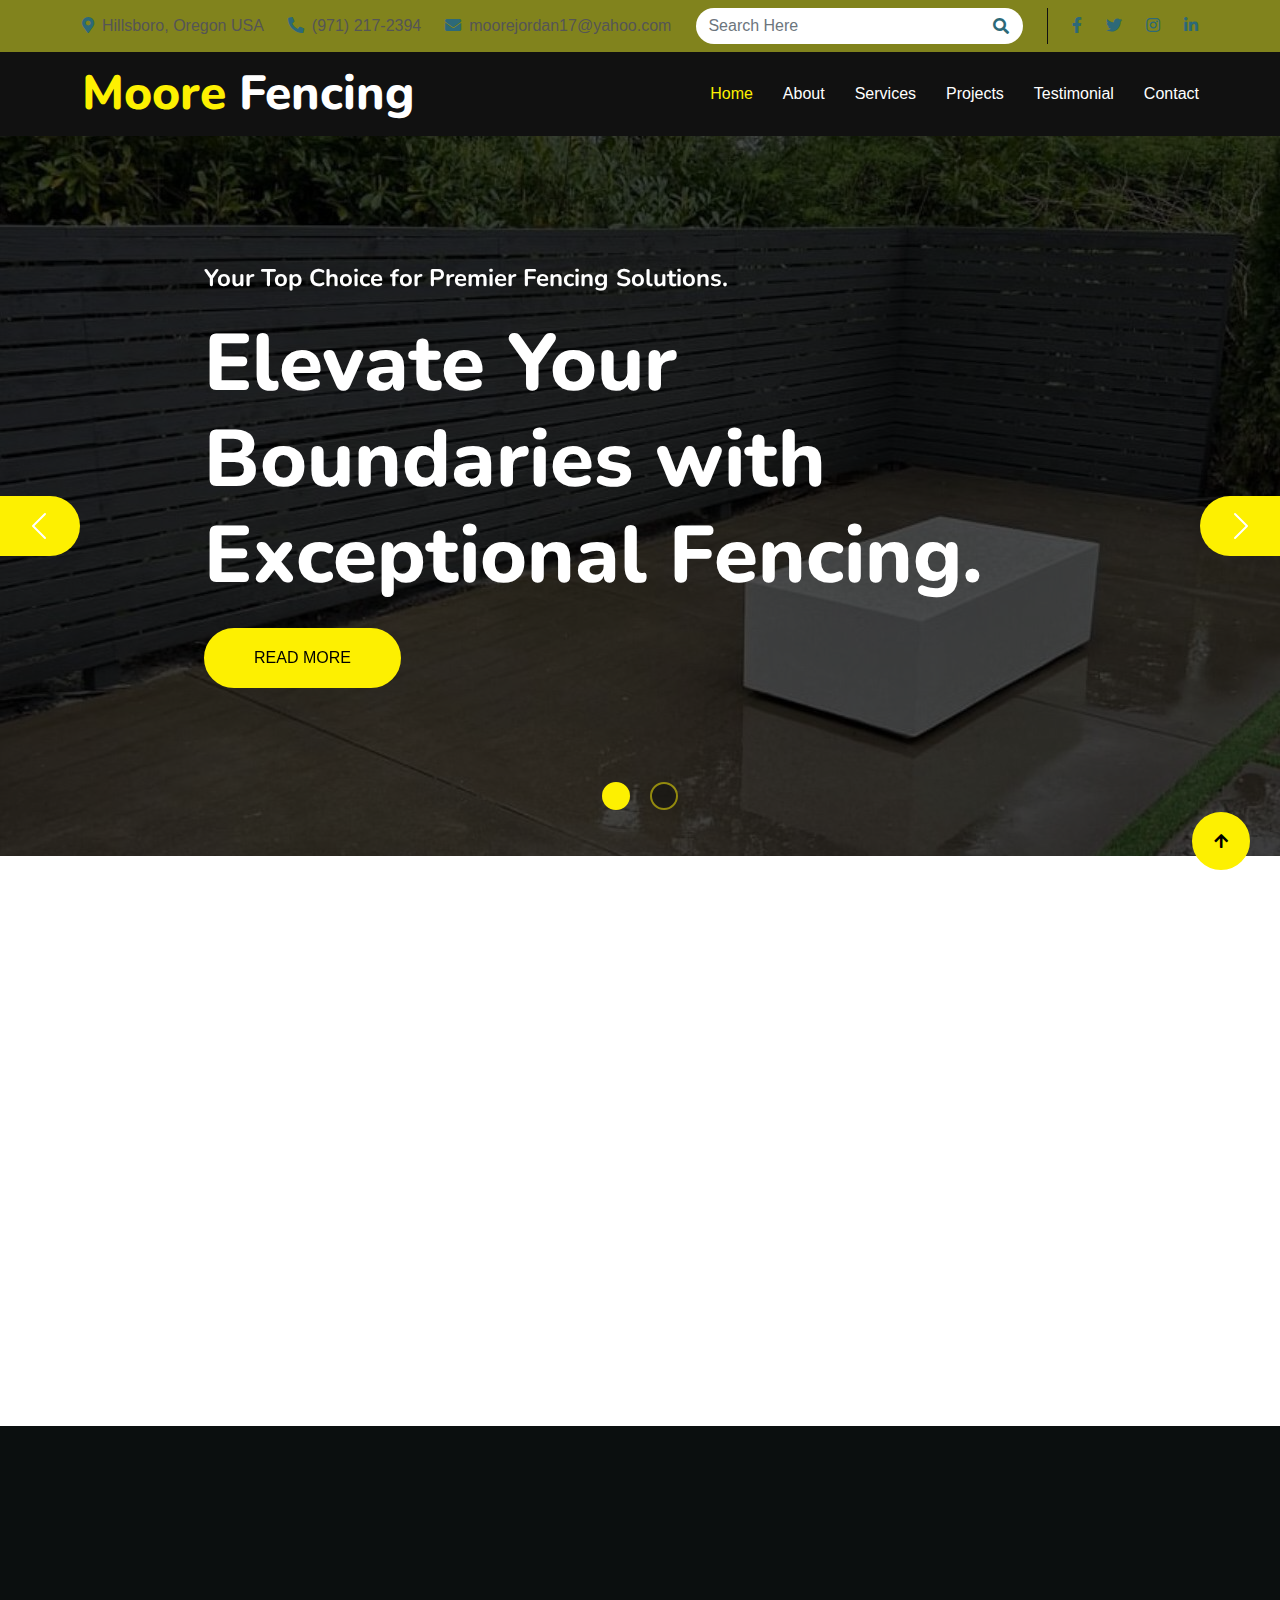
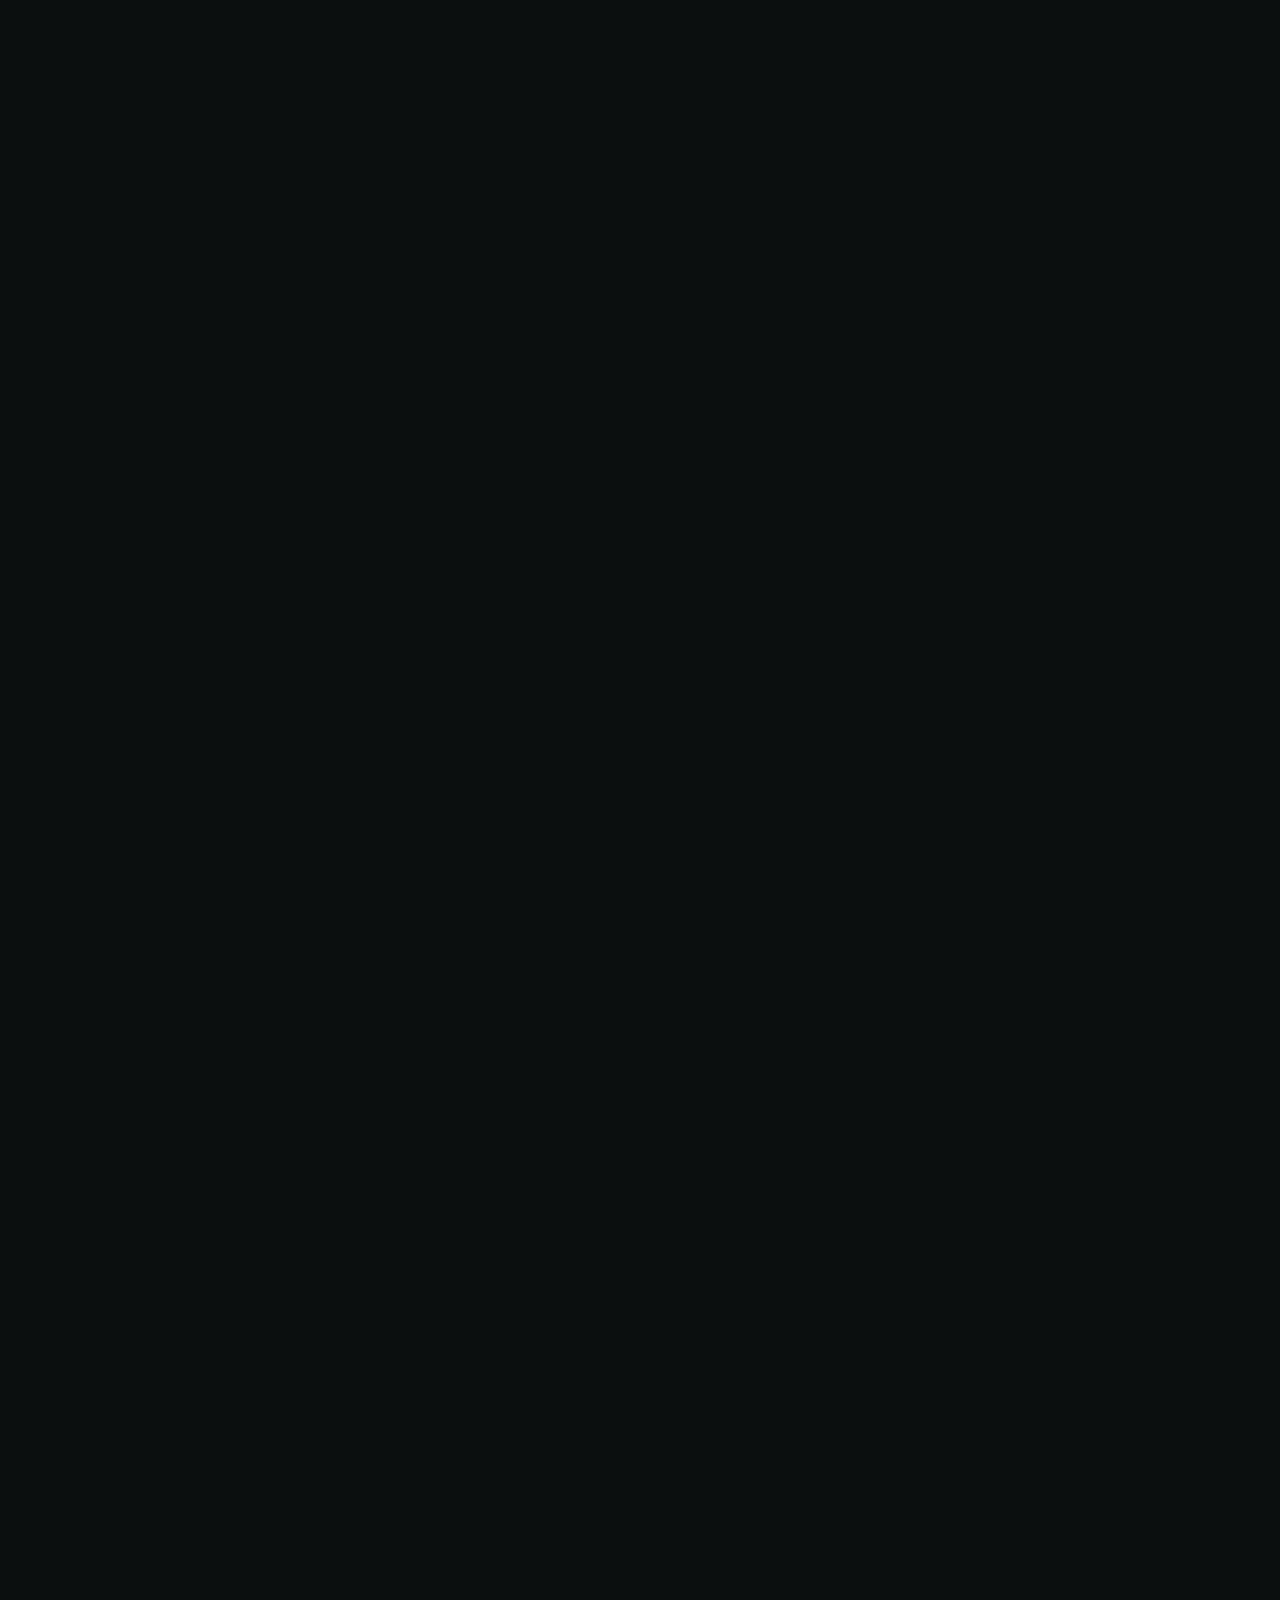
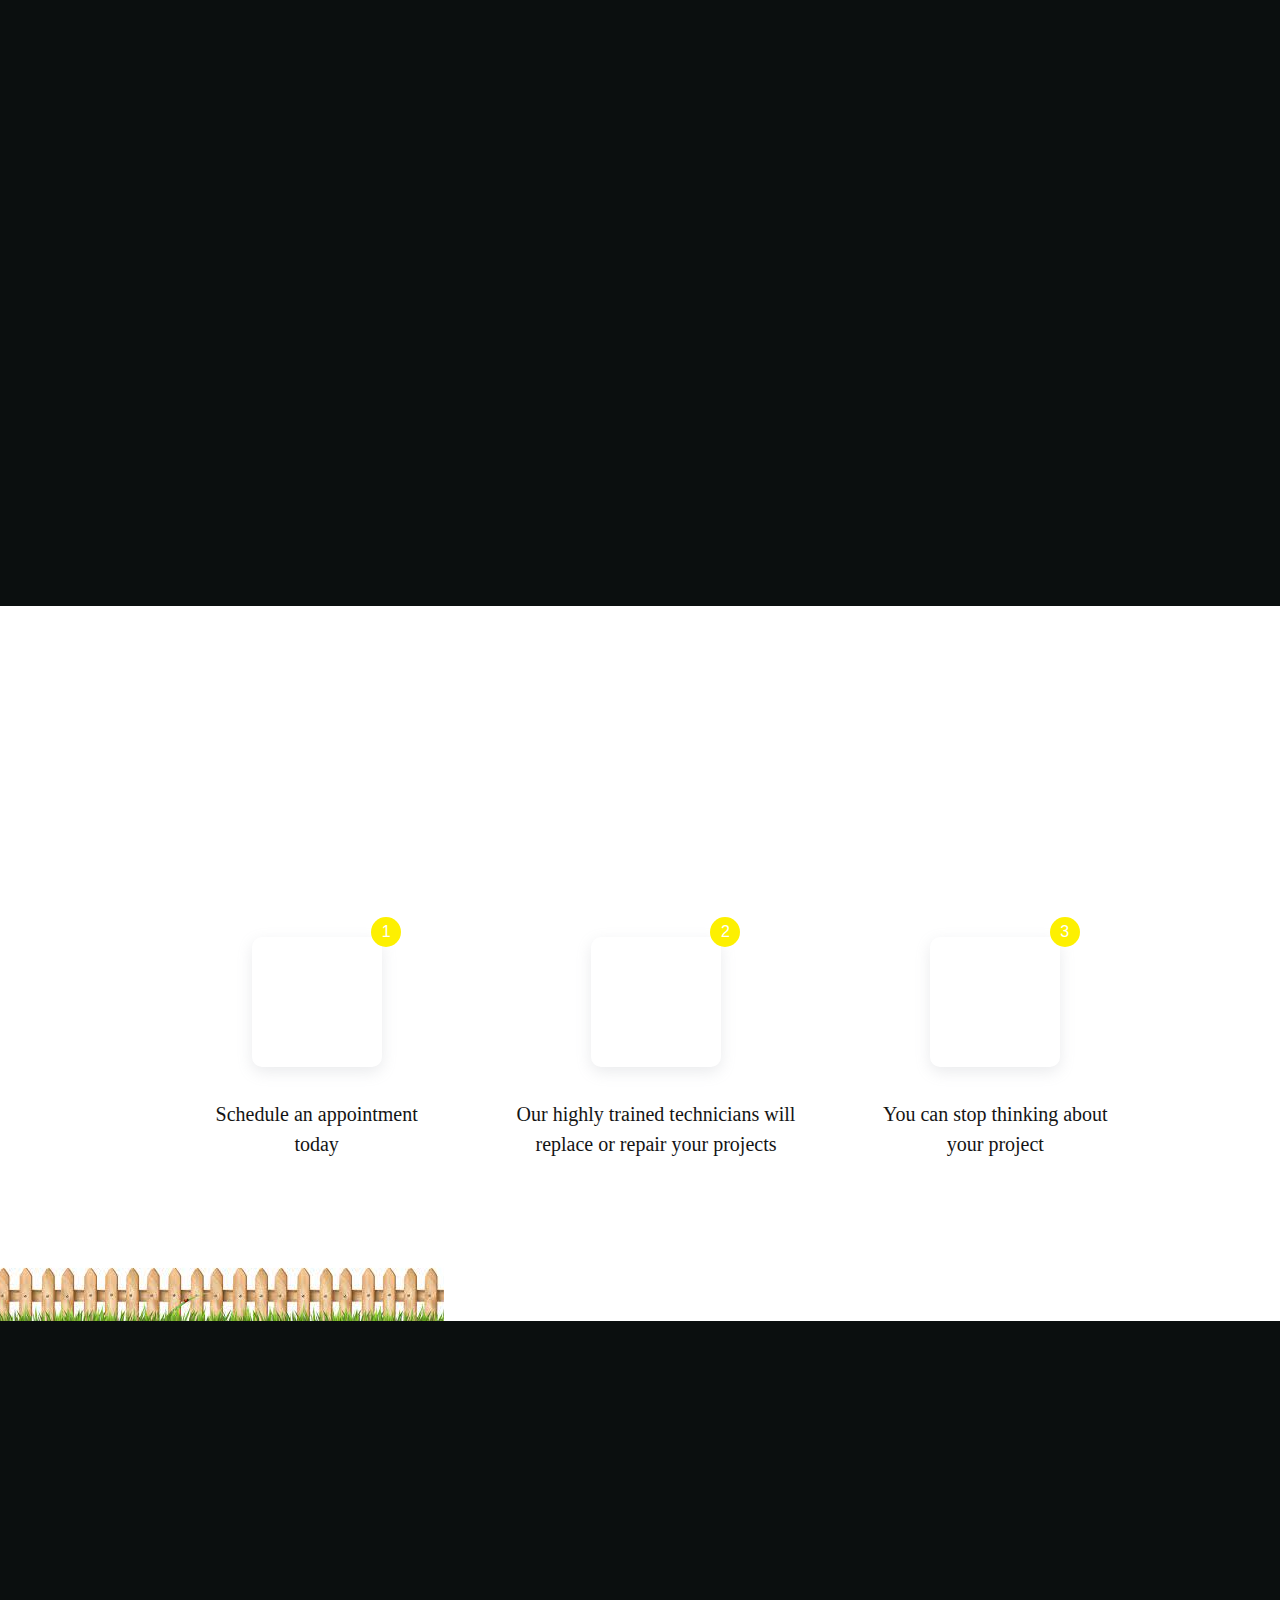
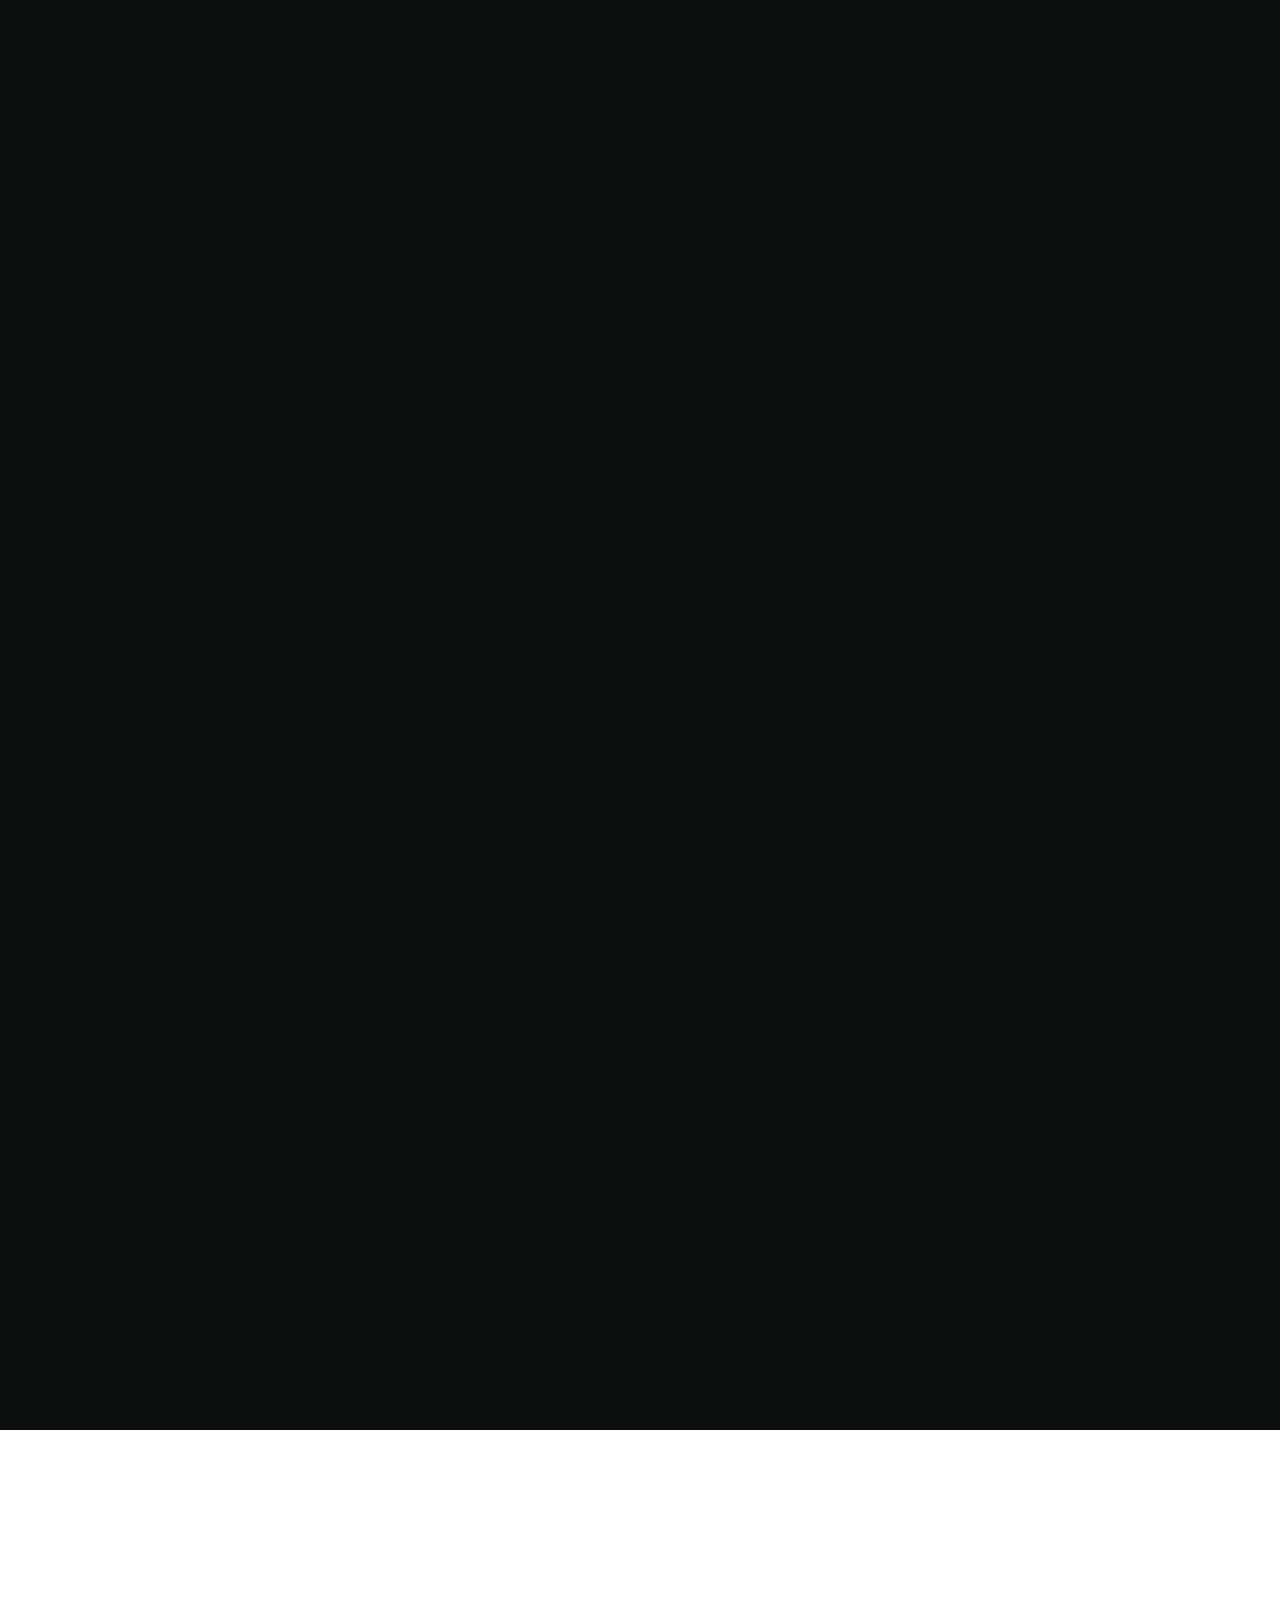
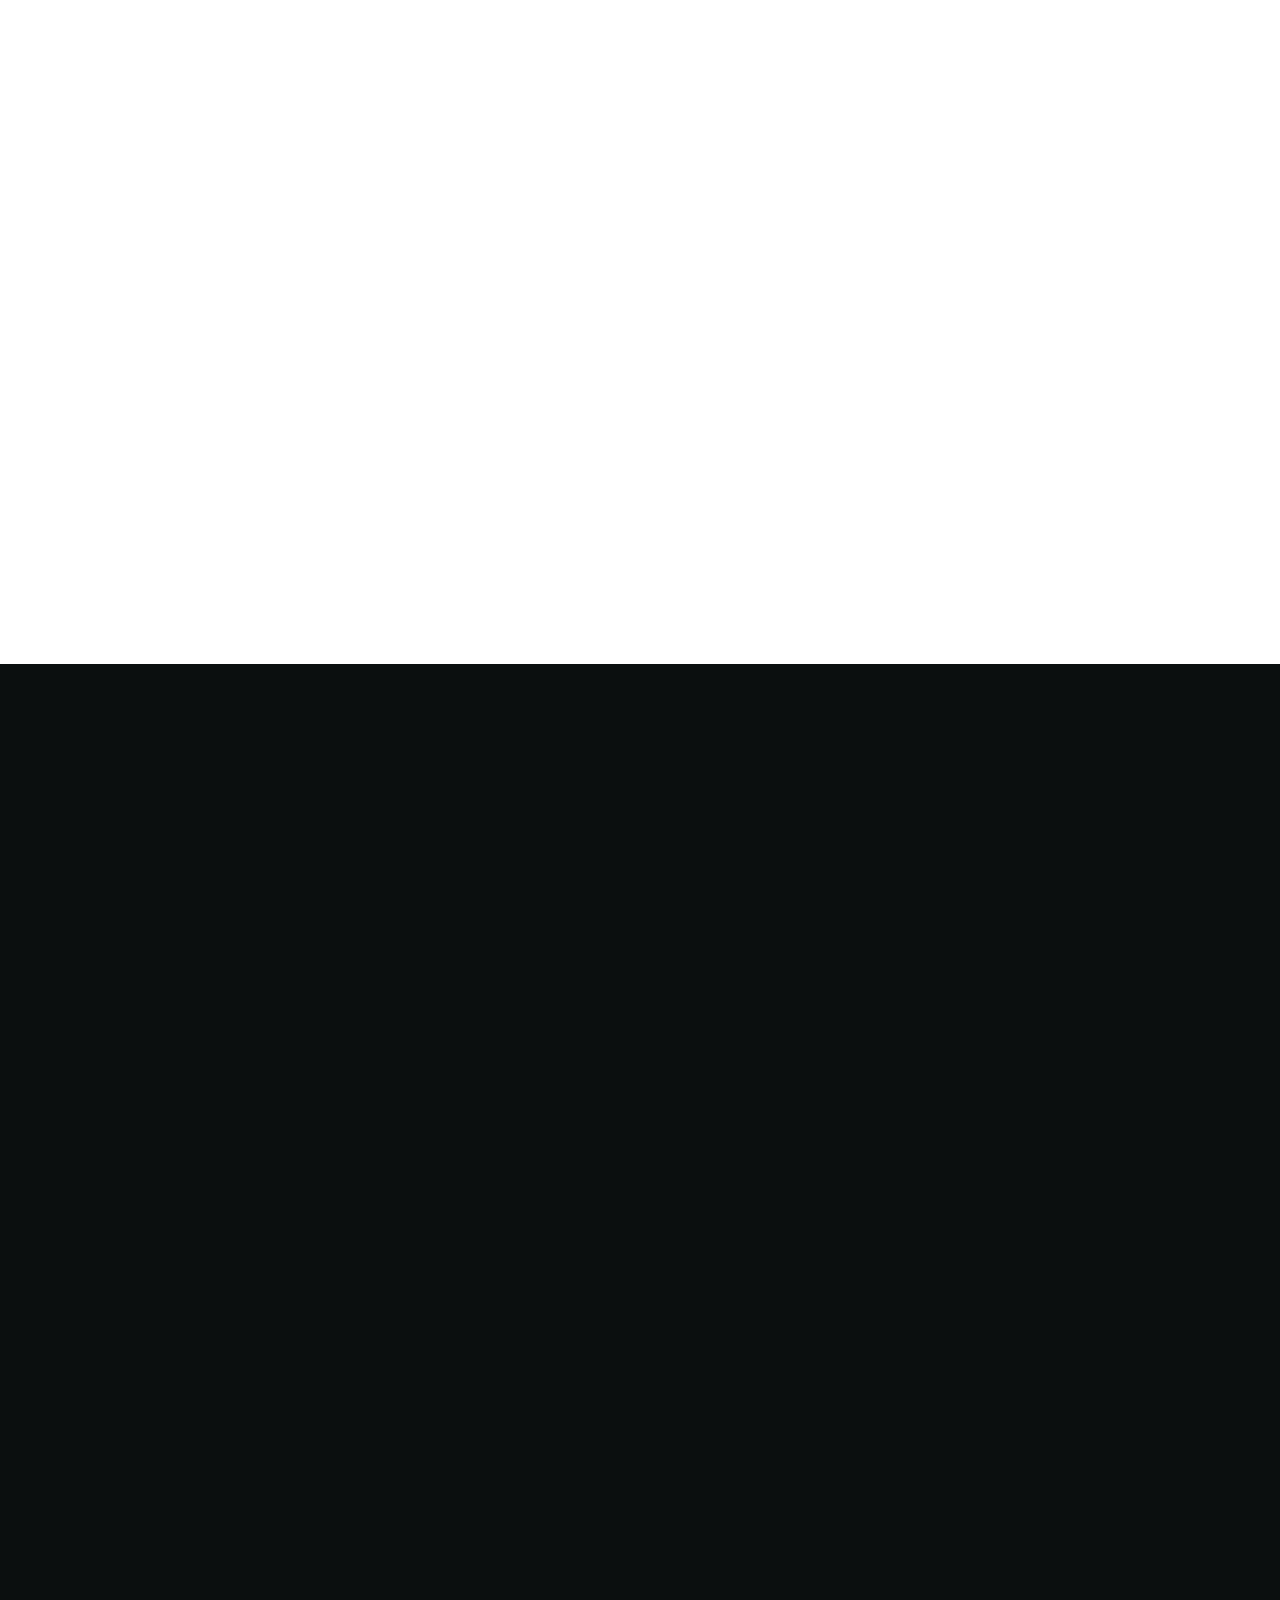
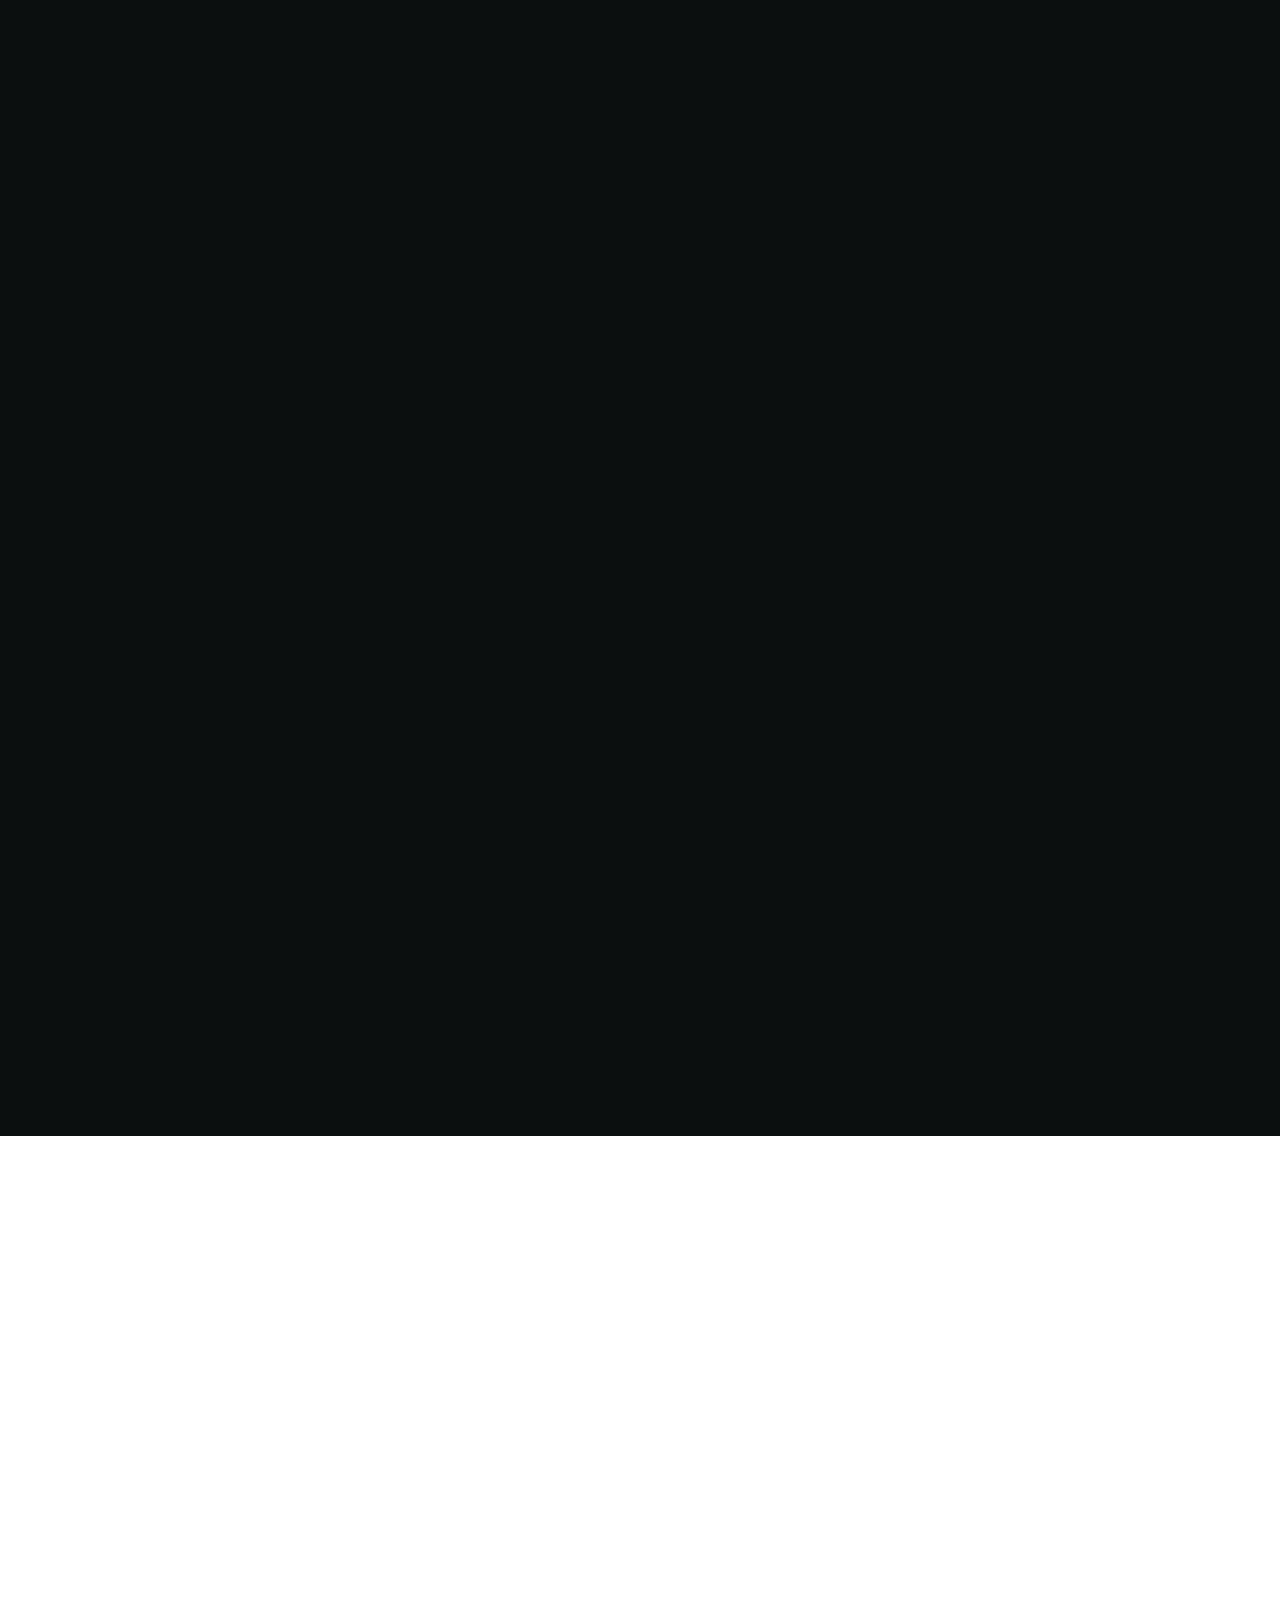
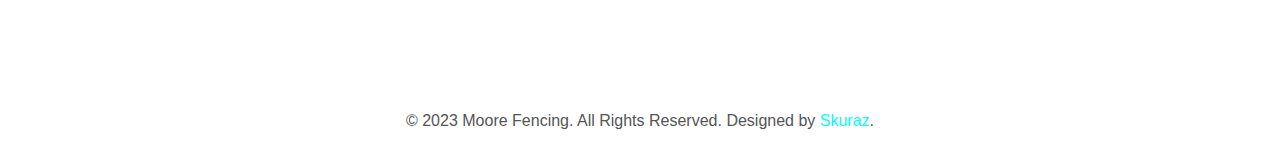
<file: index.html>
<!DOCTYPE html>
<html lang="en">

    <head>
        <meta charset="utf-8">
        <title>Moore Fencing</title>
        <meta content="width=device-width, initial-scale=1.0" name="viewport">
        <meta name="author" content="Skuraz">
		<meta name="robots" content="index, follow">
        <meta content="" name="keywords">
        <meta content="" name="description">

        <!-- Google Web Fonts -->
        <link rel="stylesheet" href="css/contact.css">
        <link rel="preconnect" href="https://fonts.googleapis.com">
        <link rel="preconnect" href="https://fonts.gstatic.com" crossorigin>
        <link href="https://fonts.googleapis.com/css2?family=Nunito:wght@600;700;800&display=swap" rel="stylesheet"> 
        <link href="https://fonts.googleapis.com/css2?family=Open+Sans:wght@400;500&display=swap" rel="stylesheet">

        <!-- Icon Font Stylesheet -->
        <link href="https://cdnjs.cloudflare.com/ajax/libs/font-awesome/5.10.0/css/all.min.css" rel="stylesheet">
        <link href="https://cdn.jsdelivr.net/npm/bootstrap-icons@1.4.1/font/bootstrap-icons.css" rel="stylesheet">

        <!-- Libraries Stylesheet -->
        <link href="lib/animate/animate.min.css" rel="stylesheet">
        <link href="lib/owlcarousel/assets/owl.carousel.min.css" rel="stylesheet">

        <!-- Customized Bootstrap Stylesheet -->
        <link href="css/bootstrap.min.css" rel="stylesheet">

        <!-- Template Stylesheet -->
        <link href="css/style.css" rel="stylesheet">
        <link rel="icon" type="image/png" href="img/favicon.ico">
        <!-- <link rel="stylesheet" href="css/contact.css"> -->
    </head>

    <body>
        <!-- Spinner Start -->
        <div id="spinner" class="show w-100 vh-100 bg-white position-fixed translate-middle top-50 start-50 d-flex align-items-center justify-content-center">
            <div class="spinner-grow text-primary" role="status"></div>
        </div>
        <!-- Spinner End -->

        <!-- Topbar Start -->
        <div class="container-fluid topbar-top bg-primary">
            <div class="container">
                <div class="d-flex justify-content-between topbar py-2">
                    <div class="d-flex align-items-center flex-shrink-0 topbar-info">
                        <a href="#" class="me-4 text-secondary"><i class="fas fa-map-marker-alt me-2 text-dark"></i>Hillsboro, Oregon USA</a>
                        <a href="tel:+9712172394" class="me-4 text-secondary"><i class="fas fa-phone-alt me-2 text-dark"></i>(971) 217-2394</a>
                        <a href="#" class="text-secondary"><i class="fas fa-envelope me-2 text-dark"></i>moorejordan17@yahoo.com</a>
                    </div>
                    <div class="text-end pe-4 me-4 border-end border-dark search-btn">
                        <div class="search-form">
                            <form method="post" action="index.html">
                                <div class="form-group">
                                    <div class="d-flex">
                                        <input type="search" class="form-control border-0 rounded-pill" name="search-input" value="" placeholder="Search Here" required=""/>
                                        <button type="submit" value="Search Now!" class="btn"><i class="fa fa-search text-dark"></i></button>
                                    </div>
                                </div>
                            </form>
                        </div>
                    </div>
                    <div class="d-flex align-items-center justify-content-center topbar-icon">
                        <a href="https://www.facebook.com/moorejordan17/" class="me-4"><i class="fab fa-facebook-f text-dark"></i></a>
                        <a href="#" class="me-4"><i class="fab fa-twitter text-dark"></i></a>
                        <a href="#" class="me-4"><i class="fab fa-instagram text-dark"></i></a>
                        <a href="#" class=""><i class="fab fa-linkedin-in text-dark"></i></a>
                    </div>
                </div>
            </div>
        </div>
        <!-- Topbar End -->


        <!-- Navbar Start -->
        <div class="container-fluid bg-dark">
            <div class="container">
                <nav class="navbar navbar-dark navbar-expand-lg py-lg-0">
                    <a href="index.html" class="navbar-brand">
                        <h1 class="text-primary mb-0 display-5">Moore<span class="text-white"> Fencing</span></h1>
                    </a>
                    <button class="navbar-toggler bg-primary" type="button" data-bs-toggle="collapse" data-bs-target="#navbarCollapse">
                        <span class="fa fa-bars text-dark"></span>
                    </button>
                    <div class="collapse navbar-collapse me-n3" id="navbarCollapse">
                        <div class="navbar-nav ms-auto">
                            <a href="index.html" class="nav-item nav-link active">Home</a>
                            <a href="about.html" class="nav-item nav-link">About</a>
                            <a href="service.html" class="nav-item nav-link">Services</a>
                            <a href="project.html" class="nav-item nav-link">Projects</a>
                            <a href="testimonial.html" class="nav-item nav-link">Testimonial</a>

                            <!-- <div class="nav-item dropdown">
                                <a href="#" class="nav-link dropdown-toggle" data-bs-toggle="dropdown">Pages</a>
                                <div class="dropdown-menu m-0 bg-primary">
                                    <a href="price.html" class="dropdown-item">Pricing Plan</a>
                                    <a href="blog.html" class="dropdown-item">Blog Post</a>
                                    <a href="team.html" class="dropdown-item">Team Members</a>
                                    <a href="testimonial.html" class="dropdown-item">Testimonial</a>
                                    <a href="404.html" class="dropdown-item">404 Page</a>
                                </div>
                            </div> -->
                            <a href="contact.html" class="nav-item nav-link">Contact</a>
                        </div>
                    </div>
                </nav>
            </div>
        </div>
        <!-- Navbar End -->


        <!-- Carousel Start -->
        <div class="container-fluid carousel px-0 mb-5 pb-5">
            <div id="carouselId" class="carousel slide" data-bs-ride="carousel">
                <ol class="carousel-indicators">
                    <li data-bs-target="#carouselId" data-bs-slide-to="0" class="active" aria-current="true" aria-label="First slide"></li>
                    <li data-bs-target="#carouselId" data-bs-slide-to="1" aria-label="Second slide"></li>
                </ol>
                <div class="carousel-inner" role="listbox">
                    <div class="carousel-item active">
                        <img src="img/bg.jpg" class="img-fluid w-100" alt="First slide">
                        <div class="carousel-caption">
                            <div class="container carousel-content">
                                <h4 class="text-white mb-4 animated slideInDown">Your Top Choice for Premier Fencing Solutions.</h4>
                                <h1 class="text-white display-1 mb-4 animated slideInDown">Elevate Your Boundaries with Exceptional Fencing.</h1>
                                <a href="about.html" class="me-2"><button type="button" class="px-5 py-3 btn btn-primary border-2 rounded-pill animated slideInDown">Read More</button></a>
                            </div>
                        </div>
                    </div>
                    <div class="carousel-item">
                        <img src="img/bg-1.jpg" class="img-fluid w-100" alt="Second slide">
                        <div class="carousel-caption">
                            <div class="container carousel-content">
                                <h4 class="text-white mb-4 animated slideInDown">Your Top Choice for Premier Fencing Solutions.</h4>
                                <h1 class="text-white display-1 mb-4 animated slideInDown">Redefine Your Space with Unmatched Fencing Excellence.</h1>
                                <a href="about.html" class="me-2"><button type="button" class="px-5 py-3 btn btn-primary border-2 rounded-pill animated slideInDown">Read More</button></a>
                            </div>
                        </div>
                    </div>
                </div>
                <button class="carousel-control-prev btn btn-primary border border-2 border-start-0 border-primary" type="button" data-bs-target="#carouselId" data-bs-slide="prev">
                    <span class="carousel-control-prev-icon" aria-hidden="true"></span>
                    <span class="visually-hidden">Previous</span>
                </button>
                <button class="carousel-control-next btn btn-primary border border-2 border-end-0 border-primary" type="button" data-bs-target="#carouselId" data-bs-slide="next">
                    <span class="carousel-control-next-icon" aria-hidden="true"></span>
                    <span class="visually-hidden">Next</span>
                </button>
            </div>
        </div>
        <!-- Carousel End -->

        
        <!-- Get In Touch Start -->
        <div class="container-fluid py-5 wow fadeInUp" data-wow-delay=".3s">
            <div class="container py-5">
                <div class="bg-light px-4 py-5 rounded">
                    <div class="text-center">
                        <h1 class="display-5 mb-5" style="color: black;">Find Your Fencing Services</h1>
                    </div>
                    <form class="text-center mb-4" action="#">
                        <div class="row g-4">
                            <div class="col-xl-10 col-lg-12">
                                <div class="row g-4">
                                    <div class="col-md-6 col-xl-3">
                                        <select class="form-select p-3 border-0">
                                            <option value="Type Of Service" class="">Type Of Service</option>
                                            <option value="Pest Control-2">WOOD FENCE INSTALLATION
                                            </option>
                                            <option value="Pest Control-3">CHAIN LINK FENCE INSTALLATION
                                            </option>
                                            <option value="Pest Control-4">WROUGHT IRON FENCE INSTALLATION
                                            </option>
                                            <option value="Pest Control-5">VINYL FENCE INSTALLATION
                                            </option>
                                        </select>
                                    </div>
                                    <div class="col-md-6 col-xl-3">
                                        <input type="text" class="form-control p-3 border-0" placeholder="Name">
                                    </div>
                                    <div class="col-md-6 col-xl-3">
                                        <input type="text" class="form-control p-3 border-0" placeholder="Phone">
                                    </div>
                                    <div class="col-md-6 col-xl-3">
                                        <input type="email" class="form-control p-3 border-0" placeholder="Email">
                                    </div>
                                </div>
                            </div>
                            <div class="col-xl-2 col-lg-12">
                                <input type="button" class="btn btn-primary w-100 p-3 border-0" value="GET STARTED">
                            </div>
                        </div>
                    </form>
                </div>
            </div>
        </div>
        <!-- Get In Touch End -->


        <!-- About Start -->
        <div class="container-fluid py-5">
            <div class="container py-5">


                <div class="row g-5 LOKI" >
                    <div class="col-xxl-4 col-lg-6 col-md-6 col-sm-12 wow fadeInUp" data-wow-delay=".3s">
                        <div class="project-item">
                            <div class="project-left bg-dark"></div>
                            <div class="project-right bg-dark"></div>
                            <img src="img/about1.jpg" class="img-fluid h-100" alt="img">
                            <div class="bg-white experiences">
                                <h1 class="display-3">10</h1>
                                <h6 class="fw-bold">Years Of Experiences</h6>
                            </div>
                        </div>
                    </div>
                    <div class="col-lg-6 col-md-12 wow fadeInUp" data-wow-delay=".6s">
                        <div class="about-item overflow-hidden">
                            <h5 class="mb-2 px-3 py-1 text-dark rounded-pill d-inline-block border border-2 border-primary">About Moore Fencing</h5>
                            <h1 class="display-5 mb-2">Delivering World-Class Fencing Solutions Since 2012.</h1>
                            <p class="fs-5" style="text-align: justify;">At Moore Fencing we supply a wide range of fencing so you can be confident about finding the right style and solution for your home and garden in Hillsboro. We provide new construction, repairs, and installation based on budget, design, or finish. Our experienced team is hands-on, professional, and skilled and can offer guidance on all your fencing needs. To find out more or to see how we can help you, call us on +19712172394
                            </p>
                            <div class="row">
                                <div class="col-3">
                                    <div class="text-center">
                                        <div class="p-4 bg-dark rounded d-flex" style="align-items: center; justify-content: center;">
                                            <i class="fas fa-city fa-4x text-primary"></i>
                                        </div>
                                        <div class="my-2">
                                            <h5>Building</h5>
                                            <h5>Fencing</h5>
                                        </div>
                                    </div>
                                </div>
                                <div class="col-3">
                                    <div class="text-center">
                                        <div class="p-4 bg-dark rounded d-flex" style="align-items: center; justify-content: center;">
                                            <i class=" text-primary"><img src="img/residental.png" alt=""></i>
                                        </div>
                                        <div class="my-2">
                                            <!-- <h5>Commerical </h5>
                                            <h5>Fence</h5> -->
                                            <h5>Residential </h5>
                                            <h5>Fence</h5>
                                        </div>
                                    </div>
                                </div>
                                <div class="col-3">
                                    <div class="text-center">
                                        <div class="p-4 bg-dark rounded d-flex" style="align-items: center; justify-content: center;">
                                            <i class="fas fa-water fa-4x text-primary"></i>
                                        </div>
                                        <div class="my-2">
                                            <h5>Fence</h5>
                                            <h5> Staining</h5>
                                        </div>
                                    </div>
                                </div>
                                <div class="col-3">
                                    <div class="text-center">
                                        <div class="p-4 bg-dark rounded d-flex" style="align-items: center; justify-content: center;">
                                            <i class=" text-primary"><img src="img/commerical.png" alt=""></i>
                                        </div>
                                        <div class="my-2">
                                            <!-- <h5>Residential </h5>
                                            <h5>Fence</h5> -->
                                            <h5>Commerical </h5>
                                            <h5>Fence</h5>
                                        </div>
                                    </div>
                                </div>
                            </div>
                           <a href="service.html"> <button type="button" class="btn btn-primary border-0 rounded-pill px-4 py-3 mt-5">Find Services</button></a>
                        </div>
                    </div>
                </div>


<!-- THOR -->
<div class="row g-5 THOR">
    <div class="col-lg-6 col-md-12 wow fadeInUp" data-wow-delay=".3s">
        <div class="about-img">
            <div class="rotate-left bg-dark"></div>
            <div class="rotate-right bg-dark"></div>
            <img src="img/about1.jpg" class="img-fluid h-100" alt="img">
            <div class="bg-white experiences">
                <h1 class="display-3">10</h1>
                <h6 class="fw-bold">Years Of Experiences</h6>
            </div>
        </div>
    </div>
    <div class="col-lg-6 col-md-12 wow fadeInUp" data-wow-delay=".6s">
        <div class="about-item overflow-hidden">
            <h5 class="mb-2 px-3 py-1 text-dark rounded-pill d-inline-block border border-2 border-primary">About Moore Fencing</h5>
            <h1 class="display-5 mb-2">Delivering World-Class Fencing Solutions Since 2012.</h1>
            <p class="fs-5" style="text-align: justify;">At Moore Fencing we supply a wide range of fencing so you can be confident about finding the right style and solution for your home and garden in Hillsboro. We provide new construction, repairs, and installation based on budget, design, or finish. Our experienced team is hands-on, professional, and skilled and can offer guidance on all your fencing needs. To find out more or to see how we can help you, call us on +19712172394
            </p>
            <div class="row">
                <div class="col-3">
                    <div class="text-center">
                        <div class="p-4 bg-dark rounded d-flex" style="align-items: center; justify-content: center;">
                            <i class="fas fa-city fa-4x text-primary"></i>
                        </div>
                        <div class="my-2">
                            <h5>Building</h5>
                            <h5>Fencing</h5>
                        </div>
                    </div>
                </div>
                <div class="col-3">
                    <div class="text-center">
                        <div class="p-4 bg-dark rounded d-flex" style="align-items: center; justify-content: center;">
                            <i class=" text-primary"><img src="img/residental.png" alt=""></i>
                        </div>
                        <div class="my-2">
                            <!-- <h5>Commerical </h5>
                            <h5>Fence</h5> -->
                            <h5>Residential </h5>
                            <h5>Fence</h5>
                        </div>
                    </div>
                </div>
                <div class="col-3">
                    <div class="text-center">
                        <div class="p-4 bg-dark rounded d-flex" style="align-items: center; justify-content: center;">
                            <i class="fas fa-water fa-4x text-primary"></i>
                        </div>
                        <div class="my-2">
                            <h5>Fence</h5>
                            <h5> Staining</h5>
                        </div>
                    </div>
                </div>
                <div class="col-3">
                    <div class="text-center">
                        <div class="p-4 bg-dark rounded d-flex" style="align-items: center; justify-content: center;">
                            <i class=" text-primary"><img src="img/commerical.png" alt=""></i>
                        </div>
                        <div class="my-2">
                            <!-- <h5>Residential </h5>
                            <h5>Fence</h5> -->
                            <h5>Commerical </h5>
                            <h5>Fence</h5>
                        </div>
                    </div>
                </div>
            </div>
            <a href="service.html"> <button type="button" class="btn btn-primary border-0 rounded-pill px-4 py-3 mt-5">Find Services</button></a>
        </div>
    </div>
</div>

<!--  -->

            </div>
        </div>
        <!-- About End -->


        <!-- Services Start -->
        <div class="container-fluid services py-5">
            <div class="container text-center py-5">
                <div class="text-center mb-5 wow fadeInUp" data-wow-delay=".3s">
                    <h5 class="mb-2 px-3 py-1 text-dark rounded-pill d-inline-block border border-2 border-primary">Our Services</h5>
                    <h1 class="display-5">Common Fencing Services</h1>
                </div>
                <div class="row g-5">
                    <div class="col-xxl-3 col-lg-6 col-md-6 col-sm-12 wow fadeInUp" data-wow-delay=".3s">
                        <div class="bg-light rounded p-5 services-item">
                            <div class="d-flex" style="align-items: center; justify-content: center;">
                                <div class="mb-4 rounded-circle services-inner-icon">
                                    <i class=" text-primary"><img src="img/icon-1.png" alt=""></i>
                                </div>
                            </div>
                            <h4>GATES/ACCESS CONTROL
                            </h4>
                            <p class="fs-5">Secure your space with our range of gates and access control solutions for homes and businesses in Hillsboro, Oregon.</p>
                            <button type="button" class="btn btn-primary border-0 rounded-pill px-4 py-3">Learn More</button>
                        </div>
                    </div>
                    <div class="col-xxl-3 col-lg-6 col-md-6 col-sm-12 wow fadeInUp" data-wow-delay=".5s">
                        <div class="bg-light rounded p-5 services-item">
                            <div class="d-flex" style="align-items: center; justify-content: center;">
                                <div class="mb-4 rounded-circle services-inner-icon">
                                    <i class=" text-primary"><img src="img/icon-2.png" alt=""></i>
                                </div>
                            </div>
                            <h4 class="text-center">IRON FENCE & GATE
                            </h4>
                            <p class="text-center fs-5">Elevate your surroundings with our timeless and modern wrought iron fences, adding style and security to your home.</p>
                            <button type="button" class="btn btn-primary border-0 rounded-pill px-4 py-3">Learn More</button>
                        </div>
                    </div>
                    <div class="col-xxl-3 col-lg-6 col-md-6 col-sm-12 wow fadeInUp" data-wow-delay=".7s">
                        <div class="bg-light rounded p-5 services-item">
                            <div class="d-flex" style="align-items: center; justify-content: center;">
                                <div class="mb-4 rounded-circle services-inner-icon">
                                    <i class=" text-primary"><img src="img/icon-3.png" alt=""></i>
                                </div>
                            </div>
                            <h4 class="text-center">CHAIN LINK FENCE</h4>
                            <p class="text-center fs-5">Choose versatility and practicality with our chain link fences, the ideal residential fencing solution tailored to your specific needs.</p>
                            <button type="button" class="btn btn-primary border-0 rounded-pill px-4 py-3">Learn More</button>
                        </div>
                    </div>
                    <div class="col-xxl-3 col-lg-6 col-md-6 col-sm-12 wow fadeInUp" data-wow-delay=".9s">
                        <div class="bg-light rounded p-5 services-item">
                            <div class="d-flex" style="align-items: center; justify-content: center;">
                                <div class="mb-4 rounded-circle services-inner-icon">
                                    <i class=" text-primary"><img src="img/icon-4.png" alt=""></i>
                                </div>
                            </div>
                            <h4 class="text-center">FENCE & GATE SUPPLY
                            </h4>
                            <p class="text-center fs-5">Conveniently order fence, gate, access control units and accessories.Pick up in-store or enjoy hassle-free delivery to your location. </p>
                            <button type="button" class="btn btn-primary border-0 rounded-pill px-4 py-3">Learn More</button>
                        </div>
                    </div>
                </div>
                <button type="button" class="btn btn-primary border-0 rounded-pill px-4 py-3 mt-4 wow fadeInUp" data-wow-delay=".3s">More Services</button>
            </div>
        </div>
        <!-- Services End -->

        <section class="why-choose-us">
            <div class="container-why">
                <div class="title-section wow fadeInUp" style="visibility: visible; animation-name: fadeInUp;">
                    <h4>OUR PROCESS</h4>
                    <h2>How We Work</h2>
                    <p>Our process is simple, yet thorough</p>
                </div>
                <div class="choose-block">
                    <ul>
                        <li>
                            <div class="choose transition">
                                <img src="./img/how1.png" alt="" loading="lazy">
                                <span>1</span>
                            </div>
                            <p>Schedule an appointment<br> today</p>
                        </li>
                        <li>
                            <div class="choose transition">
                                <img src="./img/how2.png" alt="" loading="lazy">
                                <span>2</span>
                            </div>
                            <p>Our highly trained technicians will <br>replace or repair your projects</p>
                        </li>
                        <li>
                            <div class="choose transition">
                                <img src="./img/how3.png" alt="" loading="lazy">
                                <span>3</span>
                            </div>
                            <p>You can stop thinking about<br> your project</p>
                        </li>
                    </ul>
                </div>
            </div>
        </section>
        <!-- Project Start -->
        <div class="container-fluid py-5">
            <div class="container py-5">
                <div class="text-center mb-5 wow fadeInUp" data-wow-delay=".3s">
                    <h5 class="mb-2 px-3 py-1 text-dark rounded-pill d-inline-block border border-2 border-primary">Our Project</h5>
                    <h1 class="display-5">Our recently completed projects</h1>
                </div>
                <div class="row g-5">
                    <div class="col-xxl-4 col-lg-6 col-md-6 col-sm-12 wow fadeInUp" data-wow-delay=".3s">
                        <div class="project-item">
                            <div class="project-left bg-dark"></div>
                            <div class="project-right bg-dark"></div>
                            <img src="img/port-1..jpg" class="img-fluid h-100" alt="img">
                            <a href="project.html" class="fs-4 fw-bold text-center">Chain-Link Fences</a>
                        </div>
                    </div>
                    <div class="col-xxl-4 col-lg-6 col-md-6 col-sm-12 wow fadeInUp" data-wow-delay=".5s">
                        <div class="project-item">
                            <div class="project-left bg-dark"></div>
                            <div class="project-right bg-dark"></div>
                            <img src="img/port-2.jpg" class="img-fluid h-100" alt="img">
                            <a href="project.html" class="fs-4 fw-bold text-center">Aluminum Fences</a>
                        </div>
                    </div>
                    <div class="col-xxl-4 col-lg-6 col-md-6 col-sm-12 wow fadeInUp" data-wow-delay=".7s">
                        <div class="project-item">
                            <div class="project-left bg-dark"></div>
                            <div class="project-right bg-dark"></div>
                            <img src="img/port-3.jpg" class="img-fluid h-100" alt="img">
                            <a href="project.html" class="fs-4 fw-bold text-center">Wooden Fences</a>
                        </div>
                    </div>
                    <div class="col-xxl-4 col-lg-6 col-md-6 col-sm-12 wow fadeInUp" data-wow-delay=".3s">
                        <div class="project-item">
                            <div class="project-left bg-dark"></div>
                            <div class="project-right bg-dark"></div>
                            <img src="img/port-4.jpg" class="img-fluid h-100" alt="img">
                            <a href="project.html" class="fs-4 fw-bold text-center">Farm Fences</a>
                        </div>
                    </div>
                    <div class="col-xxl-4 col-lg-6 col-md-6 col-sm-12 wow fadeInUp" data-wow-delay=".5s">
                        <div class="project-item">
                            <div class="project-left bg-dark"></div>
                            <div class="project-right bg-dark"></div>
                            <img src="img/port..5.jpg" class="img-fluid h-100" alt="img">
                            <a href="project.html" class="fs-4 fw-bold text-center">Farm Fences</a>
                        </div>
                    </div>
                    <div class="col-xxl-4 col-lg-6 col-md-6 col-sm-12 wow fadeInUp" data-wow-delay=".7s">
                        <div class="project-item">
                            <div class="project-left bg-dark"></div>
                            <div class="project-right bg-dark"></div>
                            <img src="img/port-6.jpg" class="img-fluid h-100" alt="img">
                            <a href="project.html" class="fs-4 fw-bold text-center">Gabion Fences</a>
                        </div>
                    </div>
                </div>
            </div>
        </div>
        <!-- Project End -->




        <!-- Call To Action Start -->
        <div class="container-fluid py-5 call-to-action wow fadeInUp" data-wow-delay=".3s" style="margin: 6rem 0;">
            <div class="container">
                <div class="row g-4">
                    <div class="col-lg-6">
                        <img src="img/about1.jpg" class="img-fluid w-100 rounded-circle p-5" alt="">
                    </div>
                    <div class="col-lg-6 my-auto">
                        <div class="text-start mt-4">
                            <h1 class="pb-4 text-white">Get in Touch for Exclusive Updates and Offers!</h1>
                        </div>
                        <form method="post" action="index.html">
                            <div class="form-group">
                                <div class="d-flex call-btn">
                                    <!-- <textarea class="form-control py-3 px-4 w-100 border-0 rounded-0 rounded-end rounded-pill" name="message-input" placeholder="Type Your Message" required="required"></textarea> -->

                                    <a href="Contact.html" class="btn btn-primary border-0 rounded-pill rounded rounded-start px-5">Contact US</a>
                                </div>
                            </div>
                        </form>  
                    </div>
                </div> 
            </div>
        </div>
        <!-- Call To Action End -->



        <!-- Testiminial Start -->
        <div class="container-fluid testimonial py-5">
            <div class="container py-5">
                <div class="text-center mb-5 wow fadeInUp" data-wow-delay=".3s">
                    <h5 class="mb-2 px-3 py-1 text-dark rounded-pill d-inline-block border border-2 border-primary">Testimonial</h5>
                    <h1 class="display-5 w-50 mx-auto">What Clients Say About Our Services</h1>
                </div>
                <div class="owl-carousel testimonial-carousel wow fadeInUp" data-wow-delay=".5s">
                    <div class="testimonial-item">
                        <div class="testimonial-content rounded mb-4 p-4">
                            <p class="fs-5 m-0">Recently had our fencing done by Moore Fencing, and we're thrilled with the results. The team was professional, efficient, and the craftsmanship is outstanding. </p>
                        </div>
                        <div class="d-flex align-items-center  mb-4" style="padding: 0 0 0 25px;">
                            <div class="position-relative">
                                <img src="img/testimonial-1.jpg" class="img-fluid rounded-circle py-2" alt="">
                                <div class="position-absolute" style="top: 33px; left: -25px;">
                                    <i class="fa fa-quote-left rounded-pill bg-primary text-dark p-3"></i>
                                </div>
                            </div>
                            <div class="ms-3">
                                <h4 class="mb-0">John Smith</h4>
                                <!-- <p class="mb-1">Profession</p> -->
                                <div class="d-flex">
                                    <small class="fas fa-star text-primary me-1"></small>
                                    <small class="fas fa-star text-primary me-1"></small>
                                    <small class="fas fa-star text-primary me-1"></small>
                                    <small class="fas fa-star text-primary me-1"></small>
                                    <small class="fas fa-star text-primary me-1"></small>
                                </div>
                            </div>
                        </div>
                    </div>
                    <div class="testimonial-item">
                        <div class="testimonial-content rounded mb-4 p-4">
                            <p class="fs-5 m-0">Our fence not only enhances our property's security but also adds to its overall appeal. Thank you, Moore Fencing, for a job well done!</p>
                        </div>
                        <div class="d-flex align-items-center  mb-4" style="padding: 0 0 0 25px;">
                            <div class="position-relative">
                                <img src="img/testimonial-2.jpg" class="img-fluid rounded-circle py-2" alt="">
                                <div class="position-absolute" style="top: 33px; left: -25px;">
                                    <i class="fa fa-quote-left rounded-pill bg-primary text-dark p-3"></i>
                                </div>
                            </div>
                            <div class="ms-3">
                                <h4 class="mb-0">Eva Lee</h4>
                                <!-- <p class="mb-1">Profession</p> -->
                                <div class="d-flex">
                                    <small class="fas fa-star text-primary me-1"></small>
                                    <small class="fas fa-star text-primary me-1"></small>
                                    <small class="fas fa-star text-primary me-1"></small>
                                    <small class="fas fa-star text-primary me-1"></small>
                                    <small class="fas fa-star text-primary me-1"></small>
                                </div>
                            </div>
                        </div>
                    </div>
                    <div class="testimonial-item">
                        <div class="testimonial-content rounded mb-4 p-4">
                            <p class="fs-5 m-0">The fence looks fantastic, and the service exceeded our expectations. A pleasure to work with Moore Fencing!</p>
                        </div>
                        <div class="d-flex align-items-center  mb-4" style="padding: 0 0 0 25px;">
                            <div class="position-relative">
                                <img src="img/testimonial-3.jpg" class="img-fluid rounded-circle py-2" alt="">
                                <div class="position-absolute" style="top: 33px; left: -25px;">
                                    <i class="fa fa-quote-left rounded-pill bg-primary text-dark p-3"></i>
                                </div>
                            </div>
                            <div class="ms-3">
                                <h4 class="mb-0">Eric Sanchez</h4>
                                <!-- <p class="mb-1">Profession</p> -->
                                <div class="d-flex">
                                    <small class="fas fa-star text-primary me-1"></small>
                                    <small class="fas fa-star text-primary me-1"></small>
                                    <small class="fas fa-star text-primary me-1"></small>
                                    <small class="fas fa-star text-primary me-1"></small>
                                    <small class="fas fa-star text-primary me-1"></small>
                                </div>
                            </div>
                        </div>
                    </div>
                    <div class="testimonial-item">
                        <div class="testimonial-content rounded mb-4 p-4">
                            <p class="fs-5 m-0">We were pleasantly surprised by the affordability of Moore Fencing's fencing services.</p>
                        </div>
                        <div class="d-flex align-items-center  mb-4" style="padding: 0 0 0 25px;">
                            <div class="position-relative">
                                <img src="img/testimonial-4.jpg" class="img-fluid rounded-circle py-2" alt="">
                                <div class="position-absolute" style="top: 33px; left: -25px;">
                                    <i class="fa fa-quote-left rounded-pill bg-primary text-dark p-3"></i>
                                </div>
                            </div>
                            <div class="ms-3">
                                <h4 class="mb-0">Gwen Walker</h4>
                                <!-- <p class="mb-1">Profession</p> -->
                                <div class="d-flex">
                                    <small class="fas fa-star text-primary me-1"></small>
                                    <small class="fas fa-star text-primary me-1"></small>
                                    <small class="fas fa-star text-primary me-1"></small>
                                    <small class="fas fa-star text-primary me-1"></small>
                                    <small class="fas fa-star text-primary me-1"></small>
                                </div>
                            </div>
                        </div>
                    </div>
                </div>
            </div>
        </div>
        <!-- Testiminial End -->

<!-- contact -->
<div class="container-fluid py-5">
    <div class="container py-5">
        <div class="text-center mb-5 wow fadeInUp" data-wow-delay=".3s">
            <h5 class="mb-2 px-3 py-1 text-dark rounded-pill d-inline-block border border-2 border-primary">Get In Touch</h5>
            <h1 class="display-5 w-50 mx-auto">Contact for any query</h1>
        </div>
        <div class="row g-5 mb-5">
            <div class="col-lg-6 wow fadeInUp" data-wow-delay=".3s">
                <div class="h-100">
                    <!-- <iframe src="https://www.google.com/maps/embed?pb=!1m18!1m12!1m3!1d3001583.639214438!2d-78.4099249913019!3d42.71993723844549!2m3!1f0!2f0!3f0!3m2!1i1024!2i768!4f13.1!3m3!1m2!1s0x4ccc4bf0f123a5a9%3A0xddcfc6c1de189567!2sNew%20York%2C%20USA!5e0!3m2!1sen!2sbd!4v1687175686342!5m2!1sen!2sbd" class="border-0 rounded w-100 h-100" allowfullscreen="" loading="lazy" referrerpolicy="no-referrer-when-downgrade"></iframe> -->
                    <iframe src="https://www.google.com/maps/embed?pb=!1m18!1m12!1m3!1d89446.57648652722!2d-123.01809348859454!3d45.526069728644984!2m3!1f0!2f0!3f0!3m2!1i1024!2i768!4f13.1!3m3!1m2!1s0x5495055f56bce579%3A0x7d29ff866a33ed86!2sHillsboro%2C%20OR%2C%20USA!5e0!3m2!1sen!2snp!4v1701815982113!5m2!1sen!2snp" class="border-0 rounded w-100 h-100" allowfullscreen="" loading="lazy" referrerpolicy="no-referrer-when-downgrade"></iframe>
                </div>
            </div>
            <div class="col-lg-6 wow fadeInUp" data-wow-delay=".5s">
                <p class="mb-4">If you have any work from me or any types of quries related to my tutorial, you can send me message from here. It's my pleasure to help you.

                </p>
                <div class="rounded contact-form">
                    <div class="mb-4">
                        <input type="text" class="form-control p-3" placeholder="Your Name">
                    </div>
                    <div class="mb-4">
                        <input type="email" class="form-control p-3" placeholder="Your Email">
                    </div>
                    <div class="mb-4">
                        <input type="text" class="form-control p-3" placeholder="Service you want">
                    </div>
                    <div class="mb-4">
                        <textarea class="w-100 form-control p-3" rows="6" cols="10" placeholder="Message"></textarea>
                    </div>
                    <button class="btn btn-primary border-0 py-3 px-4 rounded-pill" type="button">Send Message</button>
                </div>
            </div>
        </div>
        <div class="row g-4 wow fadeInUp" data-wow-delay=".3s">
            <div class="col-xxl-3 col-lg-6 col-md-6 col-sm-12">
                <div class="d-flex bg-light p-3 rounded contact-btn-link">
                    <div class="flex-shrink-0 d-flex align-items-center justify-content-center bg-primary rounded-circle p-3 ms-3" style="width: 64px; height: 64px;">
                        <i class="fa fa-share text-dark"></i>
                    </div>
                    <div class="ms-3 contact-link">
                        <h4 class="text-dark">follow Us</h4>
                        <div class="d-flex justify-content-center">
                            <a class="pe-2" href="https://www.facebook.com/moorejordan17/"><i class="fab fa-facebook-f text-dark"></i></a>
                            <a class="px-2" href="#"><i class="fab fa-twitter text-dark"></i></a>
                            <a class="px-2" href="#"><i class="fab fa-instagram text-dark"></i></a>
                            <a class="px-2" href="#"><i class="fab fa-linkedin-in text-dark"></i></a>
                            <a class="px-2" href="#"><i class="fab fa-youtube text-dark"></i></a>
                        </div>
                    </div>
                </div>
            </div>
            <div class="col-xxl-3 col-lg-6 col-md-6 col-sm-12">
                <div class="d-flex bg-light p-3 rounded contact-btn-link">
                    <div class="d-flex align-items-center justify-content-center bg-primary rounded-circle p-3 ms-3" style="width: 64px; height: 64px;">
                        <i class="fas fa-map-marker-alt text-dark"></i>
                    </div>
                    <div class="ms-3 contact-link">
                        <h4 class="text-dark">Address</h4>
                        <a href="#">
                            <h5 class="text-dark d-inline fs-6">Hillsboro, Oregon USA</h5>
                        </a>
                    </div>
                </div>
            </div>
            <div class="col-xxl-3 col-lg-6 col-md-6 col-sm-12">
                <div class="d-flex bg-light p-3 rounded contact-btn-link">
                    <div class="d-flex align-items-center justify-content-center bg-primary rounded-circle p-3 ms-3" style="width: 64px; height: 64px;">
                        <i class="fa fa-phone text-dark"></i>
                    </div>
                    <div class="ms-3 contact-link">
                        <h4 class="text-dark">Call Us</h4>
                        <a class="h5 text-dark fs-6" href="tel:+9712172394">(971) 217-2394</a>
                    </div>
                </div>
            </div>
            <div class="col-xxl-3 col-lg-6 col-md-6 col-sm-12">
                <div class="d-flex bg-light p-3 rounded contact-btn-link">
                    <div class="d-flex align-items-center justify-content-center bg-primary rounded-circle p-3 ms-3" style="width: 64px; height: 64px;">
                        <i class="fa fa-envelope text-dark"></i>
                    </div>
                    <div class="ms-3 contact-link">
                        <h4 class="text-dark">Email Us</h4>
                        <a class="h5 text-dark fs-6" href="#">moorejordan17@yahoo.com</a>
                    </div>
                </div>
            </div>
        </div>
    </div>
</div>
        <!-- Footer Start -->
        <div class="container-fluid footer py-5 wow fadeIn" data-wow-delay=".3s">
            <div class="container py-5">
                <div class="row g-4 footer-inner">
                    <div class="col-lg-3 col-md-6">
                        <div class="footer-item">
                            <h4 class="text-white fw-bold mb-4">About Moore Fencing.</h4>
                            <p>Choose Moore Fencing for a decade of expertise, unwavering quality, and a local touch in Hillsboro, Oregon. Your fencing project is in capable hands. Contact us today to transform your space with the perfect fence solution.</p>
                            <!-- <p class="mb-0"><a class="" href="#">Moore Fencing </a> &copy; 2023 All Right Reserved.</p> -->
                        </div>
                    </div>
                    <div class="col-lg-3 col-md-6">
                        <div class="footer-item">
                            <h4 class="text-white fw-bold mb-4">Usefull Link</h4>
                            <div class="d-flex flex-column align-items-start">
                                <a class="btn btn-link ps-0" href="about.html"><i class="fa fa-check me-2"></i>About Us</a>
                                <a class="btn btn-link ps-0" href="contact.html"><i class="fa fa-check me-2"></i>Contact Us</a>
                                <a class="btn btn-link ps-0" href="service.html"><i class="fa fa-check me-2"></i>Our Services</a>
                                <a class="btn btn-link ps-0" href=""><i class="fa fa-check me-2"></i>Terms & Condition</a>
                            </div>
                        </div>
                    </div>
                    <div class="col-lg-3 col-md-6">
                        <div class="footer-item">
                            <h4 class="text-white fw-bold mb-4">Services</h4>
                            <div class="d-flex flex-column align-items-start">
                                <a class="btn btn-link ps-0" href="service.html"><i class="fa fa-check me-2"></i>Bamboo Fences</a>
                                <a class="btn btn-link ps-0" href="service.html"><i class="fa fa-check me-2"></i>Concrete Fences</a>
                                <a class="btn btn-link ps-0" href="service.html"><i class="fa fa-check me-2"></i>Farm Fences</a>
                                <a class="btn btn-link ps-0" href="service.html"><i class="fa fa-check me-2"></i>Gabion Fences</a>
                            </div>
                            
                        </div>
                    </div>
                    <div class="col-lg-3 col-md-6">
                        <div class="footer-item">
                            <h4 class="text-white fw-bold mb-4">Contact Us</h4>
                            <a href="" class="btn btn-link w-100 text-start ps-0 pb-3 border-bottom rounded-0"><i class="fa fa-map-marker-alt me-3"></i>Hillsboro, Oregon, USA</a>
                            <a href="" class="btn btn-link w-100 text-start ps-0 py-3 border-bottom rounded-0"><i class="fa fa-phone-alt me-3"></i>(971) 217-2394</a>
                            <a href="" class="btn btn-link w-100 text-start ps-0 py-3 border-bottom rounded-0"><i class="fa fa-envelope me-3"></i>moorejordan17@yahoo.com</a>
                        </div>
                    </div>
                </div>
            </div>
        </div>
        <!-- Footer End -->


        <footer>
            <p>&copy; 2023 Moore Fencing. All Rights Reserved. Designed by <a href="https://www.skuraz.com.np" target="_blank" style="color: aqua;">Skuraz</a>.</p>
        </footer>
        
        <!-- Copyright Start -->
        <!-- <div class="container-fluid copyright bg-dark py-4">
            <div class="container">
                <div class="row">


                    <div class="fotter" style="height: 8px; align-items: center; justify-content: center; text-align: center;">
                        Moore Fencing </a> &copy; 2023 All Right Reserved. 
                        <div style="float: right;">
                            Designed by <a href="skuraz.com.np" style="color: aqua;">S.KuRaZ</a>
                        </div>
                    </div> -->

                    <!-- <div class="col-md-4 text-center text-md-start mb-3 mb-md-0">
                        <a href="#" class="text-primary mb-0 display-6">Pest<span class="text-white">Kit</span><i class="fa fa-spider text-primary ms-2"></i></a>
                    </div>
                    <div class="col-md-4 copyright-btn text-center text-md-start mb-3 mb-md-0 flex-shrink-0">
                        <a class="btn btn-primary rounded-circle me-3 copyright-icon" href=""><i class="fab fa-twitter"></i></a>
                        <a class="btn btn-primary rounded-circle me-3 copyright-icon" href=""><i class="fab fa-facebook-f"></i></a>
                        <a class="btn btn-primary rounded-circle me-3 copyright-icon" href=""><i class="fab fa-youtube"></i></a>
                        <a class="btn btn-primary rounded-circle me-3 copyright-icon" href=""><i class="fab fa-linkedin-in"></i></a>
                    </div> -->
                    <!-- <div class="col-md-4 my-auto text-center text-md-end text-white"> -->
                        <!--/*** This template is free as long as you keep the below author’s credit link/attribution link/backlink. ***/-->
                        <!--/*** If you'd like to use the template without the below author’s credit link/attribution link/backlink, ***/-->
                        <!--/*** you can purchase the Credit Removal License from "https://htmlcodex.com/credit-removal". ***/-->
                        <!-- Designed By <a class="border-bottom" href="https://htmlcodex.com">HTML Codex</a> -->
                    <!-- </div>
                </div>
            </div>
        </div> -->
        <!-- Copyright End -->
        

        <!-- Back to Top -->
        <a href="#" class="btn btn-primary rounded-circle border-3 back-to-top"><i class="fa fa-arrow-up"></i></a>

        
        <!-- JavaScript Libraries -->
        <script src="https://ajax.googleapis.com/ajax/libs/jquery/3.6.4/jquery.min.js"></script>
        <script src="https://code.jquery.com/jquery-3.4.1.min.js"></script>
        <script src="https://cdn.jsdelivr.net/npm/bootstrap@5.0.0/dist/js/bootstrap.bundle.min.js"></script>
        <script src="lib/wow/wow.min.js"></script>
        <script src="lib/easing/easing.min.js"></script>
        <script src="lib/waypoints/waypoints.min.js"></script>
        <script src="lib/owlcarousel/owl.carousel.min.js"></script>

        <!-- Template Javascript -->
        <script src="js/main.js"></script>
    </body>

</html>
</file>
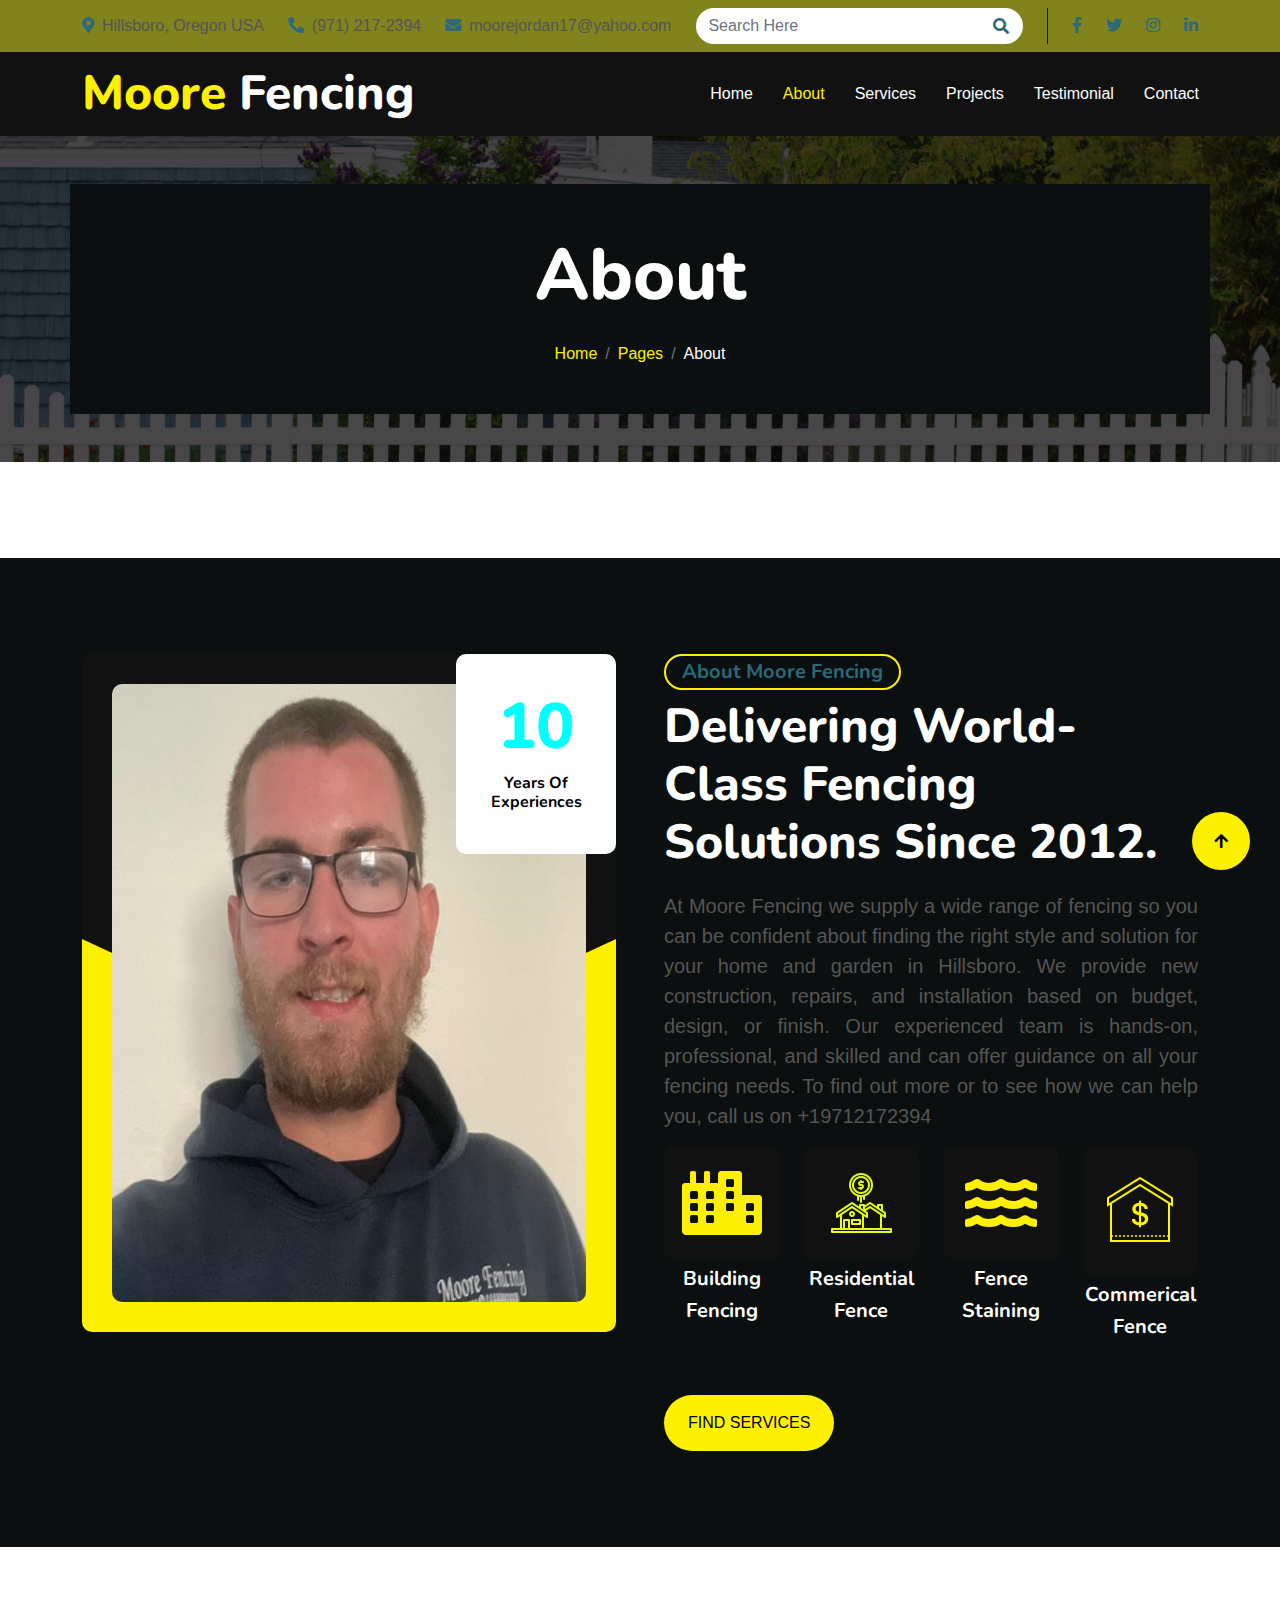
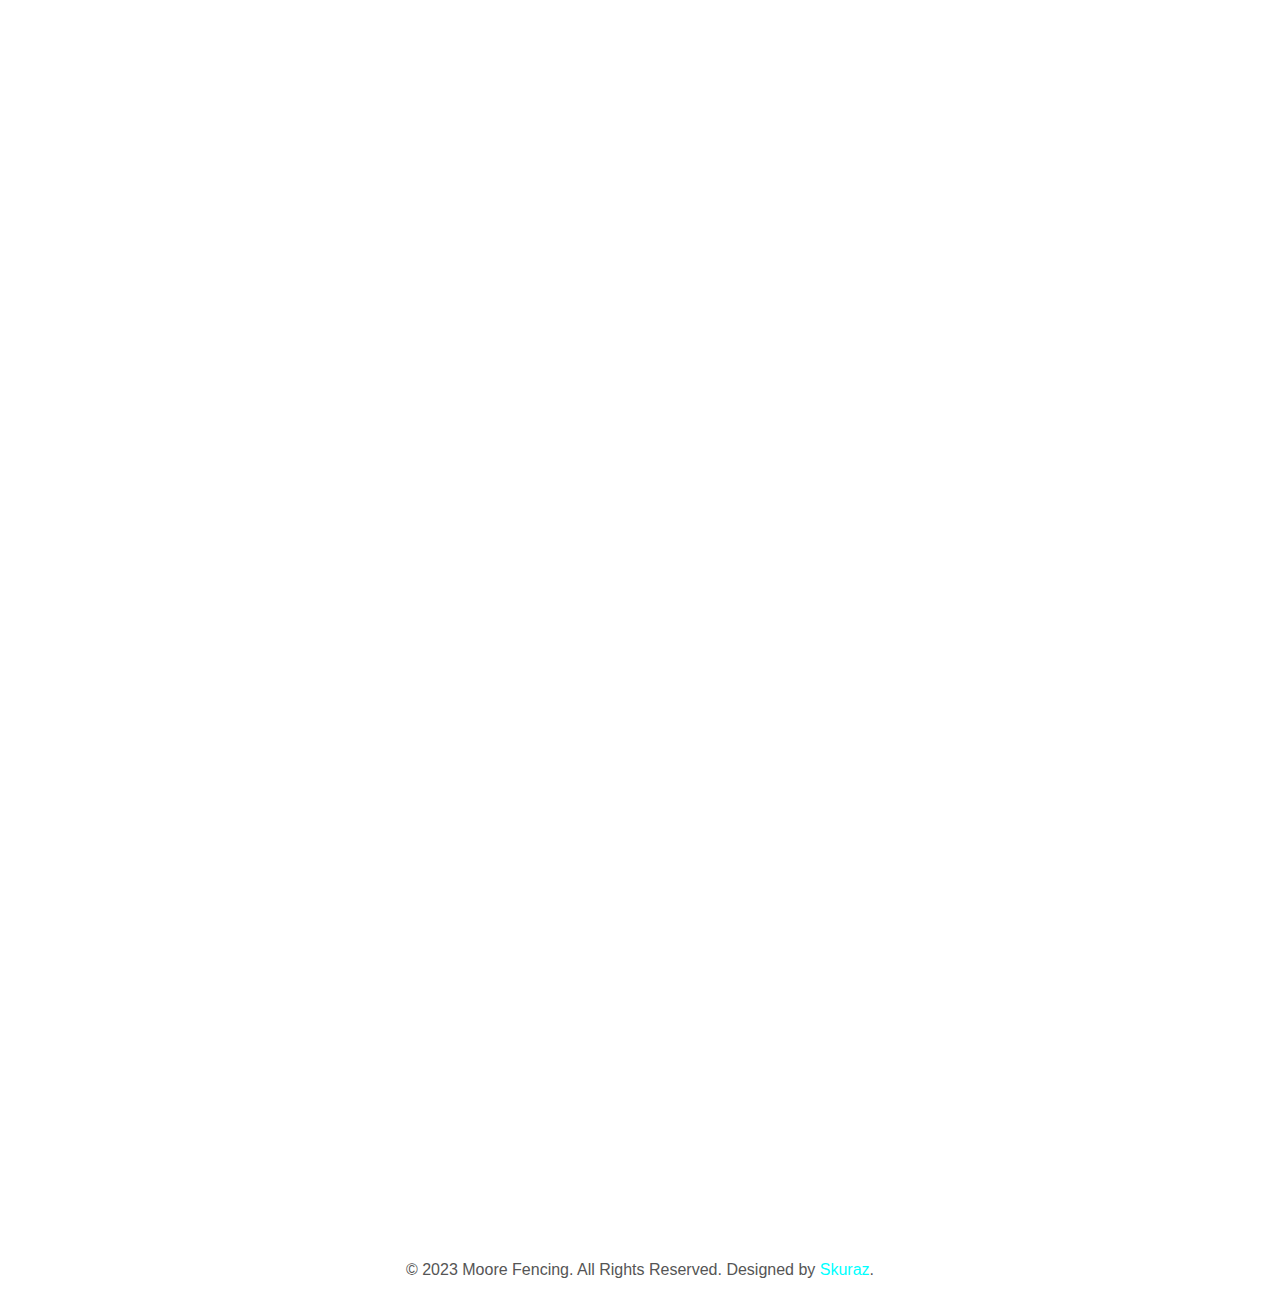
<file: about.html>
<!DOCTYPE html>
<html lang="en">

    <head>
        <meta charset="utf-8">
        <title>Moore Fencing</title>
        <meta content="width=device-width, initial-scale=1.0" name="viewport">
        <meta name="author" content="Skuraz">
		<meta name="robots" content="index, follow">
        <meta content="" name="keywords">
        <meta content="" name="description">

        <!-- Google Web Fonts -->
        <link rel="preconnect" href="https://fonts.googleapis.com">
        <link rel="preconnect" href="https://fonts.gstatic.com" crossorigin>
        <link href="https://fonts.googleapis.com/css2?family=Nunito:wght@600;700;800&display=swap" rel="stylesheet"> 
        <link href="https://fonts.googleapis.com/css2?family=Open+Sans:wght@400;500&display=swap" rel="stylesheet">

        <!-- Icon Font Stylesheet -->
        <link href="https://cdnjs.cloudflare.com/ajax/libs/font-awesome/5.10.0/css/all.min.css" rel="stylesheet">
        <link href="https://cdn.jsdelivr.net/npm/bootstrap-icons@1.4.1/font/bootstrap-icons.css" rel="stylesheet">

        <!-- Libraries Stylesheet -->
        <link href="lib/animate/animate.min.css" rel="stylesheet">
        <link href="lib/owlcarousel/assets/owl.carousel.min.css" rel="stylesheet">

        <!-- Customized Bootstrap Stylesheet -->
        <link href="css/bootstrap.min.css" rel="stylesheet">

        <!-- Template Stylesheet -->
        <link href="css/style.css" rel="stylesheet">
        <link rel="stylesheet" href="css/contact.css">
        <link rel="icon" type="image/png" href="img/favicon.ico">
        <!-- <link rel="stylesheet" href="css/contact.css"> -->

      
    </head>


    <body>
        <!-- Spinner Start -->
        <div id="spinner" class="show w-100 vh-100 bg-white position-fixed translate-middle top-50 start-50 d-flex align-items-center justify-content-center">
            <div class="spinner-grow text-primary" role="status"></div>
        </div>
        <!-- Spinner End -->

        <!-- Topbar Start -->
        <div class="container-fluid topbar-top bg-primary">
            <div class="container">
                <div class="d-flex justify-content-between topbar py-2">
                    <div class="d-flex align-items-center flex-shrink-0 topbar-info">
                        <a href="#" class="me-4 text-secondary"><i class="fas fa-map-marker-alt me-2 text-dark"></i>Hillsboro, Oregon USA</a>
                        <a href="#" class="me-4 text-secondary"><i class="fas fa-phone-alt me-2 text-dark"></i>(971) 217-2394</a>
                        <a href="#" class="text-secondary"><i class="fas fa-envelope me-2 text-dark"></i>moorejordan17@yahoo.com</a>
                    </div>
                    <div class="text-end pe-4 me-4 border-end border-dark search-btn">
                        <div class="search-form">
                            <form method="post" action="index.html">
                                <div class="form-group">
                                    <div class="d-flex">
                                        <input type="search" class="form-control border-0 rounded-pill" name="search-input" value="" placeholder="Search Here" required=""/>
                                        <button type="submit" value="Search Now!" class="btn"><i class="fa fa-search text-dark"></i></button>
                                    </div>
                                </div>
                            </form>
                        </div>
                    </div>
                    <div class="d-flex align-items-center justify-content-center topbar-icon">
                        <a href="https://www.facebook.com/moorejordan17/" class="me-4"><i class="fab fa-facebook-f text-dark"></i></a>
                        <a href="#" class="me-4"><i class="fab fa-twitter text-dark"></i></a>
                        <a href="#" class="me-4"><i class="fab fa-instagram text-dark"></i></a>
                        <a href="#" class=""><i class="fab fa-linkedin-in text-dark"></i></a>
                    </div>
                </div>
            </div>
        </div>
        <!-- Topbar End -->


        <!-- Navbar Start -->
        <div class="container-fluid bg-dark">
            <div class="container">
                <nav class="navbar navbar-dark navbar-expand-lg py-lg-0">
                    <a href="index.html" class="navbar-brand">
                        <h1 class="text-primary mb-0 display-5">Moore<span class="text-white"> Fencing</span></h1>
                    </a>
                    <button class="navbar-toggler bg-primary" type="button" data-bs-toggle="collapse" data-bs-target="#navbarCollapse">
                        <span class="fa fa-bars text-dark"></span>
                    </button>
                    <div class="collapse navbar-collapse me-n3" id="navbarCollapse">
                        <div class="navbar-nav ms-auto">
                            <a href="index.html" class="nav-item nav-link ">Home</a>
                            <a href="about.html" class="nav-item nav-link active">About</a>
                            <a href="service.html" class="nav-item nav-link">Services</a>
                            <a href="project.html" class="nav-item nav-link">Projects</a>
                            <a href="testimonial.html" class="nav-item nav-link">Testimonial</a>

                            <!-- <div class="nav-item dropdown">
                                <a href="#" class="nav-link dropdown-toggle" data-bs-toggle="dropdown">Pages</a>
                                <div class="dropdown-menu m-0 bg-primary">
                                    <a href="price.html" class="dropdown-item">Pricing Plan</a>
                                    <a href="blog.html" class="dropdown-item">Blog Post</a>
                                    <a href="team.html" class="dropdown-item">Team Members</a>
                                    <a href="testimonial.html" class="dropdown-item">Testimonial</a>
                                    <a href="404.html" class="dropdown-item">404 Page</a>
                                </div>
                            </div> -->
                            <a href="contact.html" class="nav-item nav-link">Contact</a>
                        </div>
                    </div>
                </nav>
            </div>
        </div>
        <!-- Navbar End -->

        
        <!-- Page Header Start -->
        <div class="container-fluid page-header py-5">
            <div class="container text-center py-5">
                <h1 class="display-2 text-white mb-4 animated slideInDown">About</h1>
                <nav aria-label="breadcrumb">
                    <ol class="breadcrumb justify-content-center mb-0 animated slideInDown">
                        <li class="breadcrumb-item"><a href="#">Home</a></li>
                        <li class="breadcrumb-item"><a href="#">Pages</a></li>
                        <li class="breadcrumb-item text-white" aria-current="page">About</li>
                    </ol>
                </nav>
            </div>
        </div>
        <!-- Page Header End -->


        <!-- About Start -->
        <div class="container-fluid py-5">
            <div class="container py-5">


                <div class="row g-5 LOKI" >
                    <div class="col-xxl-4 col-lg-6 col-md-6 col-sm-12 wow fadeInUp" data-wow-delay=".3s">
                        <div class="project-item">
                            <div class="project-left bg-dark"></div>
                            <div class="project-right bg-dark"></div>
                            <img src="img/about1.jpg" class="img-fluid h-100" alt="img">
                            <div class="bg-white experiences">
                                <h1 class="display-3">10</h1>
                                <h6 class="fw-bold">Years Of Experiences</h6>
                            </div>
                        </div>
                    </div>
                    <div class="col-lg-6 col-md-12 wow fadeInUp" data-wow-delay=".6s">
                        <div class="about-item overflow-hidden">
                            <h5 class="mb-2 px-3 py-1 text-dark rounded-pill d-inline-block border border-2 border-primary">About Moore Fencing</h5>
                            <h1 class="display-5 mb-2">Delivering World-Class Fencing Solutions Since 2012.</h1>
                            <p class="fs-5" style="text-align: justify;">At Moore Fencing we supply a wide range of fencing so you can be confident about finding the right style and solution for your home and garden in Hillsboro. We provide new construction, repairs, and installation based on budget, design, or finish. Our experienced team is hands-on, professional, and skilled and can offer guidance on all your fencing needs. To find out more or to see how we can help you, call us on +19712172394
                            </p>
                            <div class="row">
                                <div class="col-3">
                                    <div class="text-center">
                                        <div class="p-4 bg-dark rounded d-flex" style="align-items: center; justify-content: center;">
                                            <i class="fas fa-city fa-4x text-primary"></i>
                                        </div>
                                        <div class="my-2">
                                            <h5>Building</h5>
                                            <h5>Fencing</h5>
                                        </div>
                                    </div>
                                </div>
                                <div class="col-3">
                                    <div class="text-center">
                                        <div class="p-4 bg-dark rounded d-flex" style="align-items: center; justify-content: center;">
                                            <i class=" text-primary"><img src="img/residental.png" alt=""></i>
                                        </div>
                                        <div class="my-2">
                                            <!-- <h5>Commerical </h5>
                                            <h5>Fence</h5> -->
                                            <h5>Residential </h5>
                                            <h5>Fence</h5>
                                        </div>
                                    </div>
                                </div>
                                <div class="col-3">
                                    <div class="text-center">
                                        <div class="p-4 bg-dark rounded d-flex" style="align-items: center; justify-content: center;">
                                            <i class="fas fa-water fa-4x text-primary"></i>
                                        </div>
                                        <div class="my-2">
                                            <h5>Fence</h5>
                                            <h5> Staining</h5>
                                        </div>
                                    </div>
                                </div>
                                <div class="col-3">
                                    <div class="text-center">
                                        <div class="p-4 bg-dark rounded d-flex" style="align-items: center; justify-content: center;">
                                            <i class=" text-primary"><img src="img/commerical.png" alt=""></i>
                                        </div>
                                        <div class="my-2">
                                            <!-- <h5>Residential </h5>
                                            <h5>Fence</h5> -->
                                            <h5>Commerical </h5>
                                            <h5>Fence</h5>
                                        </div>
                                    </div>
                                </div>
                            </div>
                            <a href="service.html"> <button type="button" class="btn btn-primary border-0 rounded-pill px-4 py-3 mt-5">Find Services</button></a>
                        </div>
                    </div>
                </div>


<!-- THOR -->
<div class="row g-5 THOR">
    <div class="col-lg-6 col-md-12 wow fadeInUp" data-wow-delay=".3s">
        <div class="about-img">
            <div class="rotate-left bg-dark"></div>
            <div class="rotate-right bg-dark"></div>
            <img src="img/about1.jpg" class="img-fluid h-100" alt="img">
            <div class="bg-white experiences">
                <h1 class="display-3">10</h1>
                <h6 class="fw-bold">Years Of Experiences</h6>
            </div>
        </div>
    </div>
    <div class="col-lg-6 col-md-12 wow fadeInUp" data-wow-delay=".6s">
        <div class="about-item overflow-hidden">
            <h5 class="mb-2 px-3 py-1 text-dark rounded-pill d-inline-block border border-2 border-primary">About Moore Fencing</h5>
            <h1 class="display-5 mb-2">Delivering World-Class Fencing Solutions Since 2012.</h1>
            <p class="fs-5" style="text-align: justify;">At Moore Fencing we supply a wide range of fencing so you can be confident about finding the right style and solution for your home and garden in Hillsboro. We provide new construction, repairs, and installation based on budget, design, or finish. Our experienced team is hands-on, professional, and skilled and can offer guidance on all your fencing needs. To find out more or to see how we can help you, call us on +19712172394
            </p>
            <div class="row">
                <div class="col-3">
                    <div class="text-center">
                        <div class="p-4 bg-dark rounded d-flex" style="align-items: center; justify-content: center;">
                            <i class="fas fa-city fa-4x text-primary"></i>
                        </div>
                        <div class="my-2">
                            <h5>Building</h5>
                            <h5>Fencing</h5>
                        </div>
                    </div>
                </div>
                <div class="col-3">
                    <div class="text-center">
                        <div class="p-4 bg-dark rounded d-flex" style="align-items: center; justify-content: center;">
                            <i class=" text-primary"><img src="img/residental.png" alt=""></i>
                        </div>
                        <div class="my-2">
                            <!-- <h5>Commerical </h5>
                            <h5>Fence</h5> -->
                            <h5>Residential </h5>
                            <h5>Fence</h5>
                        </div>
                    </div>
                </div>
                <div class="col-3">
                    <div class="text-center">
                        <div class="p-4 bg-dark rounded d-flex" style="align-items: center; justify-content: center;">
                            <i class="fas fa-water fa-4x text-primary"></i>
                        </div>
                        <div class="my-2">
                            <h5>Fence</h5>
                            <h5> Staining</h5>
                        </div>
                    </div>
                </div>
                <div class="col-3">
                    <div class="text-center">
                        <div class="p-4 bg-dark rounded d-flex" style="align-items: center; justify-content: center;">
                            <i class=" text-primary"><img src="img/commerical.png" alt=""></i>
                        </div>
                        <div class="my-2">
                            <!-- <h5>Residential </h5>
                            <h5>Fence</h5> -->
                            <h5>Commerical </h5>
                            <h5>Fence</h5>
                        </div>
                    </div>
                </div>
            </div>
            <a href="service.html"> <button type="button" class="btn btn-primary border-0 rounded-pill px-4 py-3 mt-5">Find Services</button></a>
        </div>
    </div>
</div>

<!--  -->

            </div>
        </div>
        <!-- About End -->


        <!-- Call To Action Start -->
        <div class="container-fluid py-5 call-to-action wow fadeInUp" data-wow-delay=".3s" style="margin: 6rem 0;">
            <div class="container">
                <div class="row g-4">
                    <div class="col-lg-6">
                        <img src="img/about1.jpg" class="img-fluid w-100 rounded-circle p-5" alt="">
                    </div>
                    <div class="col-lg-6 my-auto">
                        <div class="text-start mt-4">
                            <h1 class="pb-4 text-white">Get in Touch for Exclusive Updates and Offers!</h1>
                        </div>
                        <form method="post" action="index.html">
                            <div class="form-group">
                                <div class="d-flex call-btn">
                                    <!-- <textarea class="form-control py-3 px-4 w-100 border-0 rounded-0 rounded-end rounded-pill" name="message-input" placeholder="Type Your Message" required="required"></textarea> -->

                                    <a href="Contact.html" class="btn btn-primary border-0 rounded-pill rounded rounded-start px-5">Contact US</a>
                                </div>
                            </div>
                        </form>  
                    </div>
                </div> 
            </div>
        </div>
        <!-- Call To Action End -->



        <!-- Team End -->


        <!-- Footer Start -->
        <div class="container-fluid footer py-5 wow fadeIn" data-wow-delay=".3s">
            <div class="container py-5">
                <div class="row g-4 footer-inner">
                    <div class="col-lg-3 col-md-6">
                        <div class="footer-item">
                            <h4 class="text-white fw-bold mb-4">About Moore Fencing.</h4>
                            <p>Choose Moore Fencing for a decade of expertise, unwavering quality, and a local touch in Hillsboro, Oregon. Your fencing project is in capable hands. Contact us today to transform your space with the perfect fence solution.</p>
                            <!-- <p class="mb-0"><a class="" href="#">Moore Fencing </a> &copy; 2023 All Right Reserved.</p> -->
                        </div>
                    </div>
                    <div class="col-lg-3 col-md-6">
                        <div class="footer-item">
                            <h4 class="text-white fw-bold mb-4">Usefull Link</h4>
                            <div class="d-flex flex-column align-items-start">
                                <a class="btn btn-link ps-0" href="about.html"><i class="fa fa-check me-2"></i>About Us</a>
                                <a class="btn btn-link ps-0" href="contact.html"><i class="fa fa-check me-2"></i>Contact Us</a>
                                <a class="btn btn-link ps-0" href="service.html"><i class="fa fa-check me-2"></i>Our Services</a>
                                <a class="btn btn-link ps-0" href=""><i class="fa fa-check me-2"></i>Terms & Condition</a>
                            </div>
                        </div>
                    </div>
                    <div class="col-lg-3 col-md-6">
                        <div class="footer-item">
                            <h4 class="text-white fw-bold mb-4">Services</h4>
                            <div class="d-flex flex-column align-items-start">
                                <a class="btn btn-link ps-0" href="service.html"><i class="fa fa-check me-2"></i>Bamboo Fences</a>
                                <a class="btn btn-link ps-0" href="service.html"><i class="fa fa-check me-2"></i>Concrete Fences</a>
                                <a class="btn btn-link ps-0" href="service.html"><i class="fa fa-check me-2"></i>Farm Fences</a>
                                <a class="btn btn-link ps-0" href="service.html"><i class="fa fa-check me-2"></i>Gabion Fences</a>
                            </div>
                            
                        </div>
                    </div>
                    <div class="col-lg-3 col-md-6">
                        <div class="footer-item">
                            <h4 class="text-white fw-bold mb-4">Contact Us</h4>
                            <a href="" class="btn btn-link w-100 text-start ps-0 pb-3 border-bottom rounded-0"><i class="fa fa-map-marker-alt me-3"></i>Hillsboro, Oregon, USA</a>
                            <a href="" class="btn btn-link w-100 text-start ps-0 py-3 border-bottom rounded-0"><i class="fa fa-phone-alt me-3"></i>(971) 217-2394</a>
                            <a href="" class="btn btn-link w-100 text-start ps-0 py-3 border-bottom rounded-0"><i class="fa fa-envelope me-3"></i>moorejordan17@yahoo.com</a>
                        </div>
                    </div>
                </div>
            </div>
        </div>
        <!-- Footer End -->


        <footer>
            <p>&copy; 2023 Moore Fencing. All Rights Reserved. Designed by <a href="https://www.skuraz.com.np" target="_blank" style="color: aqua;">Skuraz</a>.</p>
        </footer>
        
        <!-- Copyright Start -->
        <!-- <div class="container-fluid copyright bg-dark py-4">
            <div class="container">
                <div class="row">


                    <div class="fotter" style="height: 8px; align-items: center; justify-content: center; text-align: center;">
                        Moore Fencing </a> &copy; 2023 All Right Reserved. 
                        <div style="float: right;">
                            Designed by <a href="skuraz.com.np" style="color: aqua;">S.KuRaZ</a>
                        </div>
                    </div> -->

                    <!-- <div class="col-md-4 text-center text-md-start mb-3 mb-md-0">
                        <a href="#" class="text-primary mb-0 display-6">Pest<span class="text-white">Kit</span><i class="fa fa-spider text-primary ms-2"></i></a>
                    </div>
                    <div class="col-md-4 copyright-btn text-center text-md-start mb-3 mb-md-0 flex-shrink-0">
                        <a class="btn btn-primary rounded-circle me-3 copyright-icon" href=""><i class="fab fa-twitter"></i></a>
                        <a class="btn btn-primary rounded-circle me-3 copyright-icon" href=""><i class="fab fa-facebook-f"></i></a>
                        <a class="btn btn-primary rounded-circle me-3 copyright-icon" href=""><i class="fab fa-youtube"></i></a>
                        <a class="btn btn-primary rounded-circle me-3 copyright-icon" href=""><i class="fab fa-linkedin-in"></i></a>
                    </div> -->
                    <!-- <div class="col-md-4 my-auto text-center text-md-end text-white"> -->
                        <!--/*** This template is free as long as you keep the below author’s credit link/attribution link/backlink. ***/-->
                        <!--/*** If you'd like to use the template without the below author’s credit link/attribution link/backlink, ***/-->
                        <!--/*** you can purchase the Credit Removal License from "https://htmlcodex.com/credit-removal". ***/-->
                        <!-- Designed By <a class="border-bottom" href="https://htmlcodex.com">HTML Codex</a> -->
                    <!-- </div>
                </div>
            </div>
        </div> -->
        <!-- Copyright End -->
        

        <!-- Back to Top -->
        <a href="#" class="btn btn-primary rounded-circle border-3 back-to-top"><i class="fa fa-arrow-up"></i></a>

        
        <!-- JavaScript Libraries -->
        <script src="https://ajax.googleapis.com/ajax/libs/jquery/3.6.4/jquery.min.js"></script>
        <script src="https://code.jquery.com/jquery-3.4.1.min.js"></script>
        <script src="https://cdn.jsdelivr.net/npm/bootstrap@5.0.0/dist/js/bootstrap.bundle.min.js"></script>
        <script src="lib/wow/wow.min.js"></script>
        <script src="lib/easing/easing.min.js"></script>
        <script src="lib/waypoints/waypoints.min.js"></script>
        <script src="lib/owlcarousel/owl.carousel.min.js"></script>

        <!-- Template Javascript -->
        <script src="js/main.js"></script>
    </body>

</html>
</file>
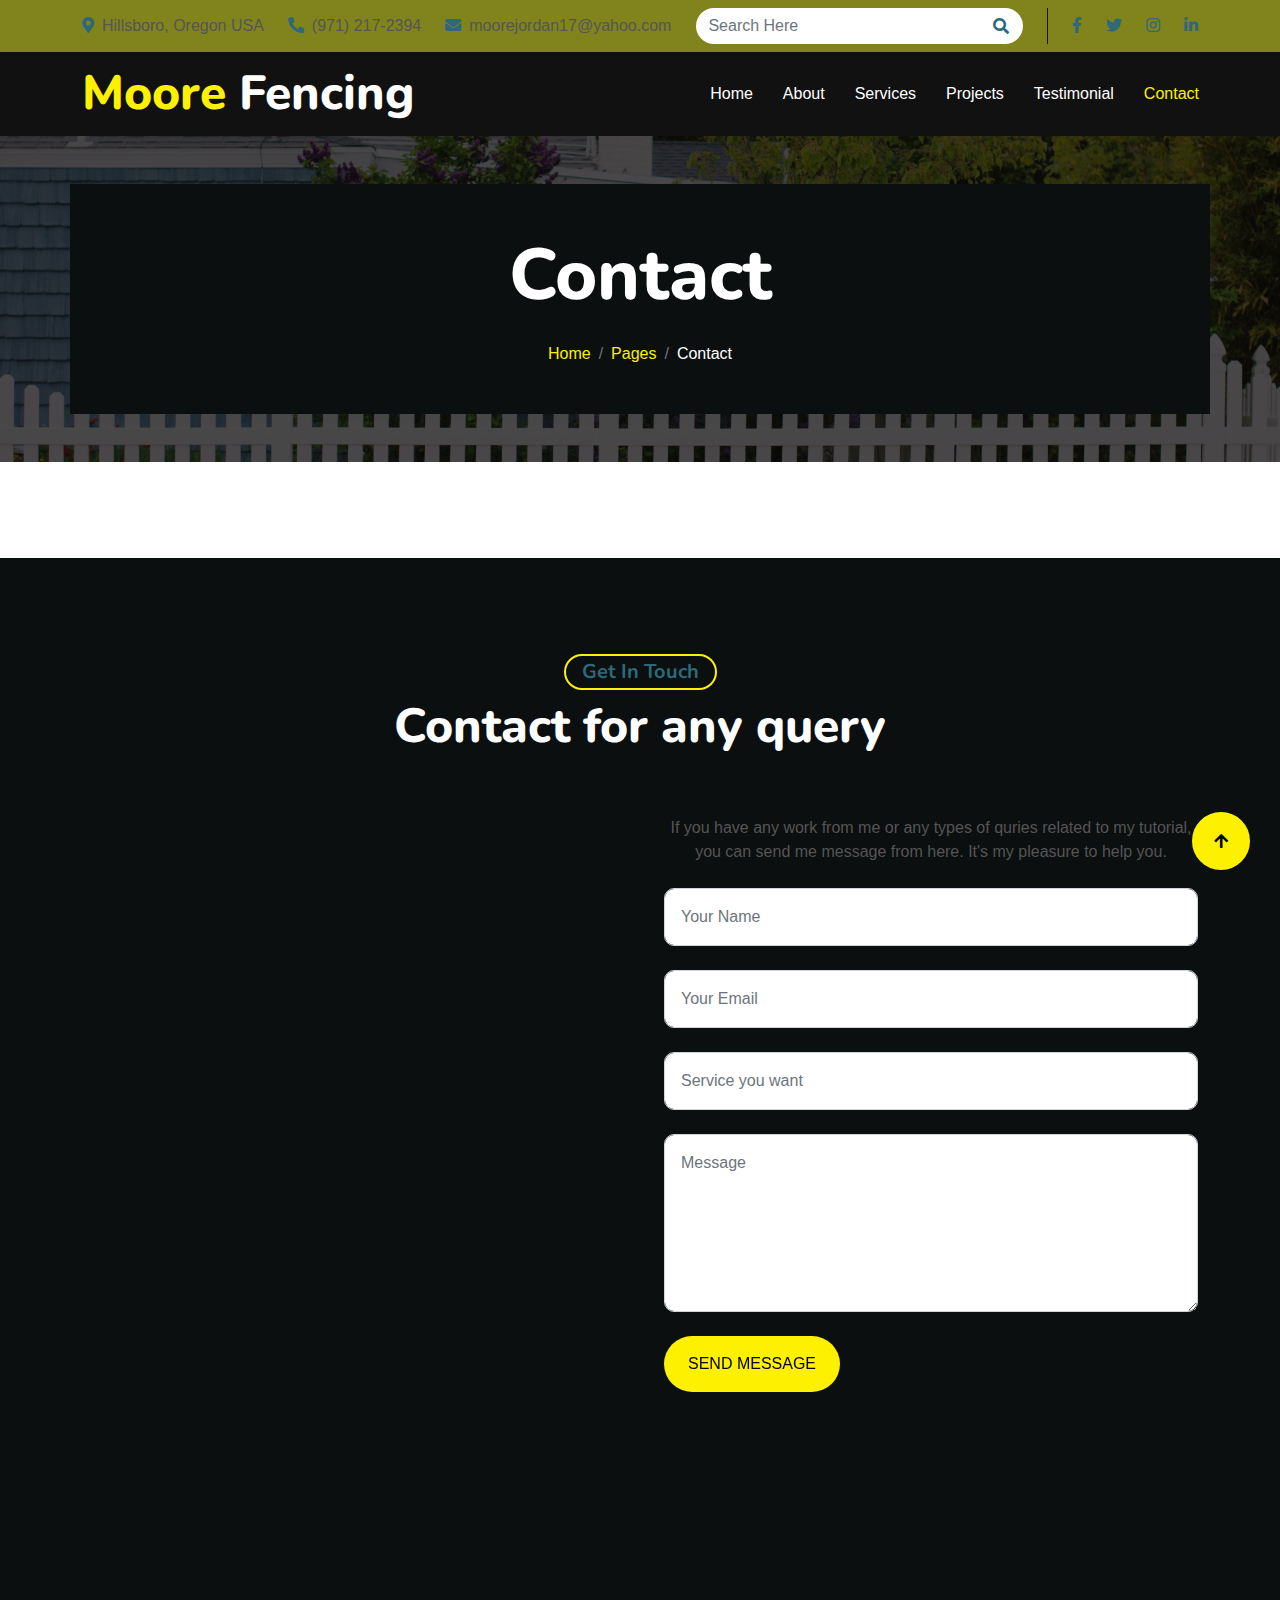
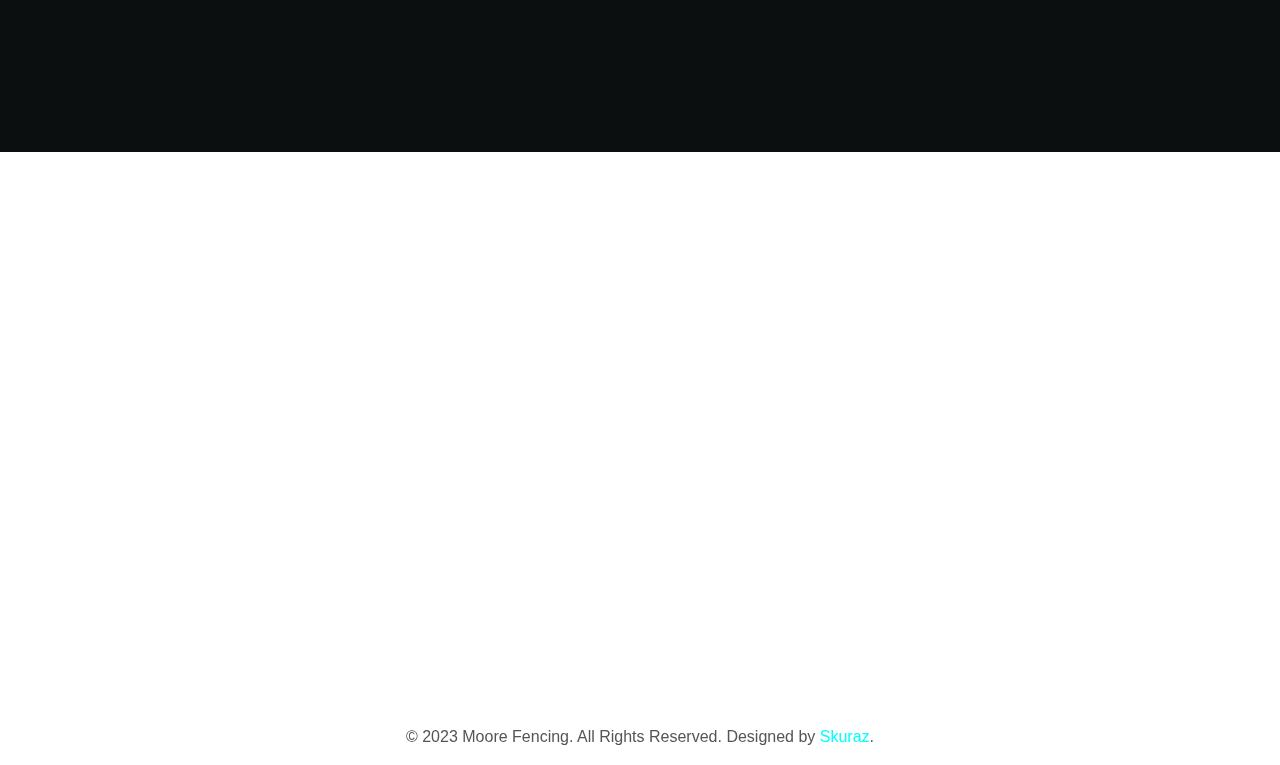
<file: contact.html>
<!DOCTYPE html>
<html lang="en">

    <head>
        <meta charset="utf-8">
        <title>Moore Fencing</title>
        <meta content="width=device-width, initial-scale=1.0" name="viewport">
        <meta name="author" content="Skuraz">
		<meta name="robots" content="index, follow">
        <meta content="" name="keywords">
        <meta content="" name="description">

        <!-- Google Web Fonts -->
        <link rel="preconnect" href="https://fonts.googleapis.com">
        <link rel="preconnect" href="https://fonts.gstatic.com" crossorigin>
        <link href="https://fonts.googleapis.com/css2?family=Nunito:wght@600;700;800&display=swap" rel="stylesheet"> 
        <link href="https://fonts.googleapis.com/css2?family=Open+Sans:wght@400;500&display=swap" rel="stylesheet">

        <!-- Icon Font Stylesheet -->
        <link href="https://cdnjs.cloudflare.com/ajax/libs/font-awesome/5.10.0/css/all.min.css" rel="stylesheet">
        <link href="https://cdn.jsdelivr.net/npm/bootstrap-icons@1.4.1/font/bootstrap-icons.css" rel="stylesheet">

        <!-- Libraries Stylesheet -->
        <link href="lib/animate/animate.min.css" rel="stylesheet">
        <link href="lib/owlcarousel/assets/owl.carousel.min.css" rel="stylesheet">

        <!-- Customized Bootstrap Stylesheet -->
        <link href="css/bootstrap.min.css" rel="stylesheet">

        <!-- Template Stylesheet -->
        <link href="css/style.css" rel="stylesheet">
        <link rel="icon" type="image/png" href="img/favicon.ico">
        <link rel="stylesheet" href="css/contact.css">
    </head>

    <body>
        <!-- Spinner Start -->
        <div id="spinner" class="show w-100 vh-100 bg-white position-fixed translate-middle top-50 start-50 d-flex align-items-center justify-content-center">
            <div class="spinner-grow text-primary" role="status"></div>
        </div>
        <!-- Spinner End -->

        <!-- Topbar Start -->
        <div class="container-fluid topbar-top bg-primary">
            <div class="container">
                <div class="d-flex justify-content-between topbar py-2">
                    <div class="d-flex align-items-center flex-shrink-0 topbar-info">
                        <a href="#" class="me-4 text-secondary"><i class="fas fa-map-marker-alt me-2 text-dark"></i>Hillsboro, Oregon USA</a>
                        <a href="#" class="me-4 text-secondary"><i class="fas fa-phone-alt me-2 text-dark"></i>(971) 217-2394</a>
                        <a href="#" class="text-secondary"><i class="fas fa-envelope me-2 text-dark"></i>moorejordan17@yahoo.com</a>
                    </div>
                    <div class="text-end pe-4 me-4 border-end border-dark search-btn">
                        <div class="search-form">
                            <form method="post" action="index.html">
                                <div class="form-group">
                                    <div class="d-flex">
                                        <input type="search" class="form-control border-0 rounded-pill" name="search-input" value="" placeholder="Search Here" required=""/>
                                        <button type="submit" value="Search Now!" class="btn"><i class="fa fa-search text-dark"></i></button>
                                    </div>
                                </div>
                            </form>
                        </div>
                    </div>
                    <div class="d-flex align-items-center justify-content-center topbar-icon">
                        <a href="https://www.facebook.com/moorejordan17/" class="me-4"><i class="fab fa-facebook-f text-dark"></i></a>
                        <a href="#" class="me-4"><i class="fab fa-twitter text-dark"></i></a>
                        <a href="#" class="me-4"><i class="fab fa-instagram text-dark"></i></a>
                        <a href="#" class=""><i class="fab fa-linkedin-in text-dark"></i></a>
                    </div>
                </div>
            </div>
        </div>
        <!-- Topbar End -->


        <!-- Navbar Start -->
        <div class="container-fluid bg-dark">
            <div class="container">
                <nav class="navbar navbar-dark navbar-expand-lg py-lg-0">
                    <a href="index.html" class="navbar-brand">
                        <h1 class="text-primary mb-0 display-5">Moore<span class="text-white"> Fencing</span></h1>
                    </a>
                    <button class="navbar-toggler bg-primary" type="button" data-bs-toggle="collapse" data-bs-target="#navbarCollapse">
                        <span class="fa fa-bars text-dark"></span>
                    </button>
                    <div class="collapse navbar-collapse me-n3" id="navbarCollapse">
                        <div class="navbar-nav ms-auto">
                            <a href="index.html" class="nav-item nav-link ">Home</a>
                            <a href="about.html" class="nav-item nav-link">About</a>
                            <a href="service.html" class="nav-item nav-link">Services</a>
                            <a href="project.html" class="nav-item nav-link">Projects</a>
                            <a href="testimonial.html" class="nav-item nav-link">Testimonial</a>

                            <!-- <div class="nav-item dropdown">
                                <a href="#" class="nav-link dropdown-toggle" data-bs-toggle="dropdown">Pages</a>
                                <div class="dropdown-menu m-0 bg-primary">
                                    <a href="price.html" class="dropdown-item">Pricing Plan</a>
                                    <a href="blog.html" class="dropdown-item">Blog Post</a>
                                    <a href="team.html" class="dropdown-item">Team Members</a>
                                    <a href="testimonial.html" class="dropdown-item">Testimonial</a>
                                    <a href="404.html" class="dropdown-item">404 Page</a>
                                </div>
                            </div> -->
                            <a href="contact.html" class="nav-item nav-link active">Contact</a>
                        </div>
                    </div>
                </nav>
            </div>
        </div>
        <!-- Navbar End -->

        
        <!-- Page Header Start -->
        <div class="container-fluid page-header py-5">
            <div class="container text-center py-5">
                <h1 class="display-2 text-white mb-4 animated slideInDown">Contact</h1>
                <nav aria-label="breadcrumb">
                    <ol class="breadcrumb justify-content-center mb-0 animated slideInDown">
                        <li class="breadcrumb-item"><a href="#">Home</a></li>
                        <li class="breadcrumb-item"><a href="#">Pages</a></li>
                        <li class="breadcrumb-item text-white" aria-current="page">Contact</li>
                    </ol>
                </nav>
            </div>
        </div>
        <!-- Page Header End -->


        <!-- Contact Start -->
        <div class="container-fluid py-5">
            <div class="container py-5">
                <div class="text-center mb-5 wow fadeInUp" data-wow-delay=".3s">
                    <h5 class="mb-2 px-3 py-1 text-dark rounded-pill d-inline-block border border-2 border-primary">Get In Touch</h5>
                    <h1 class="display-5 w-50 mx-auto">Contact for any query</h1>
                </div>
                <div class="row g-5 mb-5">
                    <div class="col-lg-6 wow fadeInUp" data-wow-delay=".3s">
                        <div class="h-100">
                            <!-- <iframe src="https://www.google.com/maps/embed?pb=!1m18!1m12!1m3!1d3001583.639214438!2d-78.4099249913019!3d42.71993723844549!2m3!1f0!2f0!3f0!3m2!1i1024!2i768!4f13.1!3m3!1m2!1s0x4ccc4bf0f123a5a9%3A0xddcfc6c1de189567!2sNew%20York%2C%20USA!5e0!3m2!1sen!2sbd!4v1687175686342!5m2!1sen!2sbd" class="border-0 rounded w-100 h-100" allowfullscreen="" loading="lazy" referrerpolicy="no-referrer-when-downgrade"></iframe> -->
                            <iframe src="https://www.google.com/maps/embed?pb=!1m18!1m12!1m3!1d89446.57648652722!2d-123.01809348859454!3d45.526069728644984!2m3!1f0!2f0!3f0!3m2!1i1024!2i768!4f13.1!3m3!1m2!1s0x5495055f56bce579%3A0x7d29ff866a33ed86!2sHillsboro%2C%20OR%2C%20USA!5e0!3m2!1sen!2snp!4v1701815982113!5m2!1sen!2snp" class="border-0 rounded w-100 h-100" allowfullscreen="" loading="lazy" referrerpolicy="no-referrer-when-downgrade"></iframe>
                        </div>
                    </div>
                    <div class="col-lg-6 wow fadeInUp" data-wow-delay=".5s">
						<p class="mb-4">If you have any work from me or any types of quries related to my tutorial, you can send me message from here. It's my pleasure to help you.

                        </p>
                        <div class="rounded contact-form">
                            <div class="mb-4">
                                <input type="text" class="form-control p-3" placeholder="Your Name">
                            </div>
                            <div class="mb-4">
                                <input type="email" class="form-control p-3" placeholder="Your Email">
                            </div>
                            <div class="mb-4">
                                <input type="text" class="form-control p-3" placeholder="Service you want">
                            </div>
                            <div class="mb-4">
                                <textarea class="w-100 form-control p-3" rows="6" cols="10" placeholder="Message"></textarea>
                            </div>
                            <button class="btn btn-primary border-0 py-3 px-4 rounded-pill" type="button">Send Message</button>
                        </div>
                    </div>
                </div>
                <div class="row g-4 wow fadeInUp" data-wow-delay=".3s">
                    <div class="col-xxl-3 col-lg-6 col-md-6 col-sm-12">
                        <div class="d-flex bg-light p-3 rounded contact-btn-link">
                            <div class="flex-shrink-0 d-flex align-items-center justify-content-center bg-primary rounded-circle p-3 ms-3" style="width: 64px; height: 64px;">
                                <i class="fa fa-share text-dark"></i>
                            </div>
                            <div class="ms-3 contact-link">
                                <h4 class="text-dark">follow Us</h4>
                                <div class="d-flex justify-content-center">
                                    <a class="pe-2" href="https://www.facebook.com/moorejordan17/"><i class="fab fa-facebook-f text-dark"></i></a>
                                    <a class="px-2" href="#"><i class="fab fa-twitter text-dark"></i></a>
                                    <a class="px-2" href="#"><i class="fab fa-instagram text-dark"></i></a>
                                    <a class="px-2" href="#"><i class="fab fa-linkedin-in text-dark"></i></a>
                                    <a class="px-2" href="#"><i class="fab fa-youtube text-dark"></i></a>
                                </div>
                            </div>
                        </div>
                    </div>
                    <div class="col-xxl-3 col-lg-6 col-md-6 col-sm-12">
                        <div class="d-flex bg-light p-3 rounded contact-btn-link">
                            <div class="d-flex align-items-center justify-content-center bg-primary rounded-circle p-3 ms-3" style="width: 64px; height: 64px;">
                                <i class="fas fa-map-marker-alt text-dark"></i>
                            </div>
                            <div class="ms-3 contact-link">
                                <h4 class="text-dark">Address</h4>
                                <a href="#">
                                    <h5 class="text-dark d-inline fs-6">Hillsboro, Oregon USA</h5>
                                </a>
                            </div>
                        </div>
                    </div>
                    <div class="col-xxl-3 col-lg-6 col-md-6 col-sm-12">
                        <div class="d-flex bg-light p-3 rounded contact-btn-link">
                            <div class="d-flex align-items-center justify-content-center bg-primary rounded-circle p-3 ms-3" style="width: 64px; height: 64px;">
                                <i class="fa fa-phone text-dark"></i>
                            </div>
                            <div class="ms-3 contact-link">
                                <h4 class="text-dark">Call Us</h4>
                                <a class="h5 text-dark fs-6" href="tel:+0123456789">(971) 217-2394</a>
                            </div>
                        </div>
                    </div>
                    <div class="col-xxl-3 col-lg-6 col-md-6 col-sm-12">
                        <div class="d-flex bg-light p-3 rounded contact-btn-link">
                            <div class="d-flex align-items-center justify-content-center bg-primary rounded-circle p-3 ms-3" style="width: 64px; height: 64px;">
                                <i class="fa fa-envelope text-dark"></i>
                            </div>
                            <div class="ms-3 contact-link">
                                <h4 class="text-dark">Email Us</h4>
                                <a class="h5 text-dark fs-6" href="#">moorejordan17@yahoo.com</a>
                            </div>
                        </div>
                    </div>
                </div>
            </div>
        </div>
        <!-- Contact End -->


        <!-- Footer Start -->
        <div class="container-fluid footer py-5 wow fadeIn" data-wow-delay=".3s">
            <div class="container py-5">
                <div class="row g-4 footer-inner">
                    <div class="col-lg-3 col-md-6">
                        <div class="footer-item">
                            <h4 class="text-white fw-bold mb-4">About Moore Fencing.</h4>
                            <p>Choose Moore Fencing for a decade of expertise, unwavering quality, and a local touch in Hillsboro, Oregon. Your fencing project is in capable hands. Contact us today to transform your space with the perfect fence solution.</p>
                            <!-- <p class="mb-0"><a class="" href="#">Moore Fencing </a> &copy; 2023 All Right Reserved.</p> -->
                        </div>
                    </div>
                    <div class="col-lg-3 col-md-6">
                        <div class="footer-item">
                            <h4 class="text-white fw-bold mb-4">Usefull Link</h4>
                            <div class="d-flex flex-column align-items-start">
                                <a class="btn btn-link ps-0" href="about.html"><i class="fa fa-check me-2"></i>About Us</a>
                                <a class="btn btn-link ps-0" href="contact.html"><i class="fa fa-check me-2"></i>Contact Us</a>
                                <a class="btn btn-link ps-0" href="service.html"><i class="fa fa-check me-2"></i>Our Services</a>
                                <a class="btn btn-link ps-0" href=""><i class="fa fa-check me-2"></i>Terms & Condition</a>
                            </div>
                        </div>
                    </div>
                    <div class="col-lg-3 col-md-6">
                        <div class="footer-item">
                            <h4 class="text-white fw-bold mb-4">Services</h4>
                            <div class="d-flex flex-column align-items-start">
                                <a class="btn btn-link ps-0" href="service.html"><i class="fa fa-check me-2"></i>Bamboo Fences</a>
                                <a class="btn btn-link ps-0" href="service.html"><i class="fa fa-check me-2"></i>Concrete Fences</a>
                                <a class="btn btn-link ps-0" href="service.html"><i class="fa fa-check me-2"></i>Farm Fences</a>
                                <a class="btn btn-link ps-0" href="service.html"><i class="fa fa-check me-2"></i>Gabion Fences</a>
                            </div>
                            
                        </div>
                    </div>
                    <div class="col-lg-3 col-md-6">
                        <div class="footer-item">
                            <h4 class="text-white fw-bold mb-4">Contact Us</h4>
                            <a href="" class="btn btn-link w-100 text-start ps-0 pb-3 border-bottom rounded-0"><i class="fa fa-map-marker-alt me-3"></i>Hillsboro, Oregon, USA</a>
                            <a href="" class="btn btn-link w-100 text-start ps-0 py-3 border-bottom rounded-0"><i class="fa fa-phone-alt me-3"></i>(971) 217-2394</a>
                            <a href="" class="btn btn-link w-100 text-start ps-0 py-3 border-bottom rounded-0"><i class="fa fa-envelope me-3"></i>moorejordan17@yahoo.com</a>
                        </div>
                    </div>
                </div>
            </div>
        </div>
        <!-- Footer End -->


        <footer>
            <p>&copy; 2023 Moore Fencing. All Rights Reserved. Designed by <a href="https://www.skuraz.com.np" target="_blank" style="color: aqua;">Skuraz</a>.</p>
        </footer>
        
        <!-- Copyright Start -->
        <!-- <div class="container-fluid copyright bg-dark py-4">
            <div class="container">
                <div class="row">


                    <div class="fotter" style="height: 8px; align-items: center; justify-content: center; text-align: center;">
                        Moore Fencing </a> &copy; 2023 All Right Reserved. 
                        <div style="float: right;">
                            Designed by <a href="skuraz.com.np" style="color: aqua;">S.KuRaZ</a>
                        </div>
                    </div> -->

                    <!-- <div class="col-md-4 text-center text-md-start mb-3 mb-md-0">
                        <a href="#" class="text-primary mb-0 display-6">Pest<span class="text-white">Kit</span><i class="fa fa-spider text-primary ms-2"></i></a>
                    </div>
                    <div class="col-md-4 copyright-btn text-center text-md-start mb-3 mb-md-0 flex-shrink-0">
                        <a class="btn btn-primary rounded-circle me-3 copyright-icon" href=""><i class="fab fa-twitter"></i></a>
                        <a class="btn btn-primary rounded-circle me-3 copyright-icon" href=""><i class="fab fa-facebook-f"></i></a>
                        <a class="btn btn-primary rounded-circle me-3 copyright-icon" href=""><i class="fab fa-youtube"></i></a>
                        <a class="btn btn-primary rounded-circle me-3 copyright-icon" href=""><i class="fab fa-linkedin-in"></i></a>
                    </div> -->
                    <!-- <div class="col-md-4 my-auto text-center text-md-end text-white"> -->
                        <!--/*** This template is free as long as you keep the below author’s credit link/attribution link/backlink. ***/-->
                        <!--/*** If you'd like to use the template without the below author’s credit link/attribution link/backlink, ***/-->
                        <!--/*** you can purchase the Credit Removal License from "https://htmlcodex.com/credit-removal". ***/-->
                        <!-- Designed By <a class="border-bottom" href="https://htmlcodex.com">HTML Codex</a> -->
                    <!-- </div>
                </div>
            </div>
        </div> -->
        <!-- Copyright End -->
        

        <!-- Back to Top -->
        <a href="#" class="btn btn-primary rounded-circle border-3 back-to-top"><i class="fa fa-arrow-up"></i></a>

        
        <!-- JavaScript Libraries -->
        <script src="https://ajax.googleapis.com/ajax/libs/jquery/3.6.4/jquery.min.js"></script>
        <script src="https://code.jquery.com/jquery-3.4.1.min.js"></script>
        <script src="https://cdn.jsdelivr.net/npm/bootstrap@5.0.0/dist/js/bootstrap.bundle.min.js"></script>
        <script src="lib/wow/wow.min.js"></script>
        <script src="lib/easing/easing.min.js"></script>
        <script src="lib/waypoints/waypoints.min.js"></script>
        <script src="lib/owlcarousel/owl.carousel.min.js"></script>

        <!-- Template Javascript -->
        <script src="js/main.js"></script>
    </body>

</html>
</file>
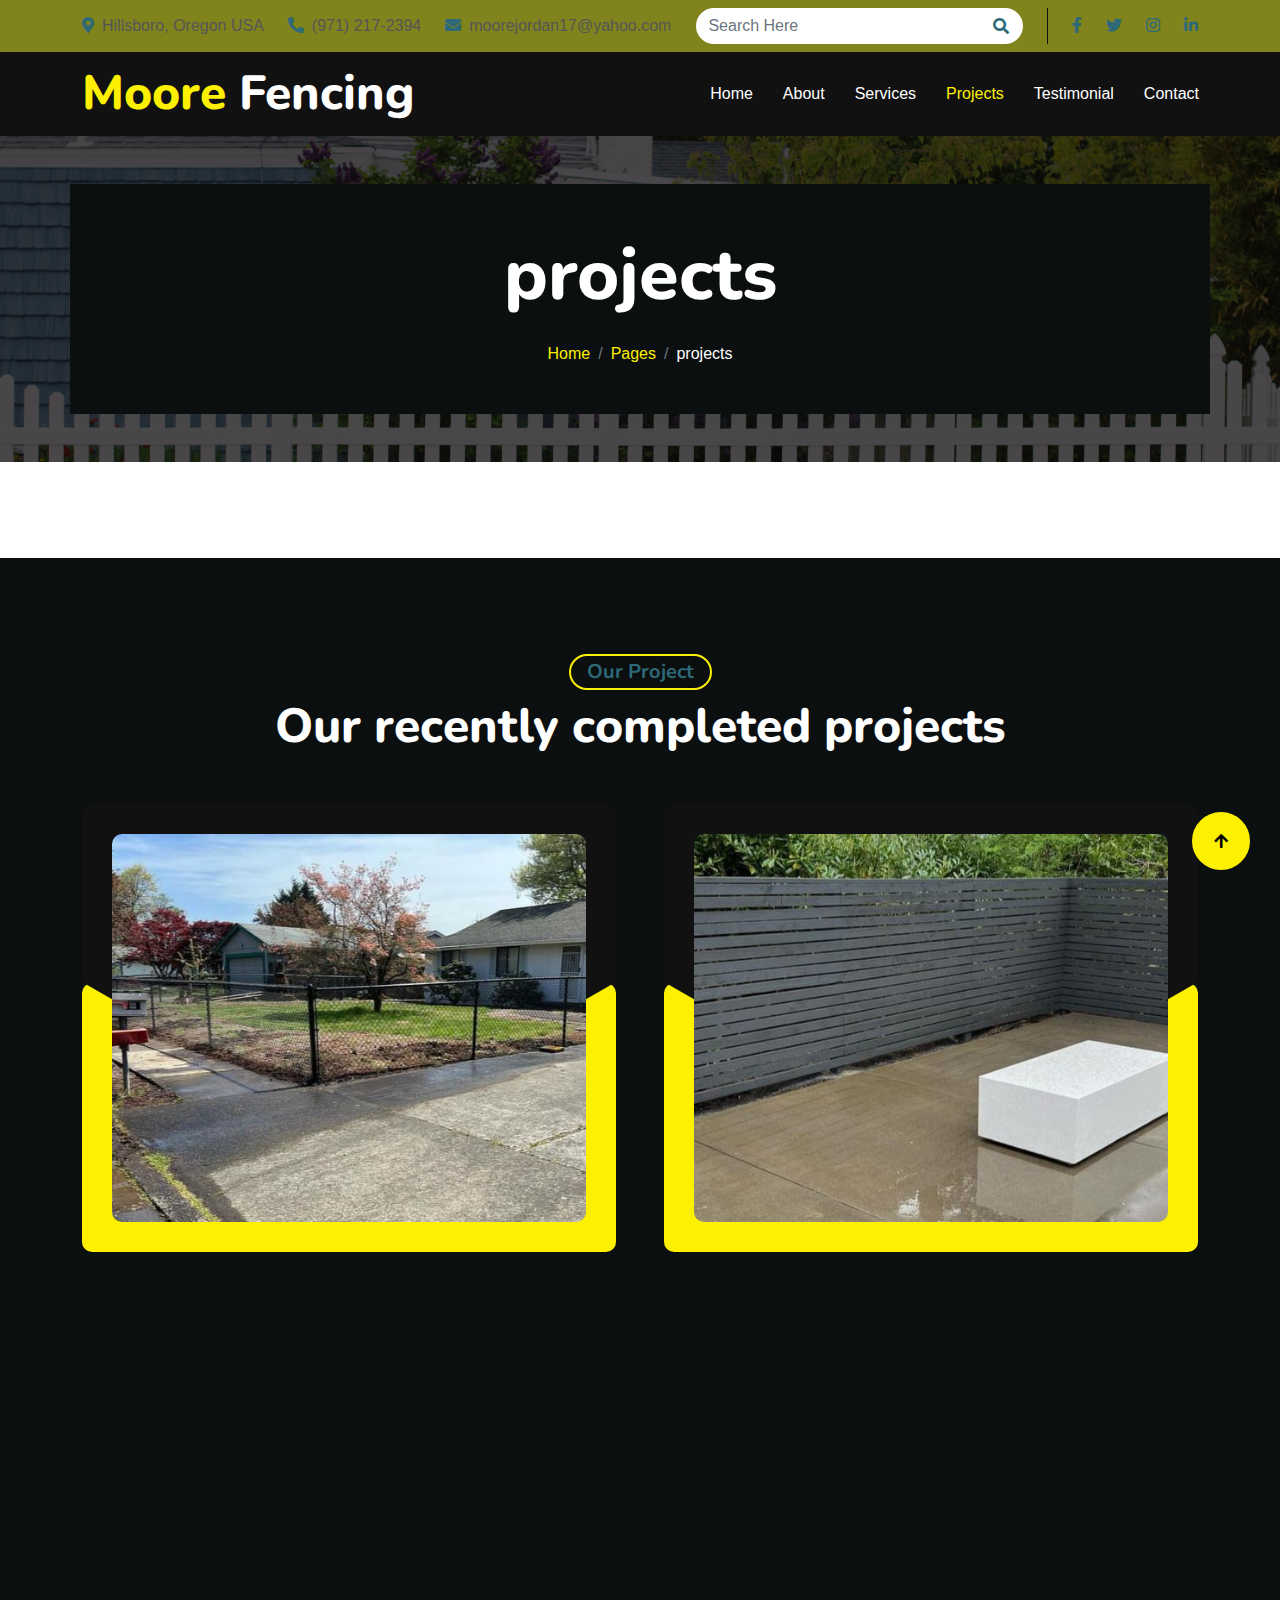
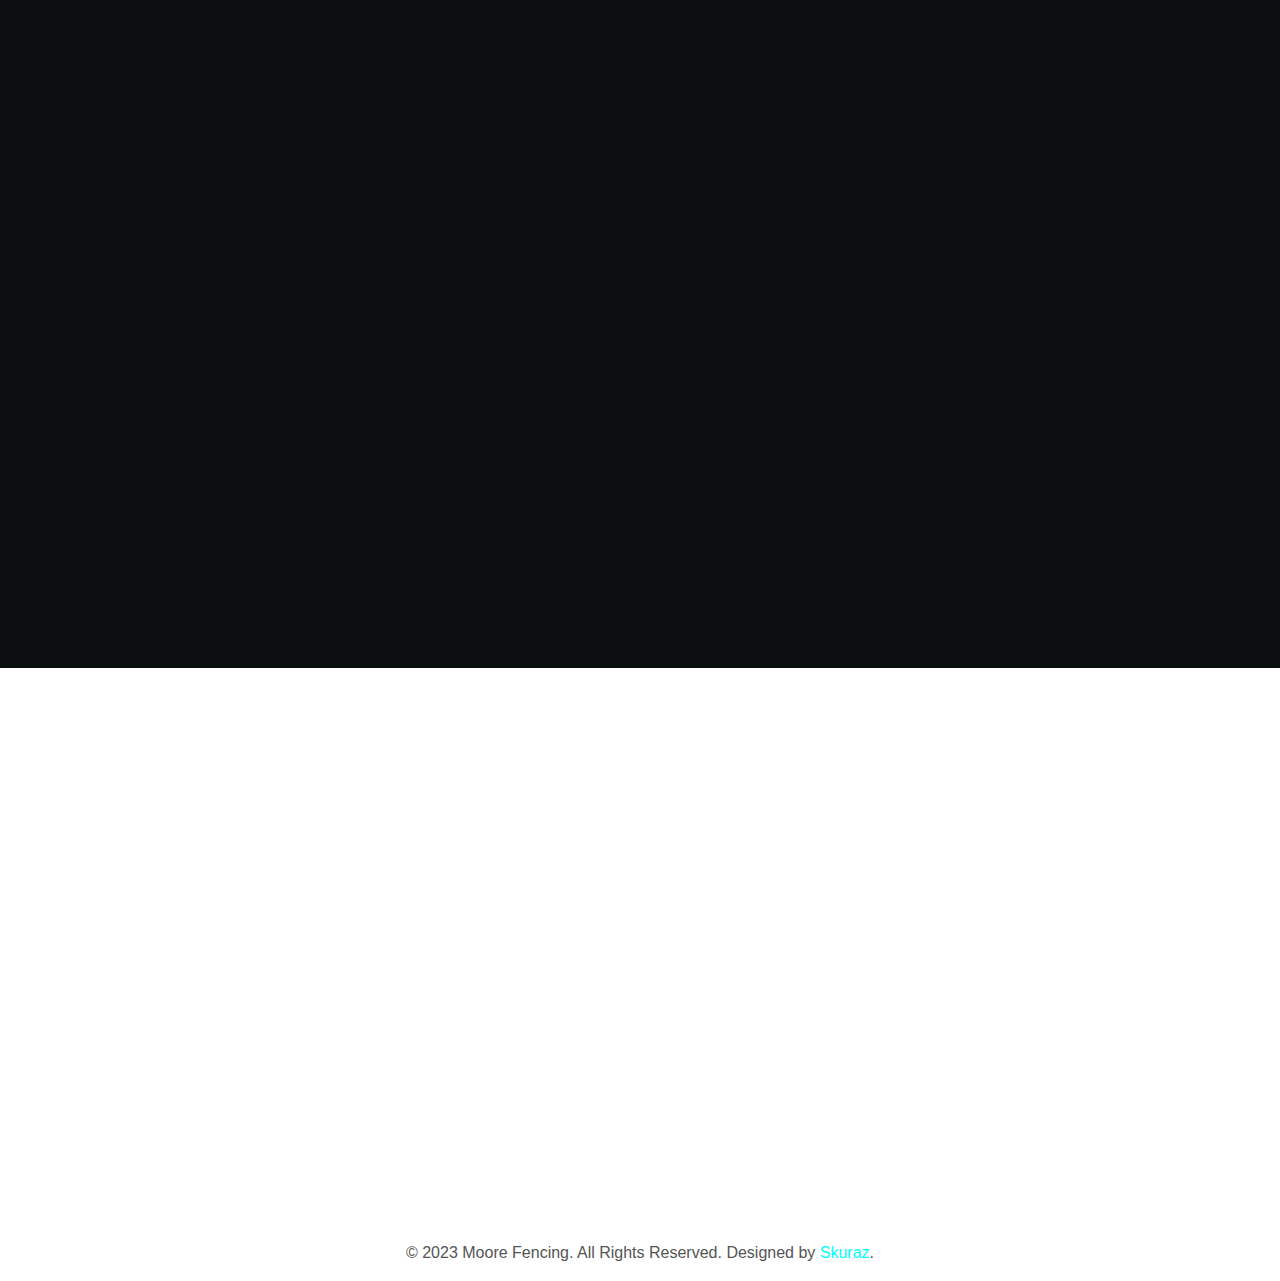
<file: project.html>
<!DOCTYPE html>
<html lang="en">

    <head>
        <meta charset="utf-8">
        <title>Moore Fencing</title>
        <meta content="width=device-width, initial-scale=1.0" name="viewport">
        <meta name="author" content="Skuraz">
		<meta name="robots" content="index, follow">
        <meta content="" name="keywords">
        <meta content="" name="description">

        <!-- Google Web Fonts -->
        <link rel="preconnect" href="https://fonts.googleapis.com">
        <link rel="preconnect" href="https://fonts.gstatic.com" crossorigin>
        <link href="https://fonts.googleapis.com/css2?family=Nunito:wght@600;700;800&display=swap" rel="stylesheet"> 
        <link href="https://fonts.googleapis.com/css2?family=Open+Sans:wght@400;500&display=swap" rel="stylesheet">

        <!-- Icon Font Stylesheet -->
        <link href="https://cdnjs.cloudflare.com/ajax/libs/font-awesome/5.10.0/css/all.min.css" rel="stylesheet">
        <link href="https://cdn.jsdelivr.net/npm/bootstrap-icons@1.4.1/font/bootstrap-icons.css" rel="stylesheet">

        <!-- Libraries Stylesheet -->
        <link href="lib/animate/animate.min.css" rel="stylesheet">
        <link href="lib/owlcarousel/assets/owl.carousel.min.css" rel="stylesheet">

        <!-- Customized Bootstrap Stylesheet -->
        <link href="css/bootstrap.min.css" rel="stylesheet">

        <!-- Template Stylesheet -->
        <link href="css/style.css" rel="stylesheet">
        <link rel="icon" type="image/png" href="img/favicon.ico">
        <link rel="stylesheet" href="css/contact.css">
    </head>

    <body>
        <!-- Spinner Start -->
        <div id="spinner" class="show w-100 vh-100 bg-white position-fixed translate-middle top-50 start-50 d-flex align-items-center justify-content-center">
            <div class="spinner-grow text-primary" role="status"></div>
        </div>
        <!-- Spinner End -->

        <!-- Topbar Start -->
        <div class="container-fluid topbar-top bg-primary">
            <div class="container">
                <div class="d-flex justify-content-between topbar py-2">
                    <div class="d-flex align-items-center flex-shrink-0 topbar-info">
                        <a href="#" class="me-4 text-secondary"><i class="fas fa-map-marker-alt me-2 text-dark"></i>Hillsboro, Oregon USA</a>
                        <a href="#" class="me-4 text-secondary"><i class="fas fa-phone-alt me-2 text-dark"></i>(971) 217-2394</a>
                        <a href="#" class="text-secondary"><i class="fas fa-envelope me-2 text-dark"></i>moorejordan17@yahoo.com</a>
                    </div>
                    <div class="text-end pe-4 me-4 border-end border-dark search-btn">
                        <div class="search-form">
                            <form method="post" action="index.html">
                                <div class="form-group">
                                    <div class="d-flex">
                                        <input type="search" class="form-control border-0 rounded-pill" name="search-input" value="" placeholder="Search Here" required=""/>
                                        <button type="submit" value="Search Now!" class="btn"><i class="fa fa-search text-dark"></i></button>
                                    </div>
                                </div>
                            </form>
                        </div>
                    </div>
                    <div class="d-flex align-items-center justify-content-center topbar-icon">
                        <a href="https://www.facebook.com/moorejordan17/" class="me-4"><i class="fab fa-facebook-f text-dark"></i></a>
                        <a href="#" class="me-4"><i class="fab fa-twitter text-dark"></i></a>
                        <a href="#" class="me-4"><i class="fab fa-instagram text-dark"></i></a>
                        <a href="#" class=""><i class="fab fa-linkedin-in text-dark"></i></a>
                    </div>
                </div>
            </div>
        </div>
        <!-- Topbar End -->


        <!-- Navbar Start -->
        <div class="container-fluid bg-dark">
            <div class="container">
                <nav class="navbar navbar-dark navbar-expand-lg py-lg-0">
                    <a href="index.html" class="navbar-brand">
                        <h1 class="text-primary mb-0 display-5">Moore<span class="text-white"> Fencing</span></h1>
                    </a>
                    <button class="navbar-toggler bg-primary" type="button" data-bs-toggle="collapse" data-bs-target="#navbarCollapse">
                        <span class="fa fa-bars text-dark"></span>
                    </button>
                    <div class="collapse navbar-collapse me-n3" id="navbarCollapse">
                        <div class="navbar-nav ms-auto">
                            <a href="index.html" class="nav-item nav-link ">Home</a>
                            <a href="about.html" class="nav-item nav-link">About</a>
                            <a href="service.html" class="nav-item nav-link">Services</a>
                            <a href="project.html" class="nav-item nav-link active">Projects</a>
                            <a href="testimonial.html" class="nav-item nav-link">Testimonial</a>

                            <!-- <div class="nav-item dropdown">
                                <a href="#" class="nav-link dropdown-toggle" data-bs-toggle="dropdown">Pages</a>
                                <div class="dropdown-menu m-0 bg-primary">
                                    <a href="price.html" class="dropdown-item">Pricing Plan</a>
                                    <a href="blog.html" class="dropdown-item">Blog Post</a>
                                    <a href="team.html" class="dropdown-item">Team Members</a>
                                    <a href="testimonial.html" class="dropdown-item">Testimonial</a>
                                    <a href="404.html" class="dropdown-item">404 Page</a>
                                </div>
                            </div> -->
                            <a href="contact.html" class="nav-item nav-link">Contact</a>
                        </div>
                    </div>
                </nav>
            </div>
        </div>
        <!-- Navbar End -->

        
        <!-- Page Header Start -->
        <div class="container-fluid page-header py-5">
            <div class="container text-center py-5">
                <h1 class="display-2 text-white mb-4 animated slideInDown">projects</h1>
                <nav aria-label="breadcrumb">
                    <ol class="breadcrumb justify-content-center mb-0 animated slideInDown">
                        <li class="breadcrumb-item"><a href="#">Home</a></li>
                        <li class="breadcrumb-item"><a href="#">Pages</a></li>
                        <li class="breadcrumb-item text-white" aria-current="page">projects</li>
                    </ol>
                </nav>
            </div>
        </div>
        <!-- Page Header End -->


        <!-- Project Start -->
        <div class="container-fluid py-5">
            <div class="container py-5">
                <div class="text-center mb-5 wow fadeInUp" data-wow-delay=".3s">
                    <h5 class="mb-2 px-3 py-1 text-dark rounded-pill d-inline-block border border-2 border-primary">Our Project</h5>
                    <h1 class="display-5">Our recently completed projects</h1>
                </div>
                <div class="row g-5">
                    <div class="col-xxl-4 col-lg-6 col-md-6 col-sm-12 wow fadeInUp" data-wow-delay=".3s">
                        <div class="project-item">
                            <div class="project-left bg-dark"></div>
                            <div class="project-right bg-dark"></div>
                            <img src="img/port-1..jpg" class="img-fluid h-100" alt="img">
                            <a href="" class="fs-4 fw-bold text-center">Chain-Link Fences</a>
                        </div>
                    </div>
                    <div class="col-xxl-4 col-lg-6 col-md-6 col-sm-12 wow fadeInUp" data-wow-delay=".5s">
                        <div class="project-item">
                            <div class="project-left bg-dark"></div>
                            <div class="project-right bg-dark"></div>
                            <img src="img/port-2.jpg" class="img-fluid h-100" alt="img">
                            <a href="" class="fs-4 fw-bold text-center">Aluminum Fences</a>
                        </div>
                    </div>
                    <div class="col-xxl-4 col-lg-6 col-md-6 col-sm-12 wow fadeInUp" data-wow-delay=".7s">
                        <div class="project-item">
                            <div class="project-left bg-dark"></div>
                            <div class="project-right bg-dark"></div>
                            <img src="img/port-3.jpg" class="img-fluid h-100" alt="img">
                            <a href="" class="fs-4 fw-bold text-center">Wooden Fences</a>
                        </div>
                    </div>
                    <div class="col-xxl-4 col-lg-6 col-md-6 col-sm-12 wow fadeInUp" data-wow-delay=".3s">
                        <div class="project-item">
                            <div class="project-left bg-dark"></div>
                            <div class="project-right bg-dark"></div>
                            <img src="img/port-4.jpg" class="img-fluid h-100" alt="img">
                            <a href="" class="fs-4 fw-bold text-center">Farm Fences</a>
                        </div>
                    </div>
                    <div class="col-xxl-4 col-lg-6 col-md-6 col-sm-12 wow fadeInUp" data-wow-delay=".5s">
                        <div class="project-item">
                            <div class="project-left bg-dark"></div>
                            <div class="project-right bg-dark"></div>
                            <img src="img/port..5.jpg" class="img-fluid h-100" alt="img">
                            <a href="" class="fs-4 fw-bold text-center">Farm Fences</a>
                        </div>
                    </div>
                    <div class="col-xxl-4 col-lg-6 col-md-6 col-sm-12 wow fadeInUp" data-wow-delay=".7s">
                        <div class="project-item">
                            <div class="project-left bg-dark"></div>
                            <div class="project-right bg-dark"></div>
                            <img src="img/port-6.jpg" class="img-fluid h-100" alt="img">
                            <a href="" class="fs-4 fw-bold text-center">Gabion Fences</a>
                        </div>
                    </div>
                </div>
            </div>
        </div>
        <!-- Project End -->


        <!-- Footer Start -->
        <div class="container-fluid footer py-5 wow fadeIn" data-wow-delay=".3s">
            <div class="container py-5">
                <div class="row g-4 footer-inner">
                    <div class="col-lg-3 col-md-6">
                        <div class="footer-item">
                            <h4 class="text-white fw-bold mb-4">About Moore Fencing.</h4>
                            <p>Choose Moore Fencing for a decade of expertise, unwavering quality, and a local touch in Hillsboro, Oregon. Your fencing project is in capable hands. Contact us today to transform your space with the perfect fence solution.</p>
                            <!-- <p class="mb-0"><a class="" href="#">Moore Fencing </a> &copy; 2023 All Right Reserved.</p> -->
                        </div>
                    </div>
                    <div class="col-lg-3 col-md-6">
                        <div class="footer-item">
                            <h4 class="text-white fw-bold mb-4">Usefull Link</h4>
                            <div class="d-flex flex-column align-items-start">
                                <a class="btn btn-link ps-0" href="about.html"><i class="fa fa-check me-2"></i>About Us</a>
                                <a class="btn btn-link ps-0" href="contact.html"><i class="fa fa-check me-2"></i>Contact Us</a>
                                <a class="btn btn-link ps-0" href="service.html"><i class="fa fa-check me-2"></i>Our Services</a>
                                <a class="btn btn-link ps-0" href=""><i class="fa fa-check me-2"></i>Terms & Condition</a>
                            </div>
                        </div>
                    </div>
                    <div class="col-lg-3 col-md-6">
                        <div class="footer-item">
                            <h4 class="text-white fw-bold mb-4">Services</h4>
                            <div class="d-flex flex-column align-items-start">
                                <a class="btn btn-link ps-0" href="service.html"><i class="fa fa-check me-2"></i>Bamboo Fences</a>
                                <a class="btn btn-link ps-0" href="service.html"><i class="fa fa-check me-2"></i>Concrete Fences</a>
                                <a class="btn btn-link ps-0" href="service.html"><i class="fa fa-check me-2"></i>Farm Fences</a>
                                <a class="btn btn-link ps-0" href="service.html"><i class="fa fa-check me-2"></i>Gabion Fences</a>
                            </div>
                            
                        </div>
                    </div>
                    <div class="col-lg-3 col-md-6">
                        <div class="footer-item">
                            <h4 class="text-white fw-bold mb-4">Contact Us</h4>
                            <a href="" class="btn btn-link w-100 text-start ps-0 pb-3 border-bottom rounded-0"><i class="fa fa-map-marker-alt me-3"></i>Hillsboro, Oregon, USA</a>
                            <a href="" class="btn btn-link w-100 text-start ps-0 py-3 border-bottom rounded-0"><i class="fa fa-phone-alt me-3"></i>(971) 217-2394</a>
                            <a href="" class="btn btn-link w-100 text-start ps-0 py-3 border-bottom rounded-0"><i class="fa fa-envelope me-3"></i>moorejordan17@yahoo.com</a>
                        </div>
                    </div>
                </div>
            </div>
        </div>
        <!-- Footer End -->


        <footer>
            <p>&copy; 2023 Moore Fencing. All Rights Reserved. Designed by <a href="https://www.skuraz.com.np" target="_blank" style="color: aqua;">Skuraz</a>.</p>
        </footer>
        
        <!-- Copyright Start -->
        <!-- <div class="container-fluid copyright bg-dark py-4">
            <div class="container">
                <div class="row">


                    <div class="fotter" style="height: 8px; align-items: center; justify-content: center; text-align: center;">
                        Moore Fencing </a> &copy; 2023 All Right Reserved. 
                        <div style="float: right;">
                            Designed by <a href="skuraz.com.np" style="color: aqua;">S.KuRaZ</a>
                        </div>
                    </div> -->

                    <!-- <div class="col-md-4 text-center text-md-start mb-3 mb-md-0">
                        <a href="#" class="text-primary mb-0 display-6">Pest<span class="text-white">Kit</span><i class="fa fa-spider text-primary ms-2"></i></a>
                    </div>
                    <div class="col-md-4 copyright-btn text-center text-md-start mb-3 mb-md-0 flex-shrink-0">
                        <a class="btn btn-primary rounded-circle me-3 copyright-icon" href=""><i class="fab fa-twitter"></i></a>
                        <a class="btn btn-primary rounded-circle me-3 copyright-icon" href=""><i class="fab fa-facebook-f"></i></a>
                        <a class="btn btn-primary rounded-circle me-3 copyright-icon" href=""><i class="fab fa-youtube"></i></a>
                        <a class="btn btn-primary rounded-circle me-3 copyright-icon" href=""><i class="fab fa-linkedin-in"></i></a>
                    </div> -->
                    <!-- <div class="col-md-4 my-auto text-center text-md-end text-white"> -->
                        <!--/*** This template is free as long as you keep the below author’s credit link/attribution link/backlink. ***/-->
                        <!--/*** If you'd like to use the template without the below author’s credit link/attribution link/backlink, ***/-->
                        <!--/*** you can purchase the Credit Removal License from "https://htmlcodex.com/credit-removal". ***/-->
                        <!-- Designed By <a class="border-bottom" href="https://htmlcodex.com">HTML Codex</a> -->
                    <!-- </div>
                </div>
            </div>
        </div> -->
        <!-- Copyright End -->
        

        <!-- Back to Top -->
        <a href="#" class="btn btn-primary rounded-circle border-3 back-to-top"><i class="fa fa-arrow-up"></i></a>

        
        <!-- JavaScript Libraries -->
        <script src="https://ajax.googleapis.com/ajax/libs/jquery/3.6.4/jquery.min.js"></script>
        <script src="https://code.jquery.com/jquery-3.4.1.min.js"></script>
        <script src="https://cdn.jsdelivr.net/npm/bootstrap@5.0.0/dist/js/bootstrap.bundle.min.js"></script>
        <script src="lib/wow/wow.min.js"></script>
        <script src="lib/easing/easing.min.js"></script>
        <script src="lib/waypoints/waypoints.min.js"></script>
        <script src="lib/owlcarousel/owl.carousel.min.js"></script>

        <!-- Template Javascript -->
        <script src="js/main.js"></script>
    </body>

</html>
</file>
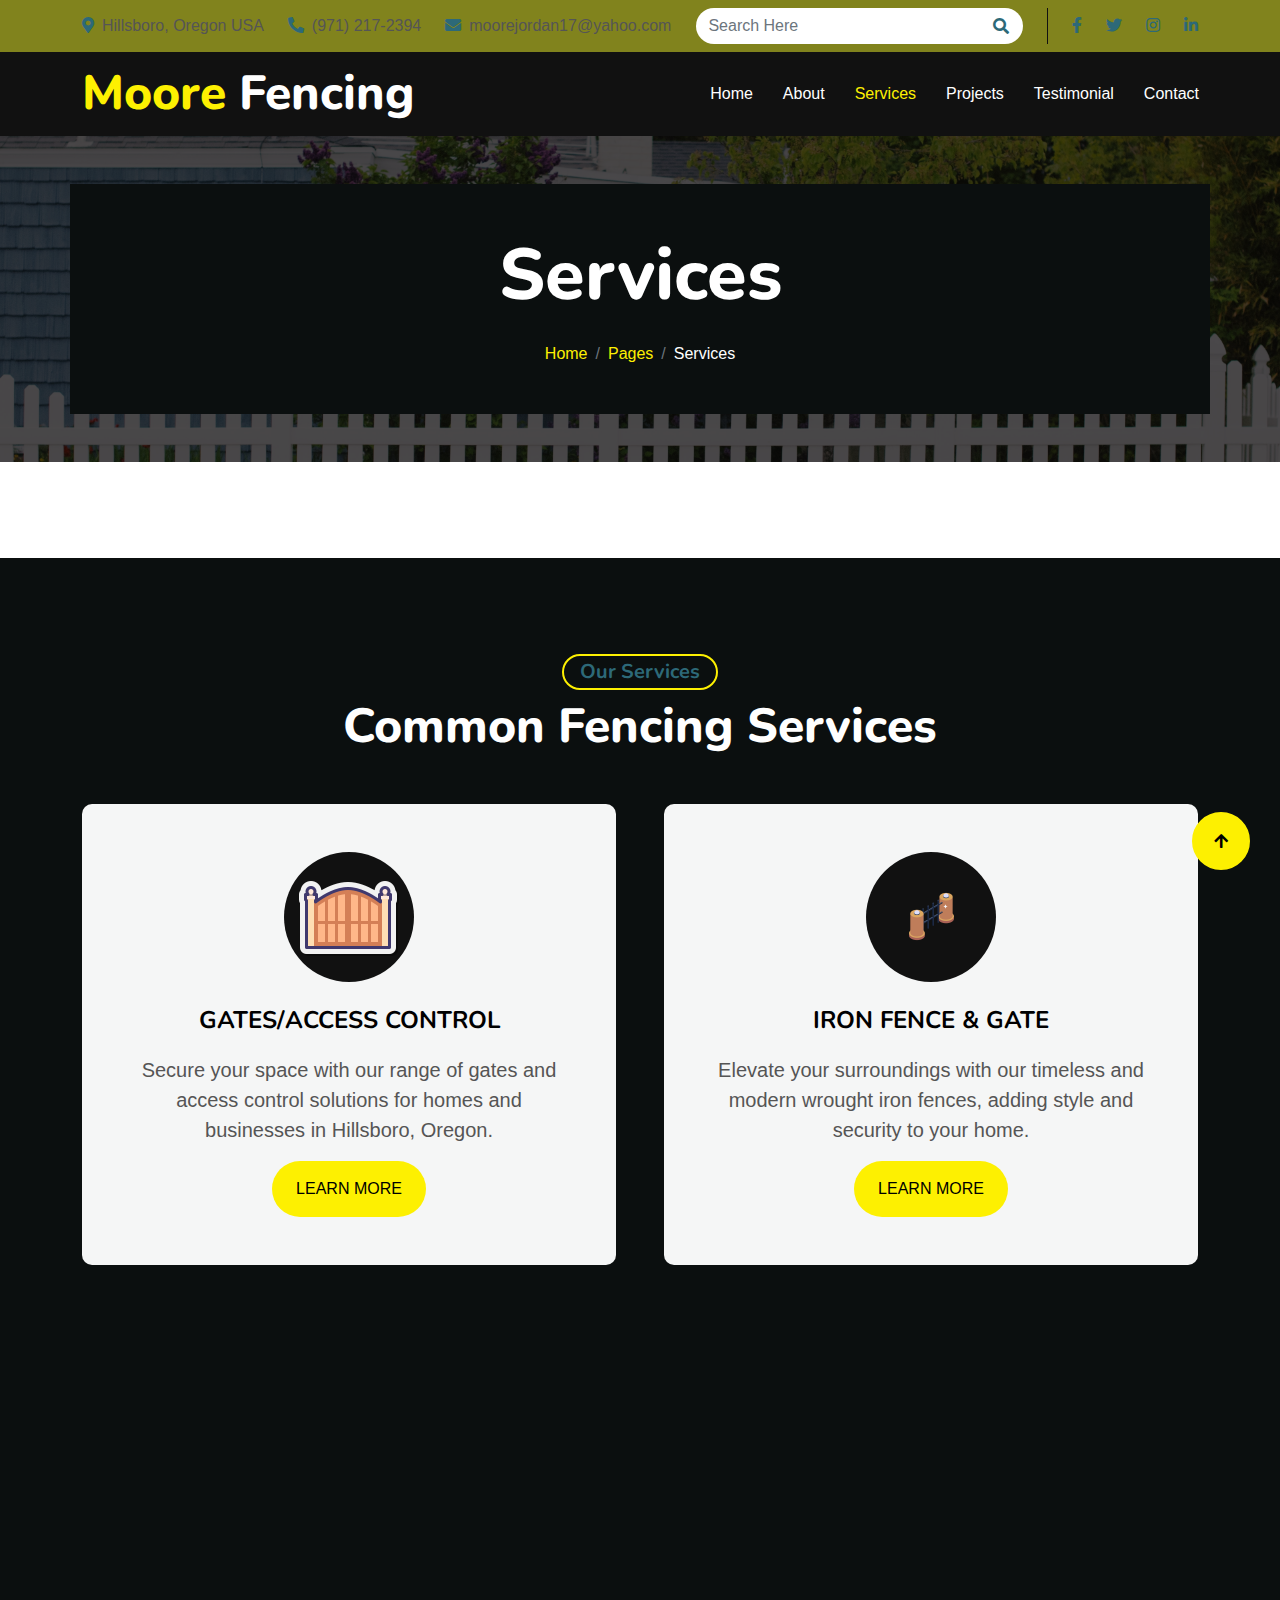
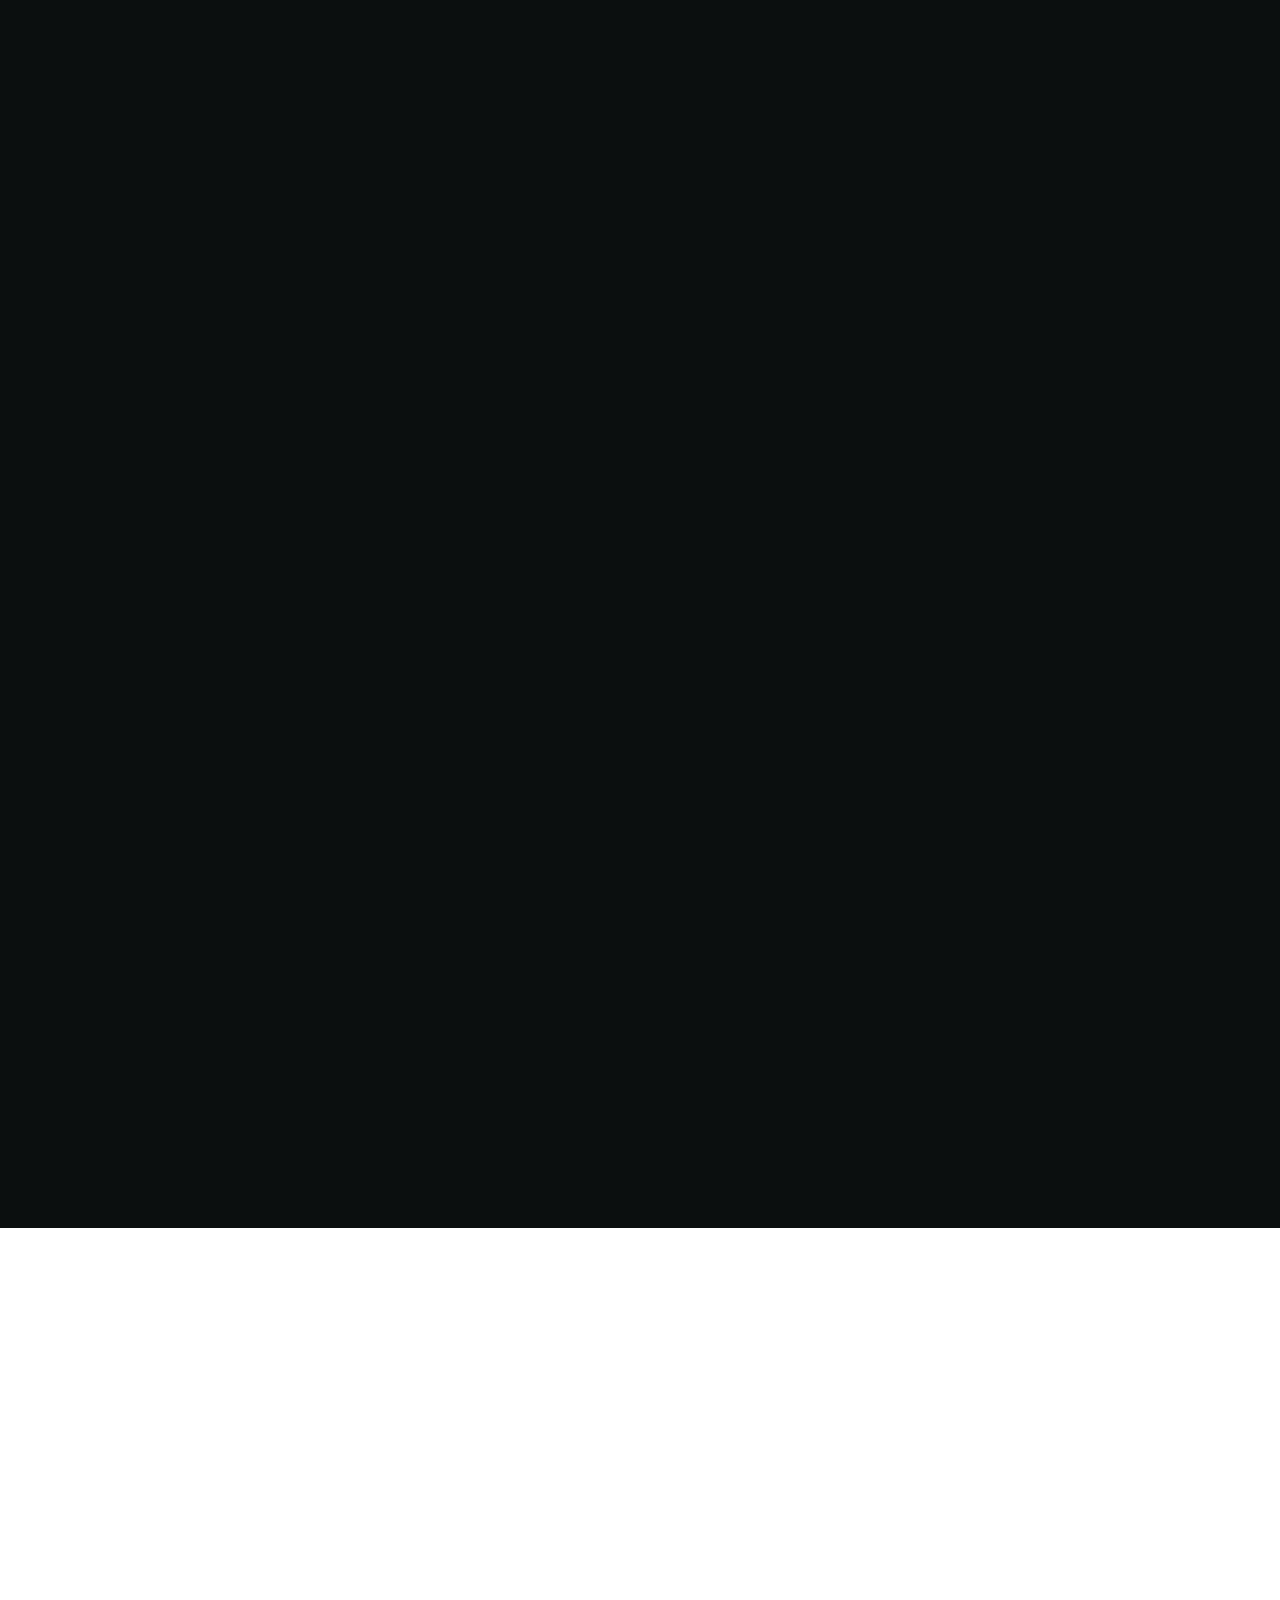
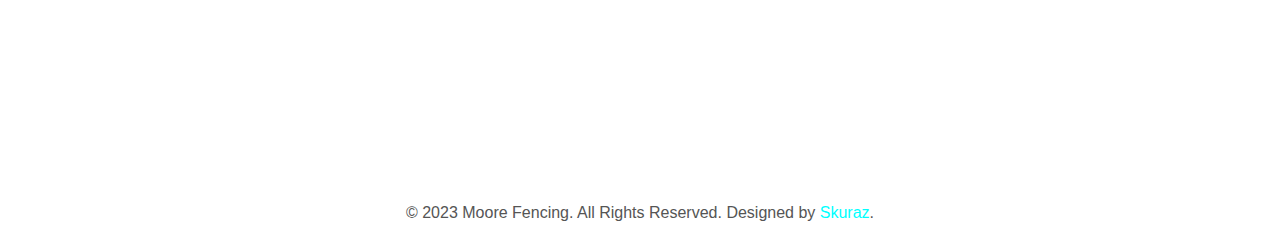
<file: service.html>
<!DOCTYPE html>
<html lang="en">

    <head>
        <meta charset="utf-8">
        <title>Moore Fencing</title>
        <meta content="width=device-width, initial-scale=1.0" name="viewport">
        <meta name="author" content="Skuraz">
		<meta name="robots" content="index, follow">
        <meta content="" name="keywords">
        <meta content="" name="description">

        <!-- Google Web Fonts -->
        <link rel="icon" type="image/png" href="img/favicon.ico">
        <link rel="stylesheet" href="css/contact.css">
        <link rel="preconnect" href="https://fonts.googleapis.com">
        <link rel="preconnect" href="https://fonts.gstatic.com" crossorigin>
        <link href="https://fonts.googleapis.com/css2?family=Nunito:wght@600;700;800&display=swap" rel="stylesheet"> 
        <link href="https://fonts.googleapis.com/css2?family=Open+Sans:wght@400;500&display=swap" rel="stylesheet">

        <!-- Icon Font Stylesheet -->
        <link href="https://cdnjs.cloudflare.com/ajax/libs/font-awesome/5.10.0/css/all.min.css" rel="stylesheet">
        <link href="https://cdn.jsdelivr.net/npm/bootstrap-icons@1.4.1/font/bootstrap-icons.css" rel="stylesheet">

        <!-- Libraries Stylesheet -->
        <link href="lib/animate/animate.min.css" rel="stylesheet">
        <link href="lib/owlcarousel/assets/owl.carousel.min.css" rel="stylesheet">

        <!-- Customized Bootstrap Stylesheet -->
        <link href="css/bootstrap.min.css" rel="stylesheet">

        <!-- Template Stylesheet -->
        <link href="css/style.css" rel="stylesheet">
    </head>

    <body>
        <!-- Spinner Start -->
        <div id="spinner" class="show w-100 vh-100 bg-white position-fixed translate-middle top-50 start-50 d-flex align-items-center justify-content-center">
            <div class="spinner-grow text-primary" role="status"></div>
        </div>
        <!-- Spinner End -->

        <!-- Topbar Start -->
        <div class="container-fluid topbar-top bg-primary">
            <div class="container">
                <div class="d-flex justify-content-between topbar py-2">
                    <div class="d-flex align-items-center flex-shrink-0 topbar-info">
                        <a href="#" class="me-4 text-secondary"><i class="fas fa-map-marker-alt me-2 text-dark"></i>Hillsboro, Oregon USA</a>
                        <a href="#" class="me-4 text-secondary"><i class="fas fa-phone-alt me-2 text-dark"></i>(971) 217-2394</a>
                        <a href="#" class="text-secondary"><i class="fas fa-envelope me-2 text-dark"></i>moorejordan17@yahoo.com</a>
                    </div>
                    <div class="text-end pe-4 me-4 border-end border-dark search-btn">
                        <div class="search-form">
                            <form method="post" action="index.html">
                                <div class="form-group">
                                    <div class="d-flex">
                                        <input type="search" class="form-control border-0 rounded-pill" name="search-input" value="" placeholder="Search Here" required=""/>
                                        <button type="submit" value="Search Now!" class="btn"><i class="fa fa-search text-dark"></i></button>
                                    </div>
                                </div>
                            </form>
                        </div>
                    </div>
                    <div class="d-flex align-items-center justify-content-center topbar-icon">
                        <a href="https://www.facebook.com/moorejordan17/" class="me-4"><i class="fab fa-facebook-f text-dark"></i></a>
                        <a href="#" class="me-4"><i class="fab fa-twitter text-dark"></i></a>
                        <a href="#" class="me-4"><i class="fab fa-instagram text-dark"></i></a>
                        <a href="#" class=""><i class="fab fa-linkedin-in text-dark"></i></a>
                    </div>
                </div>
            </div>
        </div>
        <!-- Topbar End -->


        <!-- Navbar Start -->
        <div class="container-fluid bg-dark">
            <div class="container">
                <nav class="navbar navbar-dark navbar-expand-lg py-lg-0">
                    <a href="index.html" class="navbar-brand">
                        <h1 class="text-primary mb-0 display-5">Moore<span class="text-white"> Fencing</span></h1>
                    </a>
                    <button class="navbar-toggler bg-primary" type="button" data-bs-toggle="collapse" data-bs-target="#navbarCollapse">
                        <span class="fa fa-bars text-dark"></span>
                    </button>
                    <div class="collapse navbar-collapse me-n3" id="navbarCollapse">
                        <div class="navbar-nav ms-auto">
                            <a href="index.html" class="nav-item nav-link ">Home</a>
                            <a href="about.html" class="nav-item nav-link">About</a>
                            <a href="service.html" class="nav-item nav-link active">Services</a>
                            <a href="project.html" class="nav-item nav-link">Projects</a>
                            <a href="testimonial.html" class="nav-item nav-link">Testimonial</a>

                            <!-- <div class="nav-item dropdown">
                                <a href="#" class="nav-link dropdown-toggle" data-bs-toggle="dropdown">Pages</a>
                                <div class="dropdown-menu m-0 bg-primary">
                                    <a href="price.html" class="dropdown-item">Pricing Plan</a>
                                    <a href="blog.html" class="dropdown-item">Blog Post</a>
                                    <a href="team.html" class="dropdown-item">Team Members</a>
                                    <a href="testimonial.html" class="dropdown-item">Testimonial</a>
                                    <a href="404.html" class="dropdown-item">404 Page</a>
                                </div>
                            </div> -->
                            <a href="contact.html" class="nav-item nav-link">Contact</a>
                        </div>
                    </div>
                </nav>
            </div>
        </div>
        <!-- Navbar End -->

        
        <!-- Page Header Start -->
        <div class="container-fluid page-header py-5">
            <div class="container text-center py-5">
                <h1 class="display-2 text-white mb-4 animated slideInDown">Services</h1>
                <nav aria-label="breadcrumb">
                    <ol class="breadcrumb justify-content-center mb-0 animated slideInDown">
                        <li class="breadcrumb-item"><a href="#">Home</a></li>
                        <li class="breadcrumb-item"><a href="#">Pages</a></li>
                        <li class="breadcrumb-item text-white" aria-current="page">Services</li>
                    </ol>
                </nav>
            </div>
        </div>
        <!-- Page Header End -->


        <!-- Services Start -->
        <div class="container-fluid services py-5">
            <div class="container text-center py-5">
                <div class="text-center mb-5 wow fadeInUp" data-wow-delay=".3s">
                    <h5 class="mb-2 px-3 py-1 text-dark rounded-pill d-inline-block border border-2 border-primary">Our Services</h5>
                    <h1 class="display-5">Common Fencing Services</h1>
                </div>
                <div class="row g-5">
                    <div class="col-xxl-3 col-lg-6 col-md-6 col-sm-12 wow fadeInUp" data-wow-delay=".3s">
                        <div class="bg-light rounded p-5 services-item">
                            <div class="d-flex" style="align-items: center; justify-content: center;">
                                <div class="mb-4 rounded-circle services-inner-icon">
                                    <i class=" text-primary"><img src="img/icon-1.png" alt=""></i>
                                </div>
                            </div>
                            <h4>GATES/ACCESS CONTROL
                            </h4>
                            <p class="fs-5">Secure your space with our range of gates and access control solutions for homes and businesses in Hillsboro, Oregon.</p>
                            <button type="button" class="btn btn-primary border-0 rounded-pill px-4 py-3">Learn More</button>
                        </div>
                    </div>
                    <div class="col-xxl-3 col-lg-6 col-md-6 col-sm-12 wow fadeInUp" data-wow-delay=".5s">
                        <div class="bg-light rounded p-5 services-item">
                            <div class="d-flex" style="align-items: center; justify-content: center;">
                                <div class="mb-4 rounded-circle services-inner-icon">
                                    <i class=" text-primary"><img src="img/icon-2.png" alt=""></i>
                                </div>
                            </div>
                            <h4 class="text-center">IRON FENCE & GATE
                            </h4>
                            <p class="text-center fs-5">Elevate your surroundings with our timeless and modern wrought iron fences, adding style and security to your home.</p>
                            <button type="button" class="btn btn-primary border-0 rounded-pill px-4 py-3">Learn More</button>
                        </div>
                    </div>
                    <div class="col-xxl-3 col-lg-6 col-md-6 col-sm-12 wow fadeInUp" data-wow-delay=".7s">
                        <div class="bg-light rounded p-5 services-item">
                            <div class="d-flex" style="align-items: center; justify-content: center;">
                                <div class="mb-4 rounded-circle services-inner-icon">
                                    <i class=" text-primary"><img src="img/icon-3.png" alt=""></i>
                                </div>
                            </div>
                            <h4 class="text-center">CHAIN LINK FENCE</h4>
                            <p class="text-center fs-5">Choose versatility and practicality with our chain link fences, the ideal residential fencing solution tailored to your specific needs.</p>
                            <button type="button" class="btn btn-primary border-0 rounded-pill px-4 py-3">Learn More</button>
                        </div>
                    </div>
                    <div class="col-xxl-3 col-lg-6 col-md-6 col-sm-12 wow fadeInUp" data-wow-delay=".9s">
                        <div class="bg-light rounded p-5 services-item">
                            <div class="d-flex" style="align-items: center; justify-content: center;">
                                <div class="mb-4 rounded-circle services-inner-icon">
                                    <i class=" text-primary"><img src="img/icon-4.png" alt=""></i>
                                </div>
                            </div>
                            <h4 class="text-center">FENCE & GATE SUPPLY
                            </h4>
                            <p class="text-center fs-5">Conveniently order fence, gate, access control units and accessories.Pick up in-store or enjoy hassle-free delivery to your location. </p>
                            <button type="button" class="btn btn-primary border-0 rounded-pill px-4 py-3">Learn More</button>
                        </div>
                    </div>
                </div>
                <button type="button" class="btn btn-primary border-0 rounded-pill px-4 py-3 mt-4 wow fadeInUp" data-wow-delay=".3s">More Services</button>
            </div>
        </div>
        <!-- Services End -->


        <!-- Testiminial Start -->
        <div class="container-fluid testimonial py-5">
            <div class="container py-5">
                <div class="text-center mb-5 wow fadeInUp" data-wow-delay=".3s">
                    <h5 class="mb-2 px-3 py-1 text-dark rounded-pill d-inline-block border border-2 border-primary">Testimonial</h5>
                    <h1 class="display-5 w-50 mx-auto">What Clients Say About Our Services</h1>
                </div>
                <div class="owl-carousel testimonial-carousel wow fadeInUp" data-wow-delay=".5s">
                    <div class="testimonial-item">
                        <div class="testimonial-content rounded mb-4 p-4">
                            <p class="fs-5 m-0">Recently had our fencing done by Moore Fencing, and we're thrilled with the results. The team was professional, efficient, and the craftsmanship is outstanding. </p>
                        </div>
                        <div class="d-flex align-items-center  mb-4" style="padding: 0 0 0 25px;">
                            <div class="position-relative">
                                <img src="img/testimonial-1.jpg" class="img-fluid rounded-circle py-2" alt="">
                                <div class="position-absolute" style="top: 33px; left: -25px;">
                                    <i class="fa fa-quote-left rounded-pill bg-primary text-dark p-3"></i>
                                </div>
                            </div>
                            <div class="ms-3">
                                <h4 class="mb-0">John Smith</h4>
                                <!-- <p class="mb-1">Profession</p> -->
                                <div class="d-flex">
                                    <small class="fas fa-star text-primary me-1"></small>
                                    <small class="fas fa-star text-primary me-1"></small>
                                    <small class="fas fa-star text-primary me-1"></small>
                                    <small class="fas fa-star text-primary me-1"></small>
                                    <small class="fas fa-star text-primary me-1"></small>
                                </div>
                            </div>
                        </div>
                    </div>
                    <div class="testimonial-item">
                        <div class="testimonial-content rounded mb-4 p-4">
                            <p class="fs-5 m-0">Our fence not only enhances our property's security but also adds to its overall appeal. Thank you, Moore Fencing, for a job well done!</p>
                        </div>
                        <div class="d-flex align-items-center  mb-4" style="padding: 0 0 0 25px;">
                            <div class="position-relative">
                                <img src="img/testimonial-2.jpg" class="img-fluid rounded-circle py-2" alt="">
                                <div class="position-absolute" style="top: 33px; left: -25px;">
                                    <i class="fa fa-quote-left rounded-pill bg-primary text-dark p-3"></i>
                                </div>
                            </div>
                            <div class="ms-3">
                                <h4 class="mb-0">Eva Lee</h4>
                                <!-- <p class="mb-1">Profession</p> -->
                                <div class="d-flex">
                                    <small class="fas fa-star text-primary me-1"></small>
                                    <small class="fas fa-star text-primary me-1"></small>
                                    <small class="fas fa-star text-primary me-1"></small>
                                    <small class="fas fa-star text-primary me-1"></small>
                                    <small class="fas fa-star text-primary me-1"></small>
                                </div>
                            </div>
                        </div>
                    </div>
                    <div class="testimonial-item">
                        <div class="testimonial-content rounded mb-4 p-4">
                            <p class="fs-5 m-0">The fence looks fantastic, and the service exceeded our expectations. A pleasure to work with Moore Fencing!</p>
                        </div>
                        <div class="d-flex align-items-center  mb-4" style="padding: 0 0 0 25px;">
                            <div class="position-relative">
                                <img src="img/testimonial-3.jpg" class="img-fluid rounded-circle py-2" alt="">
                                <div class="position-absolute" style="top: 33px; left: -25px;">
                                    <i class="fa fa-quote-left rounded-pill bg-primary text-dark p-3"></i>
                                </div>
                            </div>
                            <div class="ms-3">
                                <h4 class="mb-0">Eric Sanchez</h4>
                                <!-- <p class="mb-1">Profession</p> -->
                                <div class="d-flex">
                                    <small class="fas fa-star text-primary me-1"></small>
                                    <small class="fas fa-star text-primary me-1"></small>
                                    <small class="fas fa-star text-primary me-1"></small>
                                    <small class="fas fa-star text-primary me-1"></small>
                                    <small class="fas fa-star text-primary me-1"></small>
                                </div>
                            </div>
                        </div>
                    </div>
                    <div class="testimonial-item">
                        <div class="testimonial-content rounded mb-4 p-4">
                            <p class="fs-5 m-0">We were pleasantly surprised by the affordability of Moore Fencing's fencing services.</p>
                        </div>
                        <div class="d-flex align-items-center  mb-4" style="padding: 0 0 0 25px;">
                            <div class="position-relative">
                                <img src="img/testimonial-4.jpg" class="img-fluid rounded-circle py-2" alt="">
                                <div class="position-absolute" style="top: 33px; left: -25px;">
                                    <i class="fa fa-quote-left rounded-pill bg-primary text-dark p-3"></i>
                                </div>
                            </div>
                            <div class="ms-3">
                                <h4 class="mb-0">Gwen Walker</h4>
                                <!-- <p class="mb-1">Profession</p> -->
                                <div class="d-flex">
                                    <small class="fas fa-star text-primary me-1"></small>
                                    <small class="fas fa-star text-primary me-1"></small>
                                    <small class="fas fa-star text-primary me-1"></small>
                                    <small class="fas fa-star text-primary me-1"></small>
                                    <small class="fas fa-star text-primary me-1"></small>
                                </div>
                            </div>
                        </div>
                    </div>
                </div>
            </div>
        </div>
        <!-- Testiminial End -->


        <!-- Footer Start -->
        <div class="container-fluid footer py-5 wow fadeIn" data-wow-delay=".3s">
            <div class="container py-5">
                <div class="row g-4 footer-inner">
                    <div class="col-lg-3 col-md-6">
                        <div class="footer-item">
                            <h4 class="text-white fw-bold mb-4">About Moore Fencing.</h4>
                            <p>Choose Moore Fencing for a decade of expertise, unwavering quality, and a local touch in Hillsboro, Oregon. Your fencing project is in capable hands. Contact us today to transform your space with the perfect fence solution.</p>
                            <!-- <p class="mb-0"><a class="" href="#">Moore Fencing </a> &copy; 2023 All Right Reserved.</p> -->
                        </div>
                    </div>
                    <div class="col-lg-3 col-md-6">
                        <div class="footer-item">
                            <h4 class="text-white fw-bold mb-4">Usefull Link</h4>
                            <div class="d-flex flex-column align-items-start">
                                <a class="btn btn-link ps-0" href="about.html"><i class="fa fa-check me-2"></i>About Us</a>
                                <a class="btn btn-link ps-0" href="contact.html"><i class="fa fa-check me-2"></i>Contact Us</a>
                                <a class="btn btn-link ps-0" href="service.html"><i class="fa fa-check me-2"></i>Our Services</a>
                                <a class="btn btn-link ps-0" href=""><i class="fa fa-check me-2"></i>Terms & Condition</a>
                            </div>
                        </div>
                    </div>
                    <div class="col-lg-3 col-md-6">
                        <div class="footer-item">
                            <h4 class="text-white fw-bold mb-4">Services</h4>
                            <div class="d-flex flex-column align-items-start">
                                <a class="btn btn-link ps-0" href="service.html"><i class="fa fa-check me-2"></i>Bamboo Fences</a>
                                <a class="btn btn-link ps-0" href="service.html"><i class="fa fa-check me-2"></i>Concrete Fences</a>
                                <a class="btn btn-link ps-0" href="service.html"><i class="fa fa-check me-2"></i>Farm Fences</a>
                                <a class="btn btn-link ps-0" href="service.html"><i class="fa fa-check me-2"></i>Gabion Fences</a>
                            </div>
                            
                        </div>
                    </div>
                    <div class="col-lg-3 col-md-6">
                        <div class="footer-item">
                            <h4 class="text-white fw-bold mb-4">Contact Us</h4>
                            <a href="" class="btn btn-link w-100 text-start ps-0 pb-3 border-bottom rounded-0"><i class="fa fa-map-marker-alt me-3"></i>Hillsboro, Oregon, USA</a>
                            <a href="" class="btn btn-link w-100 text-start ps-0 py-3 border-bottom rounded-0"><i class="fa fa-phone-alt me-3"></i>(971) 217-2394</a>
                            <a href="" class="btn btn-link w-100 text-start ps-0 py-3 border-bottom rounded-0"><i class="fa fa-envelope me-3"></i>moorejordan17@yahoo.com</a>
                        </div>
                    </div>
                </div>
            </div>
        </div>
        <!-- Footer End -->


        <footer>
            <p>&copy; 2023 Moore Fencing. All Rights Reserved. Designed by <a href="https://www.skuraz.com.np" target="_blank" style="color: aqua;">Skuraz</a>.</p>
        </footer>
        
        <!-- Copyright Start -->
        <!-- <div class="container-fluid copyright bg-dark py-4">
            <div class="container">
                <div class="row">


                    <div class="fotter" style="height: 8px; align-items: center; justify-content: center; text-align: center;">
                        Moore Fencing </a> &copy; 2023 All Right Reserved. 
                        <div style="float: right;">
                            Designed by <a href="skuraz.com.np" style="color: aqua;">S.KuRaZ</a>
                        </div>
                    </div> -->

                    <!-- <div class="col-md-4 text-center text-md-start mb-3 mb-md-0">
                        <a href="#" class="text-primary mb-0 display-6">Pest<span class="text-white">Kit</span><i class="fa fa-spider text-primary ms-2"></i></a>
                    </div>
                    <div class="col-md-4 copyright-btn text-center text-md-start mb-3 mb-md-0 flex-shrink-0">
                        <a class="btn btn-primary rounded-circle me-3 copyright-icon" href=""><i class="fab fa-twitter"></i></a>
                        <a class="btn btn-primary rounded-circle me-3 copyright-icon" href=""><i class="fab fa-facebook-f"></i></a>
                        <a class="btn btn-primary rounded-circle me-3 copyright-icon" href=""><i class="fab fa-youtube"></i></a>
                        <a class="btn btn-primary rounded-circle me-3 copyright-icon" href=""><i class="fab fa-linkedin-in"></i></a>
                    </div> -->
                    <!-- <div class="col-md-4 my-auto text-center text-md-end text-white"> -->
                        <!--/*** This template is free as long as you keep the below author’s credit link/attribution link/backlink. ***/-->
                        <!--/*** If you'd like to use the template without the below author’s credit link/attribution link/backlink, ***/-->
                        <!--/*** you can purchase the Credit Removal License from "https://htmlcodex.com/credit-removal". ***/-->
                        <!-- Designed By <a class="border-bottom" href="https://htmlcodex.com">HTML Codex</a> -->
                    <!-- </div>
                </div>
            </div>
        </div> -->
        <!-- Copyright End -->
        

        <!-- Back to Top -->
        <a href="#" class="btn btn-primary rounded-circle border-3 back-to-top"><i class="fa fa-arrow-up"></i></a>

        
        <!-- JavaScript Libraries -->
        <script src="https://ajax.googleapis.com/ajax/libs/jquery/3.6.4/jquery.min.js"></script>
        <script src="https://code.jquery.com/jquery-3.4.1.min.js"></script>
        <script src="https://cdn.jsdelivr.net/npm/bootstrap@5.0.0/dist/js/bootstrap.bundle.min.js"></script>
        <script src="lib/wow/wow.min.js"></script>
        <script src="lib/easing/easing.min.js"></script>
        <script src="lib/waypoints/waypoints.min.js"></script>
        <script src="lib/owlcarousel/owl.carousel.min.js"></script>

        <!-- Template Javascript -->
        <script src="js/main.js"></script>
    </body>

</html>
</file>
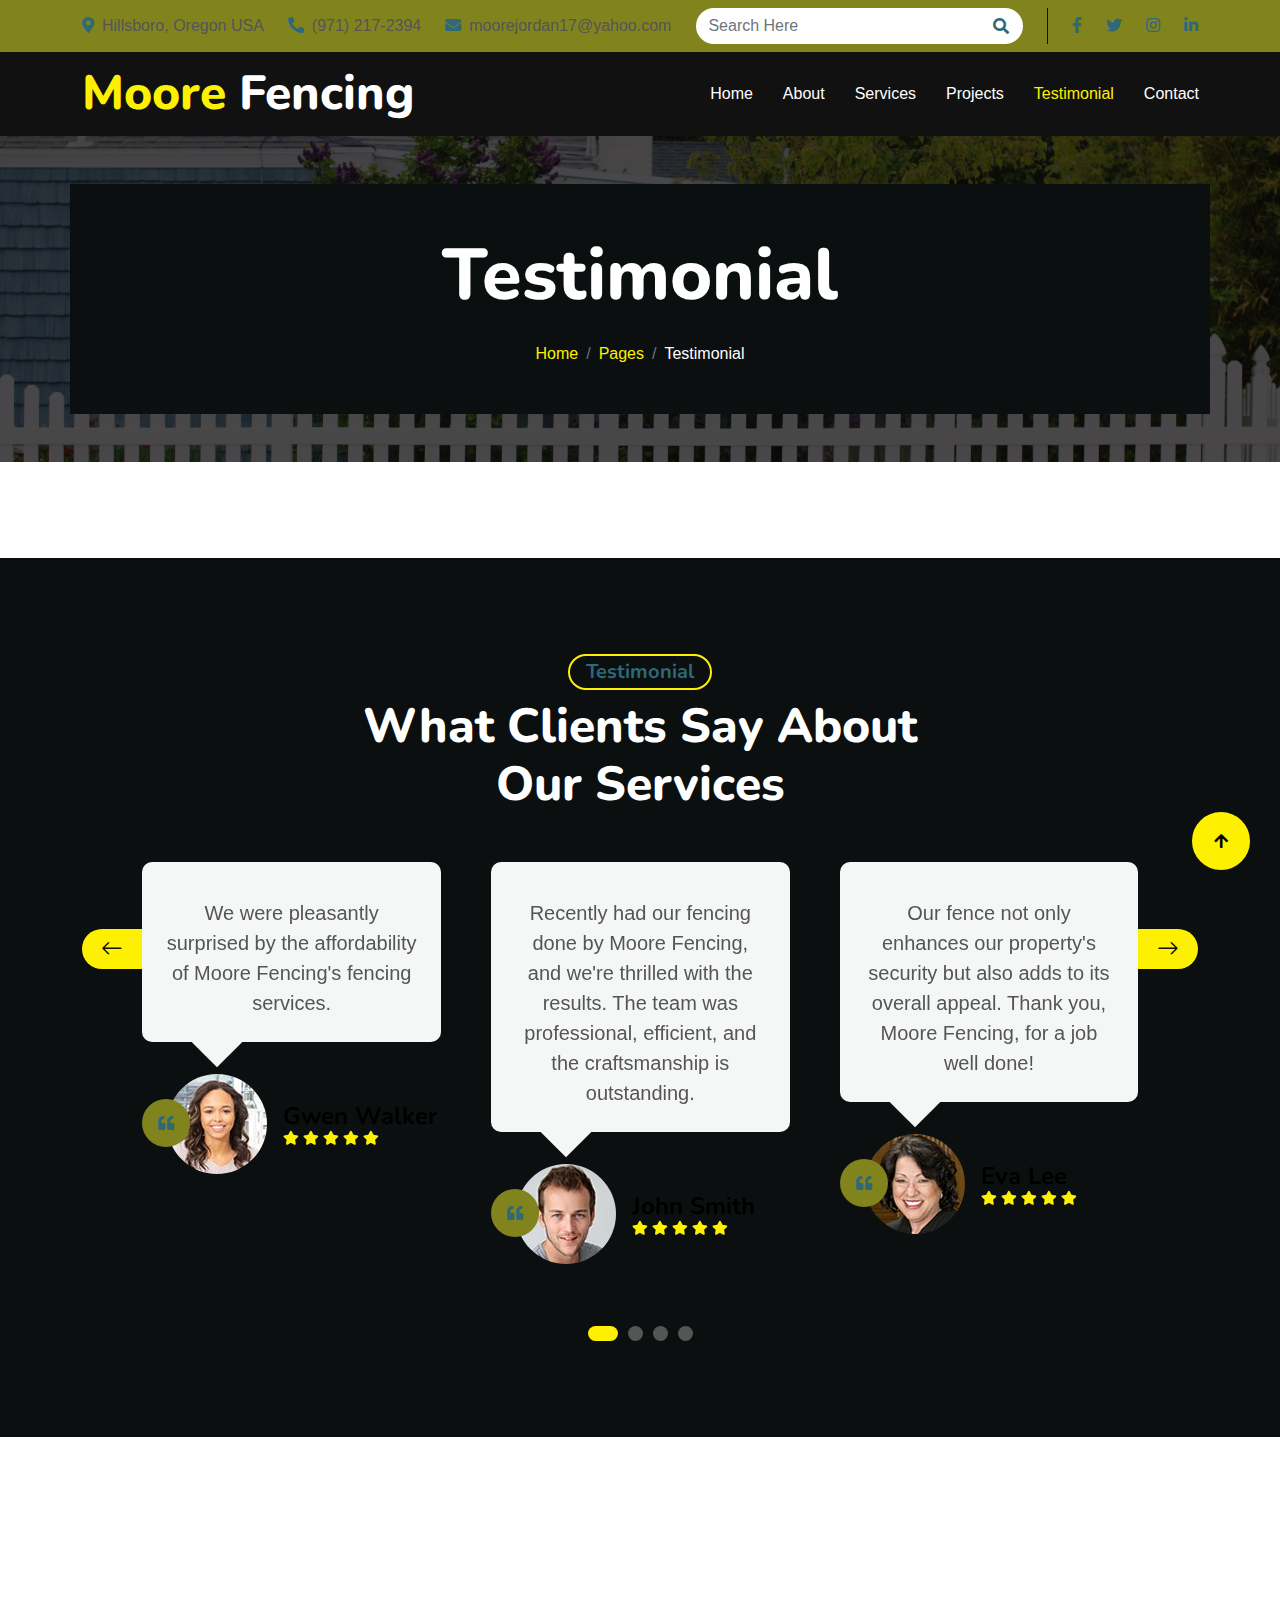
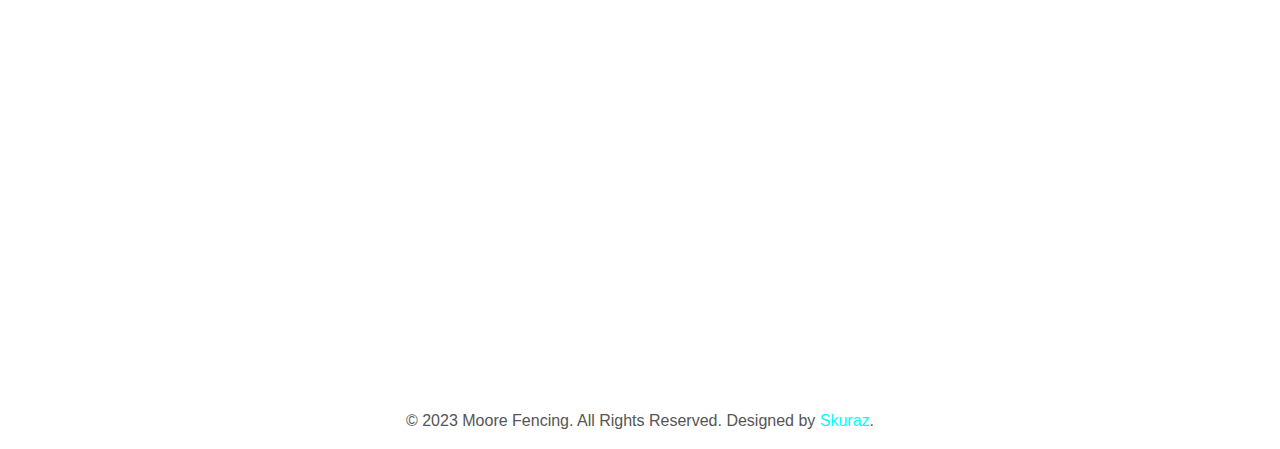
<file: testimonial.html>
<!DOCTYPE html>
<html lang="en">

    <head>
        <meta charset="utf-8">
        <title>Moore Fencing</title>
        <meta content="width=device-width, initial-scale=1.0" name="viewport">
        <meta name="author" content="Skuraz">
		<meta name="robots" content="index, follow">
        <meta content="" name="keywords">
        <meta content="" name="description">

        <!-- Google Web Fonts -->
        <link rel="icon" type="image/png" href="img/favicon.ico">
        <link rel="stylesheet" href="css/contact.css">

        <link rel="preconnect" href="https://fonts.googleapis.com">
        <link rel="preconnect" href="https://fonts.gstatic.com" crossorigin>
        <link href="https://fonts.googleapis.com/css2?family=Nunito:wght@600;700;800&display=swap" rel="stylesheet"> 
        <link href="https://fonts.googleapis.com/css2?family=Open+Sans:wght@400;500&display=swap" rel="stylesheet">

        <!-- Icon Font Stylesheet -->
        <link href="https://cdnjs.cloudflare.com/ajax/libs/font-awesome/5.10.0/css/all.min.css" rel="stylesheet">
        <link href="https://cdn.jsdelivr.net/npm/bootstrap-icons@1.4.1/font/bootstrap-icons.css" rel="stylesheet">

        <!-- Libraries Stylesheet -->
        <link href="lib/animate/animate.min.css" rel="stylesheet">
        <link href="lib/owlcarousel/assets/owl.carousel.min.css" rel="stylesheet">

        <!-- Customized Bootstrap Stylesheet -->
        <link href="css/bootstrap.min.css" rel="stylesheet">

        <!-- Template Stylesheet -->
        <link href="css/style.css" rel="stylesheet">
    </head>

    <body>
        <!-- Spinner Start -->
        <div id="spinner" class="show w-100 vh-100 bg-white position-fixed translate-middle top-50 start-50 d-flex align-items-center justify-content-center">
            <div class="spinner-grow text-primary" role="status"></div>
        </div>
        <!-- Spinner End -->

        <!-- Topbar Start -->
        <div class="container-fluid topbar-top bg-primary">
            <div class="container">
                <div class="d-flex justify-content-between topbar py-2">
                    <div class="d-flex align-items-center flex-shrink-0 topbar-info">
                        <a href="#" class="me-4 text-secondary"><i class="fas fa-map-marker-alt me-2 text-dark"></i>Hillsboro, Oregon USA</a>
                        <a href="#" class="me-4 text-secondary"><i class="fas fa-phone-alt me-2 text-dark"></i>(971) 217-2394</a>
                        <a href="#" class="text-secondary"><i class="fas fa-envelope me-2 text-dark"></i>moorejordan17@yahoo.com</a>
                    </div>
                    <div class="text-end pe-4 me-4 border-end border-dark search-btn">
                        <div class="search-form">
                            <form method="post" action="index.html">
                                <div class="form-group">
                                    <div class="d-flex">
                                        <input type="search" class="form-control border-0 rounded-pill" name="search-input" value="" placeholder="Search Here" required=""/>
                                        <button type="submit" value="Search Now!" class="btn"><i class="fa fa-search text-dark"></i></button>
                                    </div>
                                </div>
                            </form>
                        </div>
                    </div>
                    <div class="d-flex align-items-center justify-content-center topbar-icon">
                        <a href="https://www.facebook.com/moorejordan17/" class="me-4"><i class="fab fa-facebook-f text-dark"></i></a>
                        <a href="#" class="me-4"><i class="fab fa-twitter text-dark"></i></a>
                        <a href="#" class="me-4"><i class="fab fa-instagram text-dark"></i></a>
                        <a href="#" class=""><i class="fab fa-linkedin-in text-dark"></i></a>
                    </div>
                </div>
            </div>
        </div>
        <!-- Topbar End -->


        <!-- Navbar Start -->
        <div class="container-fluid bg-dark">
            <div class="container">
                <nav class="navbar navbar-dark navbar-expand-lg py-lg-0">
                    <a href="index.html" class="navbar-brand">
                        <h1 class="text-primary mb-0 display-5">Moore<span class="text-white"> Fencing</span></h1>
                    </a>
                    <button class="navbar-toggler bg-primary" type="button" data-bs-toggle="collapse" data-bs-target="#navbarCollapse">
                        <span class="fa fa-bars text-dark"></span>
                    </button>
                    <div class="collapse navbar-collapse me-n3" id="navbarCollapse">
                        <div class="navbar-nav ms-auto">
                            <a href="index.html" class="nav-item nav-link ">Home</a>
                            <a href="about.html" class="nav-item nav-link">About</a>
                            <a href="service.html" class="nav-item nav-link">Services</a>
                            <a href="project.html" class="nav-item nav-link">Projects</a>
                            <a href="testimonial.html" class="nav-item nav-link active">Testimonial</a>

                            <!-- <div class="nav-item dropdown">
                                <a href="#" class="nav-link dropdown-toggle" data-bs-toggle="dropdown">Pages</a>
                                <div class="dropdown-menu m-0 bg-primary">
                                    <a href="price.html" class="dropdown-item">Pricing Plan</a>
                                    <a href="blog.html" class="dropdown-item">Blog Post</a>
                                    <a href="team.html" class="dropdown-item">Team Members</a>
                                    <a href="testimonial.html" class="dropdown-item">Testimonial</a>
                                    <a href="404.html" class="dropdown-item">404 Page</a>
                                </div>
                            </div> -->
                            <a href="contact.html" class="nav-item nav-link">Contact</a>
                        </div>
                    </div>
                </nav>
            </div>
        </div>
        <!-- Navbar End -->

        
        <!-- Page Header Start -->
        <div class="container-fluid page-header py-5">
            <div class="container text-center py-5">
                <h1 class="display-2 text-white mb-4 animated slideInDown">Testimonial</h1>
                <nav aria-label="breadcrumb">
                    <ol class="breadcrumb justify-content-center mb-0 animated slideInDown">
                        <li class="breadcrumb-item"><a href="#">Home</a></li>
                        <li class="breadcrumb-item"><a href="#">Pages</a></li>
                        <li class="breadcrumb-item text-white" aria-current="page">Testimonial</li>
                    </ol>
                </nav>
            </div>
        </div>
        <!-- Page Header End -->


        <!-- Testiminial Start -->
        <div class="container-fluid testimonial py-5">
            <div class="container py-5">
                <div class="text-center mb-5 wow fadeInUp" data-wow-delay=".3s">
                    <h5 class="mb-2 px-3 py-1 text-dark rounded-pill d-inline-block border border-2 border-primary">Testimonial</h5>
                    <h1 class="display-5 w-50 mx-auto">What Clients Say About Our Services</h1>
                </div>
                <div class="owl-carousel testimonial-carousel wow fadeInUp" data-wow-delay=".5s">
                    <div class="testimonial-item">
                        <div class="testimonial-content rounded mb-4 p-4">
                            <p class="fs-5 m-0">Recently had our fencing done by Moore Fencing, and we're thrilled with the results. The team was professional, efficient, and the craftsmanship is outstanding. </p>
                        </div>
                        <div class="d-flex align-items-center  mb-4" style="padding: 0 0 0 25px;">
                            <div class="position-relative">
                                <img src="img/testimonial-1.jpg" class="img-fluid rounded-circle py-2" alt="">
                                <div class="position-absolute" style="top: 33px; left: -25px;">
                                    <i class="fa fa-quote-left rounded-pill bg-primary text-dark p-3"></i>
                                </div>
                            </div>
                            <div class="ms-3">
                                <h4 class="mb-0">John Smith</h4>
                                <!-- <p class="mb-1">Profession</p> -->
                                <div class="d-flex">
                                    <small class="fas fa-star text-primary me-1"></small>
                                    <small class="fas fa-star text-primary me-1"></small>
                                    <small class="fas fa-star text-primary me-1"></small>
                                    <small class="fas fa-star text-primary me-1"></small>
                                    <small class="fas fa-star text-primary me-1"></small>
                                </div>
                            </div>
                        </div>
                    </div>
                    <div class="testimonial-item">
                        <div class="testimonial-content rounded mb-4 p-4">
                            <p class="fs-5 m-0">Our fence not only enhances our property's security but also adds to its overall appeal. Thank you, Moore Fencing, for a job well done!</p>
                        </div>
                        <div class="d-flex align-items-center  mb-4" style="padding: 0 0 0 25px;">
                            <div class="position-relative">
                                <img src="img/testimonial-2.jpg" class="img-fluid rounded-circle py-2" alt="">
                                <div class="position-absolute" style="top: 33px; left: -25px;">
                                    <i class="fa fa-quote-left rounded-pill bg-primary text-dark p-3"></i>
                                </div>
                            </div>
                            <div class="ms-3">
                                <h4 class="mb-0">Eva Lee</h4>
                                <!-- <p class="mb-1">Profession</p> -->
                                <div class="d-flex">
                                    <small class="fas fa-star text-primary me-1"></small>
                                    <small class="fas fa-star text-primary me-1"></small>
                                    <small class="fas fa-star text-primary me-1"></small>
                                    <small class="fas fa-star text-primary me-1"></small>
                                    <small class="fas fa-star text-primary me-1"></small>
                                </div>
                            </div>
                        </div>
                    </div>
                    <div class="testimonial-item">
                        <div class="testimonial-content rounded mb-4 p-4">
                            <p class="fs-5 m-0">The fence looks fantastic, and the service exceeded our expectations. A pleasure to work with Moore Fencing!</p>
                        </div>
                        <div class="d-flex align-items-center  mb-4" style="padding: 0 0 0 25px;">
                            <div class="position-relative">
                                <img src="img/testimonial-3.jpg" class="img-fluid rounded-circle py-2" alt="">
                                <div class="position-absolute" style="top: 33px; left: -25px;">
                                    <i class="fa fa-quote-left rounded-pill bg-primary text-dark p-3"></i>
                                </div>
                            </div>
                            <div class="ms-3">
                                <h4 class="mb-0">Eric Sanchez</h4>
                                <!-- <p class="mb-1">Profession</p> -->
                                <div class="d-flex">
                                    <small class="fas fa-star text-primary me-1"></small>
                                    <small class="fas fa-star text-primary me-1"></small>
                                    <small class="fas fa-star text-primary me-1"></small>
                                    <small class="fas fa-star text-primary me-1"></small>
                                    <small class="fas fa-star text-primary me-1"></small>
                                </div>
                            </div>
                        </div>
                    </div>
                    <div class="testimonial-item">
                        <div class="testimonial-content rounded mb-4 p-4">
                            <p class="fs-5 m-0">We were pleasantly surprised by the affordability of Moore Fencing's fencing services.</p>
                        </div>
                        <div class="d-flex align-items-center  mb-4" style="padding: 0 0 0 25px;">
                            <div class="position-relative">
                                <img src="img/testimonial-4.jpg" class="img-fluid rounded-circle py-2" alt="">
                                <div class="position-absolute" style="top: 33px; left: -25px;">
                                    <i class="fa fa-quote-left rounded-pill bg-primary text-dark p-3"></i>
                                </div>
                            </div>
                            <div class="ms-3">
                                <h4 class="mb-0">Gwen Walker</h4>
                                <!-- <p class="mb-1">Profession</p> -->
                                <div class="d-flex">
                                    <small class="fas fa-star text-primary me-1"></small>
                                    <small class="fas fa-star text-primary me-1"></small>
                                    <small class="fas fa-star text-primary me-1"></small>
                                    <small class="fas fa-star text-primary me-1"></small>
                                    <small class="fas fa-star text-primary me-1"></small>
                                </div>
                            </div>
                        </div>
                    </div>
                </div>
            </div>
        </div>
        <!-- Testiminial End -->


        <!-- Footer Start -->
        <div class="container-fluid footer py-5 wow fadeIn" data-wow-delay=".3s">
            <div class="container py-5">
                <div class="row g-4 footer-inner">
                    <div class="col-lg-3 col-md-6">
                        <div class="footer-item">
                            <h4 class="text-white fw-bold mb-4">About Moore Fencing.</h4>
                            <p>Choose Moore Fencing for a decade of expertise, unwavering quality, and a local touch in Hillsboro, Oregon. Your fencing project is in capable hands. Contact us today to transform your space with the perfect fence solution.</p>
                            <!-- <p class="mb-0"><a class="" href="#">Moore Fencing </a> &copy; 2023 All Right Reserved.</p> -->
                        </div>
                    </div>
                    <div class="col-lg-3 col-md-6">
                        <div class="footer-item">
                            <h4 class="text-white fw-bold mb-4">Usefull Link</h4>
                            <div class="d-flex flex-column align-items-start">
                                <a class="btn btn-link ps-0" href="about.html"><i class="fa fa-check me-2"></i>About Us</a>
                                <a class="btn btn-link ps-0" href="contact.html"><i class="fa fa-check me-2"></i>Contact Us</a>
                                <a class="btn btn-link ps-0" href="service.html"><i class="fa fa-check me-2"></i>Our Services</a>
                                <a class="btn btn-link ps-0" href=""><i class="fa fa-check me-2"></i>Terms & Condition</a>
                            </div>
                        </div>
                    </div>
                    <div class="col-lg-3 col-md-6">
                        <div class="footer-item">
                            <h4 class="text-white fw-bold mb-4">Services</h4>
                            <div class="d-flex flex-column align-items-start">
                                <a class="btn btn-link ps-0" href="service.html"><i class="fa fa-check me-2"></i>Bamboo Fences</a>
                                <a class="btn btn-link ps-0" href="service.html"><i class="fa fa-check me-2"></i>Concrete Fences</a>
                                <a class="btn btn-link ps-0" href="service.html"><i class="fa fa-check me-2"></i>Farm Fences</a>
                                <a class="btn btn-link ps-0" href="service.html"><i class="fa fa-check me-2"></i>Gabion Fences</a>
                            </div>
                            
                        </div>
                    </div>
                    <div class="col-lg-3 col-md-6">
                        <div class="footer-item">
                            <h4 class="text-white fw-bold mb-4">Contact Us</h4>
                            <a href="" class="btn btn-link w-100 text-start ps-0 pb-3 border-bottom rounded-0"><i class="fa fa-map-marker-alt me-3"></i>Hillsboro, Oregon, USA</a>
                            <a href="" class="btn btn-link w-100 text-start ps-0 py-3 border-bottom rounded-0"><i class="fa fa-phone-alt me-3"></i>(971) 217-2394</a>
                            <a href="" class="btn btn-link w-100 text-start ps-0 py-3 border-bottom rounded-0"><i class="fa fa-envelope me-3"></i>moorejordan17@yahoo.com</a>
                        </div>
                    </div>
                </div>
            </div>
        </div>
        <!-- Footer End -->


        <footer>
            <p>&copy; 2023 Moore Fencing. All Rights Reserved. Designed by <a href="https://www.skuraz.com.np" target="_blank" style="color: aqua;">Skuraz</a>.</p>
        </footer>
        
        <!-- Copyright Start -->
        <!-- <div class="container-fluid copyright bg-dark py-4">
            <div class="container">
                <div class="row">


                    <div class="fotter" style="height: 8px; align-items: center; justify-content: center; text-align: center;">
                        Moore Fencing </a> &copy; 2023 All Right Reserved. 
                        <div style="float: right;">
                            Designed by <a href="skuraz.com.np" style="color: aqua;">S.KuRaZ</a>
                        </div>
                    </div> -->

                    <!-- <div class="col-md-4 text-center text-md-start mb-3 mb-md-0">
                        <a href="#" class="text-primary mb-0 display-6">Pest<span class="text-white">Kit</span><i class="fa fa-spider text-primary ms-2"></i></a>
                    </div>
                    <div class="col-md-4 copyright-btn text-center text-md-start mb-3 mb-md-0 flex-shrink-0">
                        <a class="btn btn-primary rounded-circle me-3 copyright-icon" href=""><i class="fab fa-twitter"></i></a>
                        <a class="btn btn-primary rounded-circle me-3 copyright-icon" href=""><i class="fab fa-facebook-f"></i></a>
                        <a class="btn btn-primary rounded-circle me-3 copyright-icon" href=""><i class="fab fa-youtube"></i></a>
                        <a class="btn btn-primary rounded-circle me-3 copyright-icon" href=""><i class="fab fa-linkedin-in"></i></a>
                    </div> -->
                    <!-- <div class="col-md-4 my-auto text-center text-md-end text-white"> -->
                        <!--/*** This template is free as long as you keep the below author’s credit link/attribution link/backlink. ***/-->
                        <!--/*** If you'd like to use the template without the below author’s credit link/attribution link/backlink, ***/-->
                        <!--/*** you can purchase the Credit Removal License from "https://htmlcodex.com/credit-removal". ***/-->
                        <!-- Designed By <a class="border-bottom" href="https://htmlcodex.com">HTML Codex</a> -->
                    <!-- </div>
                </div>
            </div>
        </div> -->
        <!-- Copyright End -->
        

        <!-- Back to Top -->
        <a href="#" class="btn btn-primary rounded-circle border-3 back-to-top"><i class="fa fa-arrow-up"></i></a>

        
        <!-- JavaScript Libraries -->
        <script src="https://ajax.googleapis.com/ajax/libs/jquery/3.6.4/jquery.min.js"></script>
        <script src="https://code.jquery.com/jquery-3.4.1.min.js"></script>
        <script src="https://cdn.jsdelivr.net/npm/bootstrap@5.0.0/dist/js/bootstrap.bundle.min.js"></script>
        <script src="lib/wow/wow.min.js"></script>
        <script src="lib/easing/easing.min.js"></script>
        <script src="lib/waypoints/waypoints.min.js"></script>
        <script src="lib/owlcarousel/owl.carousel.min.js"></script>

        <!-- Template Javascript -->
        <script src="js/main.js"></script>
    </body>

</html>
</file>
<file: css/contact.css>
@import url('https://fonts.googleapis.com/css2?family=Poppins:wght@200;300;400;500;600;700&display=swap');

contact{
    min-height: 100vh;
    width: 100%;
    background: #c8e8e9;
    display: flex;
    align-items: center;
    justify-content: center;
    margin: 0;
    padding: 0;
    box-sizing: border-box;
    font-family: "Poppins" , sans-serif;
  }

.container-c{
    width: 85%;
    background: #fff;
    border-radius: 6px;
    padding: 20px 60px 30px 40px;
    box-shadow: 0 5px 10px rgba(0, 0, 0, 0.2);
 
  }
  .container-c .content-c{
    display: flex;
    align-items: center;
    justify-content: space-between;
  }
  .container-c .content-c .left-side{
    width: 25%;
    height: 100%;
    display: flex;
    flex-direction: column;
    align-items: center;
    justify-content: center;
    margin-top: 15px;
    position: relative;
  }
  .content-c .left-side::before{
    content: '';
    position: absolute;
    height: 70%;
    width: 2px;
    right: -15px;
    top: 50%;
    transform: translateY(-50%);
    background: #afafb6;
  }
  .content-c .left-side .details{
    margin: 14px;
    text-align: center;
  }
  .content-c .left-side .details i{
    font-size: 30px;
    color: #3e2093;
    margin-bottom: 10px;
  }
  .content-c .left-side .details .topic{
    font-size: 18px;
    font-weight: 500;
  }
  .content-c .left-side .details .text-one,
  .content-c .left-side .details .text-two{
    font-size: 14px;
    color: #afafb6;
  }
  .container-c .content-c .right-side{
    width: 75%;
    margin-left: 75px;
  }
  .content-c .right-side .topic-text{
    font-size: 23px;
    font-weight: 600;
    color: #3e2093;
  }
  .right-side .input-box{
    height: 50px;
    width: 100%;
    margin: 12px 0;
  }
  .right-side .input-box input,
  .right-side .input-box textarea{
    height: 100%;
    width: 100%;
    border: none;
    outline: none;
    font-size: 16px;
    background: #F0F1F8;
    border-radius: 6px;
    padding: 0 15px;
    resize: none;
  }
  .right-side .message-box{
    min-height: 110px;
  }
  .right-side .input-box textarea{
    padding-top: 6px;
  }
  .right-side .button-c{
    display: inline-block;
    margin-top: 12px;
  }
  .right-side .button-c input[type="button"]{
    color: #fff;
    font-size: 18px;
    outline: none;
    border: none;
    padding: 8px 16px;
    border-radius: 6px;
    background: #3e2093;
    cursor: pointer;
    transition: all 0.3s ease;
  }
  .button-c input[type="button"]:hover{
    background: #5029bc;
  }
  @media (max-width: 950px) {
    .container-c{
      width: 90%;
      padding: 30px 40px 40px 35px ;
    }
    .container-c .content-c .right-side{
     width: 75%;
     margin-left: 55px;
  }
  .display-1 {
    font-size: calc(0.625rem + 4.5vw);
    font-weight: 600;
}
  }
  @media (max-width: 820px) {
    .container-c{
      margin: 40px 0;
      height: 100%;
    }
    .container-c .content-c{
      flex-direction: column-reverse;
    }
   .container-c .content-c .left-side{
     width: 100%;
     flex-direction: row;
     margin-top: 40px;
     justify-content: center;
     flex-wrap: wrap;
   }
   .container-c .content-c .left-side::before{
     display: none;
   }
   .container-c .content-c .right-side{
     width: 100%;
     margin-left: 0;
   }
  }
</file>
<file: css/style.css>
/*** Spinner Start ***/
#spinner {
    opacity: 0;
    visibility: hidden;
    transition: opacity .8s ease-out, visibility 0s linear .5s;
    z-index: 99999;
 }

 #spinner.show {
     transition: opacity .8s ease-out, visibility 0s linear .0s;
     visibility: visible;
     opacity: 1;
 }

/*** Spinner End ***/

.back-to-top {
    position: fixed;
    right: 30px;
    bottom: 30px;
    display: flex;
    width: 58px;
    height: 58px;
    align-items: center;
    justify-content: center;
    z-index: 99;
}

.btn {
    text-transform: uppercase;
    font-weight: 500;
    transition: .5s;
}

.btn.btn-primary {
    box-shadow: inset 0 0 0 0 var(--bs-dark);
}

.btn.btn-primary:hover {
    box-shadow: inset 200px 0 0 0 var(--bs-dark) !important;
    color: var(--bs-primary) !important;
}

.btn.btn-dark {
    box-shadow: inset 0 0 0 0 var(--bs-primary);
}

.btn.btn-dark:hover {
    box-shadow: inset 200px 0 0 0 var(--bs-primary);
    color: var(--bs-dark) !important;
}



/*** Topbar Start ***/

.search-btn {
    position: relative;
    width: 100%;
    padding: 0 0 0 25px;
}

.search-btn .form-group {
    width: 100%;
}

.search-btn button {
    position: absolute;
    right: 25px;
}

@media (max-width: 992px) {
    .search-btn {
        display: none;
    }
}

@media (max-width: 768px) {
    .topbar {
        flex-direction: column;
    }
    .search-btn {
        display: none;
    }
    .topbar-info {
        flex-direction: column;
    }
    .topbar-info a {
        padding: 0 0 10px 0;
    }
    .topbar-icon {
        padding: 0 0 10px 0;
    }
}

@media (max-width: 576px) {
    /* .topbar-top {
        display: none;
    } */
}

/*** Topbar End ***/

/*** Navbar Start ***/
.navbar .navbar-nav {
    padding: 15px 0;
}

.navbar .navbar-nav .nav-link {
    padding: 15px;
    color: var(--bs-white);
    font-weight: 500;
    font-size: 16px;
    outline: none;
    transition: .5s;
}

.navbar .navbar-nav .nav-link:hover,
.navbar .navbar-nav .nav-link.active  {
    color: var(--bs-primary);
    transition: .5s;
}

.navbar .dropdown-toggle::after {
    border: none;
    content: "\f107";
    font-family: "Font Awesome 5 Free";
    font-weight: 800;
    vertical-align: middle;
    margin-left: 8px;
}

@media (min-width: 992px) {
    .navbar .nav-item .dropdown-menu {
        display: block;
        visibility: hidden;
        top: 100%;
        transform: rotateX(-75deg);
        transform-origin: 0% 0%;
        transition: .5s;
        opacity: 0;
    }
}

.dropdown .dropdown-menu a:hover,
.dropdown .dropdown-menu a.active {
    background: var(--bs-dark);
    color: var(--bs-primary);
}

.navbar .nav-item:hover .dropdown-menu {
    transform: rotateX(0deg);
    visibility: visible;
    transition: .5s;
    opacity: 1;
}

.navbar-toggler {
    background: var(--bs-secondary);
    color: var(--bs-light) !important;
    padding: 5px 12px;
    border: 2px solid var(--bs-primary) !important;
}

/*** Navbar End ***/



/*** Carousel Start ***/

.carousel-item {
    position: relative;
}

.carousel-item::after {
    content: "";
    position: absolute;
    width: 100%;
    height: 100%;
    top: 0;
    right: 0;
    background: rgba(0, 0, 0, .7);
}

.carousel-caption {
    height: 100%;
    display: flex;
    align-items: center;
    text-align: start;
    z-index: 1;
}

.carousel-control-prev {
    width: 80px;
    height: 60px;
    position: absolute;
    top: 50%;
    left: 0;
    background: var(--bs-primary);
    border-radius: 0 30px 30px 0;
    transition: .5s;
    opacity: 1;
}


.carousel-control-next {
    width: 80px;
    height: 60px;
    position: absolute;
    top: 50%;
    right: 0;
    background: var(--bs-primary);
    border-radius: 30px 0 0 30px;
    transition: .5s;
    opacity: 1;
}

#carouselId .carousel-indicators li,
#carouselId .carousel-indicators li {
    width: 24px;
    height: 24px;
    background: var(--bs-dark);
    border: 2px solid var(--bs-primary);
    border-radius: 24px;
    margin: 0 10px 30px 10px;
}

#carouselId .carousel-indicators li.active {
    background: var(--bs-primary) !important;
}

@media (max-width: 768px) {
    .carousel-item {
        width: 100%;
        height: 400px;
    }

    .carousel-item img {
        height: 400px;
    }

    .carousel-control-prev,
    .carousel-control-next {
        display: none;
    }
    
}

.page-header {
    background: linear-gradient(rgba(0, 0, 0, .7), rgba(0, 0, 0, .7)), url(../img/carousel-2.jpg) center center no-repeat;
    background-size: cover;
    margin-bottom: 6rem;
}

/*** Carousel End ***/


/*** About Start ***/

.about-img {
    width: 100%;
    height: 85%;
    position: relative;
    padding: 30px 30px 30px 30px ;
    overflow: hidden;
}

.about-img::before {
    content: "";
    width: 100%;
    height: 40%;
    background: var(--bs-dark);
    position: absolute;
    top: 0px;
    left: 0px;
    z-index: 1;
    border-radius: 10px 10px 10px 10px;
}


.about-img::after {
    content: "";
    width: 100%;
    height: 60%;
    background: var(--bs-primary);
    position: absolute;
    bottom: 0px;
    left: 0px;
    z-index: 1;
    border-radius: 10px 10px 10px 10px;
}

.rotate-left {
    width: 150px;
    height: 100px;
    position: absolute;
    top: 28%;
    left: -10%;
    rotate: 25deg;
    z-index: 2;
}

.rotate-right {
    width: 150px;
    height: 100px;
    position: absolute;
    top: 28%;
    right: -10%;
    rotate: -25deg;
    z-index: 2;
}

.about-img img {
    position: relative;
    z-index: 2;
    border-radius: 10px;
}

.experiences {
    width: 160px;
    height: 200px;
    position: absolute;
    top: -0;
    right: 0;
    padding: 35px 35px;
    text-align: center;
    border-radius: 10px;
    z-index: 3;
    animation: mymove 5s infinite;
    animation-timing-function: ease-in-out;
}

@keyframes mymove {
    from {top: -202px;}
    to {top: 102%;}
}

/*** About End ***/


/*** Services Start ***/
.services-inner-icon {
    width: 130px;
    height: 130px;
    background: var(--bs-dark);
    display: flex;
    align-items: center;
    justify-content: center;
    transition: .5s;
    position: relative;
    
}

.services-inner-icon::after {
    content: "";
    position: absolute;
    width: 0;
    height: 0;
    border-radius: 62px;
    top: 50%;
    left: 50%;
    transition: .5s;
}

.services-item:hover .services-inner-icon::after {
    width: 100%;
    height: 100%;
    margin-top: -50%;
    margin-left: -50%;
    background: var(--bs-primary);
    color: var(--bs-dark);
    
} 

.services-item i {
    text-align: center;
    transition: .5s;
}

.services-item:hover i {
    color: var(--bs-dark) !important;
    z-index: 1;
    rotate: 360deg;
}

.services-btn {
    display: flex;
    align-items: center;
    justify-content: center;
}

/*** Services Start ***/

/*** Project Start ***/
.project-item {
    width: 100%;
    height: 100%;
    position: relative;
    padding: 30px 30px 30px 30px ;
    overflow: hidden;
}

.project-item::before {
    content: "";
    width: 100%;
    height: 40%;
    background: var(--bs-dark);
    position: absolute;
    top: 0px;
    left: 0px;
    z-index: 1;
    border-radius: 10px 10px 10px 10px;
}


.project-item::after {
    content: "";
    width: 100%;
    height: 60%;
    background: var(--bs-primary);
    position: absolute;
    bottom: 0px;
    left: 0px;
    z-index: 1;
    border-radius: 10px 10px 10px 10px;
}

.project-left {
    width: 180px;
    height: 70px;
    position: absolute;
    top: 22%;
    left: -18%;
    rotate: 30deg;
    z-index: 2;
}

.project-right {
    width: 180px;
    height: 70px;
    position: absolute;
    top: 22%;
    right: -18%;
    rotate: -30deg;
    z-index: 2;
}

.project-item img {
    position: relative;
    width: 100%;
    height: 100%;
    z-index: 2;
    border-radius: 10px;
    display: flex;
    align-items: center;
    justify-content: center;
}

.project-item a {
    position: absolute;
    padding: 25px;
    top: 50%;
    left: 50%;
    transform: translate(-50%, -50%) scale(0) rotate(-360deg);
    border-radius: 10px;
    z-index: 3;
    display: flex;
    align-items: center;
    justify-content: center;
    transition: .5s;
    opacity: 0;
}

.project-item:hover a {
    top: 50%;
    left: 50%;
    transform: translate(-50%, -50%) scale(1) rotate(0deg);
    background: var(--bs-primary);
    color: var(--bs-dark) !important;
    opacity: 1;

}


/*** prohect Start ***/


/*** Blog Start ***/

.blog-carousel {
    width: 100%;
    height: 100%;
    position: relative;
}


.blog-carousel .owl-nav .owl-prev {
    position: absolute;
    width: 80px;
    height: 50px;
    background: var(--bs-primary);
    top: -51px;
    left: 0;
    border: 0;
    border-radius: 10px 30px 30px 10px;
}

.blog-carousel .owl-nav .owl-prev {
    box-shadow: inset 0 0 0 0 var(--bs-dark);
    transition: .5s;
}

.blog-carousel .owl-nav .owl-prev:hover {
    box-shadow: inset 200px 0 0 0 var(--bs-dark);
    color: var(--bs-primary) !important;
}

.blog-carousel .owl-prev,
.blog-carousel .owl-next {
    color: var(--bs-dark);
    display: flex;
    align-items: center;
    justify-content: center;
}

.blog-carousel .owl-nav .owl-next {
    position: absolute;
    width: 80px;
    height: 50px;
    background: var(--bs-primary);
    top: -51px;
    right: 0;
    border-radius: 30px 10px 10px 30px;
}

.blog-carousel .owl-nav .owl-next {
    box-shadow: inset 0 0 0 0 #000000;
    transition: .5s;
}

.blog-carousel .owl-nav .owl-next:hover {
    box-shadow: inset 200px 0 0 0 #000000;
    color: var(--bs-primary) !important;
}

/*** Blog End ***/


/*** Pricing Start ***/
.pricing-item {
    transition: .5s;
    
}

.pricing-item:hover {
    box-shadow: 0 0 30px rgba(0, 0, 0, .5);
    margin: -20px 0 20px 0;
}

.pricing-label {
    border-bottom: 20px solid var(--bs-light);
    border-radius: 0 0 300px 300px;
    transition: .5s;
}

.pricing-item:hover .pricing-label {
    border-color: rgba(0, 0, 0, .5);
}

.pricing-item:hover .pricing-label.pricing-featured {
    border-color: rgba(255, 255, 255, .5);
}


/*** Pricing End ***/


/*** Call To Action start ***/

.call-to-action {
    background: linear-gradient(rgba(0, 0, 0, .7), rgba(0, 0, 0, .7)), url(../img/carousel-1.jpg) center center no-repeat;
    background-size: cover;
}

/*** Call To Action End ***/


/*** Team Start ***/
.team-item {
    position: relative;
    width: 100%;
    height: 100%;
    overflow: hidden;
}

.team-item .team-icon {
    position: absolute;
    top: 15px;
    right: -80px;
    rotate: -30deg;
    transition: .5s;
    visibility: hidden;
}

.team-item:hover .team-icon {
    visibility: visible;
    margin-right: 95px;
    rotate: 0deg;
}

.team-item .team-icon .btn {
    padding: 0;
    width: 40px;
    height: 40px;
    display: flex;
    align-items: center;
    justify-content: center;
    border-radius: 35px;
}

.team-item .team-content {
    box-shadow: inset 0 0 0 0 var(--bs-dark);
    transition: 1s;
    
}

.team-item:hover .team-content {
    box-shadow: inset 550px 0 0 0 var(--bs-dark);
    color: var(--bs-primary) !important;
}
/*** Team End ***/

/*** testimonial Start ***/
.testimonial-content {
    position: relative;
    width: 100%;
    height: 100%;
    background: var(--bs-light);
    z-index: 1;
}

.testimonial-content::before {
    content: "";
    width: 50px;
    height: 50px;
    position: absolute;
    left: 50px;
    bottom: -15px;
    rotate: 45deg;
    z-index: -5;
    background: var(--bs-light);
}

.testimonial-carousel {
    position: relative;
    padding-left: 60px;
    padding-right: 60px;
}

.testimonial-carousel .owl-nav .owl-prev,
.testimonial-carousel .owl-nav .owl-next {
    display: flex;
    align-items: center;
    justify-content: center;
    position: absolute;
    width: 60px;
    height: 40px;
    background: var(--bs-primary);
    color: var(--bs-dark);
    font-size: 22px;
    top: 14%;
    left: 0px;
    border-radius: 30px 0 0 30px;
    box-shadow: inset 0 0 0 0 var(--bs-dark);
    transition: .5s;
}

.testimonial-carousel .owl-nav .owl-prev:hover {
    box-shadow: inset 200px 0 0 0 var(--bs-dark);
    color: var(--bs-primary) !important;
}

.testimonial-carousel .owl-nav .owl-next {
    left: auto;
    right: 0px;
    border-radius: 0 30px 30px 0;
}

.testimonial-carousel .owl-nav .owl-next:hover {
    box-shadow: inset 200px 0 0 0 var(--bs-dark);
    color: var(--bs-primary) !important;
}

.testimonial-carousel .owl-dots {
    margin-top: 30px;
    display: flex;
    align-items: center;
    justify-content: center;
}

.testimonial-carousel .owl-dot {
    position: relative;
    display: inline-block;
    margin: 0 5px;
    width: 15px;
    height: 15px;
    background: var(--bs-secondary);
    border-radius: 15px;
    transition: .5s;
}

.testimonial-carousel .owl-dot.active {
    width: 30px;
    background: var(--bs-primary);
}

/*** testimonial End ***/


/*** Contact Start ***/
.contact-link a i,
.contact-link a h5,
.contact-link a.h5 {
    transition: .5s;
}

.contact-link a i:hover,
.contact-link a h5:hover,
.contact-link a.h5:hover {
    color: var(--bs-primary) !important;
}

/*** Contact End ***/


/*** Footer Start ***/
.footer {
    background: linear-gradient(rgba(0, 0, 0, .7), rgba(0, 0, 0, .7)), url(../img/carousel-2.jpg) center center no-repeat;
    background-size: cover;
    color: rgba(255, 255, 255, .7);
    margin-top: 6rem;
}

.footer-item,
.footer-item a {
    color: rgba(255, 255, 255, .7);
    text-transform: capitalize;
}

/*** Footer End ***/


/*** Copywright Start ***/

.copyright .copyright-btn {
    display: flex;
    align-items: center;
    justify-content: center;
}

.copyright .copyright-icon {
    width: 44px; 
    height: 44px; 
    display: flex;
    align-items: center; 
    justify-content: center;
}

/*** Copywright End ***/

/*===== Why Choose us =====*/
.why-choose-us {
    padding: 70px 0 100px;
    background: #fff;
    position: relative;
    z-index: 1;
}

.why-choose-us::before {
    content: '';
    position: absolute;
    bottom: 0;
    left: 0;
    width: 100%;
    height: 69px;
    background: url('/img/bars.png')left bottom no-repeat;
    z-index: -1;
}
.title-section h4 {
    font-family: 'Roboto';
    font-style: normal;
    font-weight: 500;
    font-size: 16px;
    color: #FFFFFF;
    background: #fdf001;
    display: inline-block;
    padding: 10px 30px;
    border-top-right-radius: 50px;
    border-bottom-right-radius: 50px;
    margin-bottom: 15px;
}
.title-section h2 {
    font-family: 'viga';
    font-style: normal;
    font-weight: 400;
    font-size: 45px;
    line-height: 65px;
    color: #1B1B1B;
    margin-bottom: 30px;
}
.why-choose-us::before {
    content: '';
    position: absolute;
}


.why-choose-us .title-section {
    text-align: center;
}

.why-choose-us .title-section h2 {
    margin-bottom: 20px;
}

.why-choose-us .title-section p {
    font-family: 'Lato';
    font-style: normal;
    font-weight: 500;
    font-size: 18px;
    line-height: 30px;
    text-align: center;
    color: #000000;
}

.choose-block {
    text-align: center;
    margin-top: 50px;
}

.choose-block ul {
    display: flex;
    justify-content: space-around;
    align-items: center;
}

.choose-block ul li {
    position: relative;
    display: inline-block;
    width: 30%;
}


.choose-block ul li::before {
    content: '';
    position: absolute;
    left: 105%;
    top: 35%;
    transform: translate(-50%, -50%);
    width: 180px;
    height: 24px;
    
    background: url('/img/arrow.png') center center no-repeat;
}


.choose-block ul li:last-child::before {
    display: none;
}

.choose-block ul li p {
    font-family: 'Roboto';
    font-style: normal;
    font-weight: 500;
    font-size: 20px;
    line-height: 30px;
    text-align: center;
    color: #141414;
    margin-top: 20px;
}

.choose-block ul li .choose {
    position: relative;
    left: 50%;
    transform: translate(-50%,0);
    background: #fff;
    display: flex;
    justify-content: center;
    align-items: center;
    width: 130px;
    height: 130px;
    background: #FFFFFF;
    box-shadow: 0px 5px 15px rgba(149, 157, 165, 0.2);
    border-radius: 10px;
}

.choose-block ul li .choose span {
    position: absolute;
    right: -15%;
    top: -15%;
    display: flex;
    justify-content: center;
    align-items: center;
    color: #fff;
    border: 1px solid transparent;
    background: #fdf001;
    width: 30px;
    height: 30px;
    border-radius: 50%;
    transition: all linear .3s;
}

.choose-block ul li .choose img {
    transition: all linear .3s;
}

.choose-block ul li:hover .choose {
    background: #fdf001;
}

.choose-block ul li:hover .choose img {
    filter: brightness(0) invert(1);
}

.choose-block ul li:hover .choose span {
    background: #333;
    color: #fff;
}

.paintingbrush {
    position: absolute;
    left: 3%;
    bottom: -8%;
}
.container-why {
    padding-right: 15px;
    padding-left: 15px;
    margin-right: auto;
    margin-left: auto;
}
@media (min-width: 768px){
.container-why {
    width: 750px;
    padding-right: 60px;
    padding-left: 60px
}

}
@media (max-width: 768px){
.choose-block ul {
    flex-direction: column;
}
}

@media (min-width: 992px) {
    .container-why {
        width:970px
        
    }
}

@media (min-width: 1200px) {
    .container-why {
        width:1170px
    }
}
@media (max-width: 1199px) {
    .choose-block ul li p {
        font-size: 17px;
    }
}
.choose-block ul li {
    width: 100%;
}

/* .choose-block ul {
    flex-direction: column;
} */

.choose-block ul li::before {
    display: none;
}

.choose-block ul li:nth-child(2) {
    margin: 30px 0;
}





.row-c {
    display: -ms-flexbox;
    display: flex;
    -ms-flex-wrap: wrap;
    flex-wrap: wrap;
    margin-right: -15px;
    margin-left: -15px;
}
@media (max-width: 992px) {


    .experiences {
        width: 132px;
        height: 170px;}
}



@media (max-width: 950px) {
    
  .display-1 {
    font-size: calc(0.625rem + 4.5vw);
    font-weight: 600;
}
h4 {
    font-size: calc(.95rem + 0.3vw);
}

}

footer {
    display: flex;
    align-items: center;
    justify-content: center;
    /* height: 40px; Set a fixed height for the footer, adjust as needed */
}

p {
    text-align: center;
    padding-top: 12px;
}

@media (min-width: 992px) {

    .LOKI{
        display: none;
    }
}
@media (max-width: 992px) {
    .THOR{
        display: none;
    }
}
</file>
